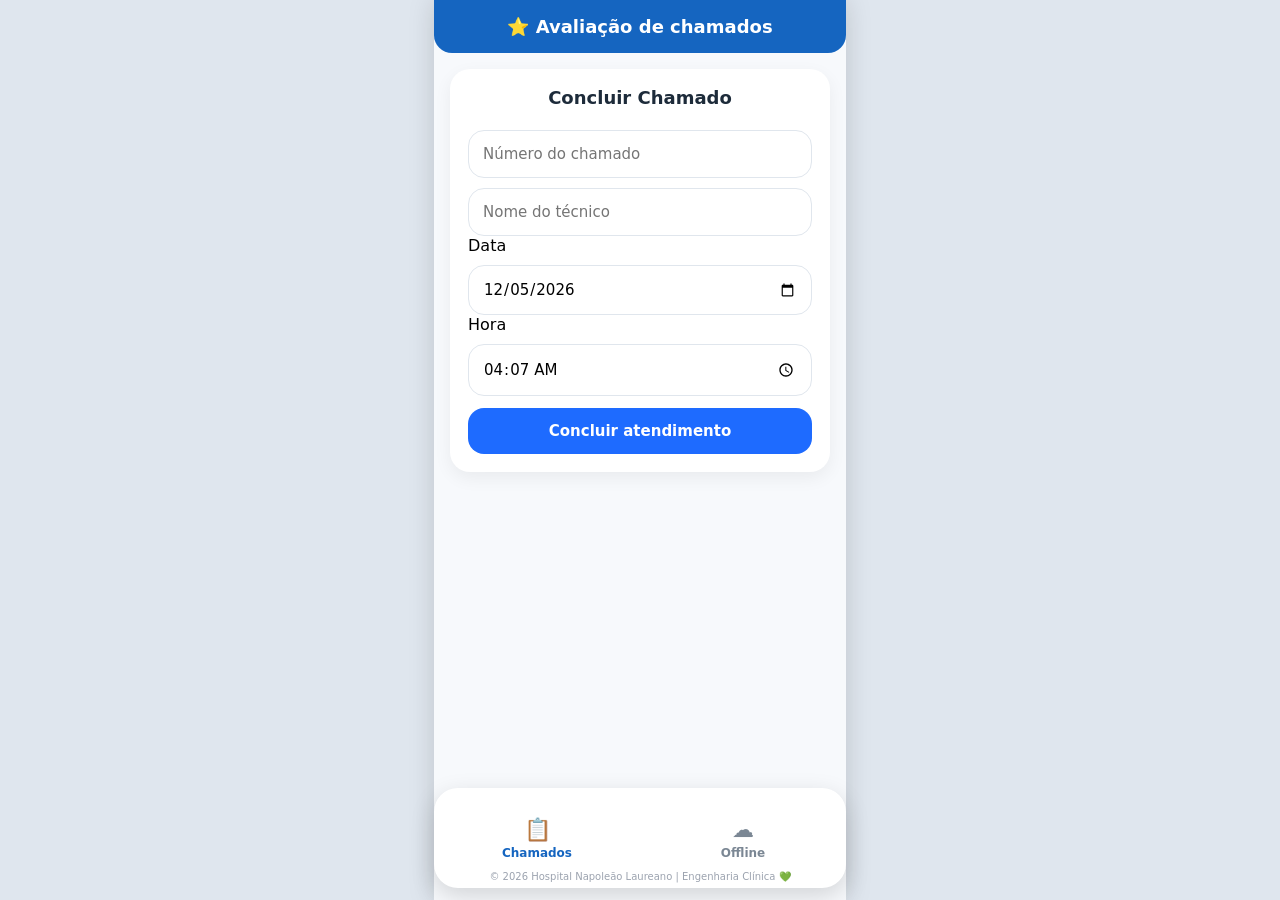
<file: ava2.html>
<!DOCTYPE html>
<html lang="pt-br">
<head>
  <meta charset="UTF-8">
<meta name="viewport" content="width=device-width, initial-scale=1.0">
  <link rel="manifest" href="manifest.json">
  <title>Engenharia Clínica - Avaliação</title>
  

<style>
body{
background:#dfe6ee!important;
}
.container{
max-width:412px!important;
margin:0 auto!important;
background:#f7f9fc!important;
box-shadow:0 0 25px rgba(0,0,0,.15);
}
.appbar{
position:sticky;
top:0;
z-index:1000;
background:#1565c0;
color:white;
padding:16px;
font-weight:700;
font-size:18px;
text-align:center;
border-radius:0 0 18px 18px;
margin:-16px -16px 16px -16px;
}
.card{
border-radius:20px!important;
}
input,textarea,button{
border-radius:16px!important;
}
.menu{
max-width:412px!important;
}
</style>

</head>
  <style>
    /* RESET MODERNO */
* {
  margin: 0;
  padding: 0;
  box-sizing: border-box;
  font-family: system-ui, -apple-system, Arial;
}

/* FUNDO */
body {
  background: #e9eff5;
  display: flex;
  justify-content: center;
}

/* APP CONTAINER (RESPONSIVO DE VERDADE) */
.container {
  width: 100%;
  max-width: 480px;
  min-height: 100vh;
  background: #f5f7fb;
  padding: 16px;
  padding-bottom: 90px;
}

/* TELAS */
.tela {
  display: none;
}

.ativa {
  display: block;
}

/* CARD PROFISSIONAL */
.card {
  background: #ffffff;
  border-radius: 16px;
  padding: 18px;
  margin-bottom: 14px;
  box-shadow: 0 6px 18px rgba(0,0,0,0.06);
}

/* TÍTULO */
h2 {
  font-size: 18px;
  text-align: center;
  margin-bottom: 12px;
  color: #1d2b3a;
}

/* INPUTS MODERNOS */
input, textarea {
  width: 100%;
  padding: 14px;
  margin-top: 10px;
  border-radius: 12px;
  border: 1px solid #e0e6ed;
  outline: none;
  font-size: 15px;
  background: #fff;
}

textarea {
  min-height: 90px;
  resize: none;
}

/* BOTÃO */
button {
  width: 100%;
  padding: 14px;
  margin-top: 12px;
  border: none;
  border-radius: 12px;
  background: #1e6bff;
  color: white;
  font-size: 15px;
  font-weight: 600;
}

/* ESTRELAS */
.estrelas {
  display: flex;
  justify-content: center;
  gap: 6px;
  font-size: 70px;
  margin: 12px 0;
}

.estrelas span {
  color: #d0d5dd;
  transition: 0.2s;
}

.estrelas span.ativa {
  color: #ffb400;
  transform: scale(1.05);
}

/* INFO CHAMADO */
#infoChamado {
  text-align: center;
  font-size: 14px;
  color: #444;
  margin-bottom: 10px;
}

/* PENDÊNCIAS */
.item {
  background: #fff;
  padding: 12px;
  border-radius: 12px;
  margin-bottom: 10px;
  border-left: 4px solid #ff9f1c;
  font-size: 13px;
}

/* MENU INFERIOR FIXO (RESPONSIVO REAL) */
.menu{
  position:fixed;
  bottom:12px;
  left:50%;
  transform:translateX(-50%);
  width:calc(100% - 24px);
  max-width:380px;
  height:70px;
  background:#fff;
  border-radius:24px;
  display:flex;
  justify-content:space-around;
  align-items:center;
  box-shadow:0 8px 25px rgba(0,0,0,.15);
  z-index:999;
}

.menu button{
  flex:1;
  height:100%;
  border:none;
  background:none;
  color:#7b8794;
  font-size:12px;
  font-weight:600;
  display:flex;
  flex-direction:column;
  justify-content:center;
  align-items:center;
  gap:4px;
  margin:0;
  padding:0;
}

.menu button span{
  font-size:22px;
}

.menu button.ativo{
  color:#1565c0;
}
/* CARD RESUMO HOSPITALAR */
.card-resumo {
  background: #ffffff;
  border-radius: 14px;
  padding: 16px;
  margin: 10px 0 20px 0;
  box-shadow: 0 6px 18px rgba(0,0,0,0.06);
  border-left: 5px solid #1976d2;
}

.card-resumo h3 {
  font-size: 16px;
  margin-bottom: 12px;
  color: #1d2b3a;
}

/* LINHAS DO RESUMO */
.resumo-item {
  display: flex;
  justify-content: space-between;
  padding: 8px 0;
  font-size: 14px;
  border-bottom: 1px solid #f0f0f0;
}

.resumo-item:last-child {
  border-bottom: none;
}

.resumo-item span {
  color: #6b7280;
}
/* RESPONSIVIDADE EXTRA */
@media (max-width: 380px) {
  h2 {
    font-size: 16px;
  }

  .card {
    padding: 14px;
  }

  button {
    font-size: 14px;
  }
}
.toast {
  position: fixed;
  bottom: calc(100px + 30px);
  left: 50%;
  transform: translateX(-50%);
  z-index: 9999;
  left: 50%;
  transform: translateX(-50%);
  background: #22c55e;
  color: white;
  padding: 14px 20px;
  border-radius: 12px;
  font-size: 14px;
  font-weight: 600;
  opacity: 0;
  pointer-events: none;
  transition: 0.3s;
  box-shadow: 0 4px 12px rgba(0,0,0,0.2);
  max-width: 90%;
  text-align: center;
}

/* ativo */
.toast.show {
  opacity: 1;
}

.opcao-avaliacao{
  display:flex;
  align-items:center;
  background:#fff;
  border:1px solid #e6eaf0;
  border-radius:18px;
  padding:18px;
  margin-bottom:15px;
  cursor:pointer;
  text-align:left;
  box-shadow:0 2px 8px rgba(0,0,0,.05);
}

.opcao-icone{
  width:60px;
  height:60px;
  border-radius:50%;
  background:#eaf2ff;
  display:flex;
  align-items:center;
  justify-content:center;
  font-size:28px;
  margin-right:15px;
}

.opcao-texto{
  flex:1;
}

.opcao-texto b{
  display:block;
  font-size:18px;
  color:#222;
}

.opcao-texto p{
  margin-top:4px;
  color:#666;
  font-size:14px;
}

.seta{
  font-size:34px;
  color:#1565c0;
  font-weight:300;
}

.rodape{
  text-align:center;
  font-size:11px;
  color:#9ca3af;
  margin-top:20px;
  padding-bottom:90px; /* espaço para o menu */
}

.menu{
  height:100px !important;
}

.rodape-menu{
  position:absolute;
  bottom:6px;
  left:0;
  width:100%;
  text-align:center;
  font-size:10px;
  color:#9ca3af;
}

.btn-voltar{
  width:auto;
  display:inline-flex;
  align-items:center;
  gap:6px;
  padding:10px 14px;
  margin-bottom:15px;
  background:#f1f5f9;
  color:#1d2b3a;
  border:1px solid #e2e8f0;
  border-radius:12px;
  font-size:14px;
  font-weight:600;
  cursor:pointer;
  transition:0.2s;
}

.btn-voltar:hover{
  background:#e2e8f0;
  transform:scale(1.02);
}

#mensagemFinal {
  white-space: pre-wrap;
  word-wrap: break-word;
  overflow-wrap: break-word;
  word-break: break-word;
}

#mensagemFinal {
  text-align: justify;
  line-height: 1.25;
  font-size: 13px;
}

#mensagemFinal p {
  margin: 2px 0;
}
  </style>

<body>

  <script>
// 🔥 COLE AQUI TODO O CONTEÚDO DO qrcode.min.js
var QRCode;!function(){function a(a){this.mode=c.MODE_8BIT_BYTE,this.data=a,this.parsedData=[];for(var b=[],d=0,e=this.data.length;e>d;d++){var f=this.data.charCodeAt(d);f>65536?(b[0]=240|(1835008&f)>>>18,b[1]=128|(258048&f)>>>12,b[2]=128|(4032&f)>>>6,b[3]=128|63&f):f>2048?(b[0]=224|(61440&f)>>>12,b[1]=128|(4032&f)>>>6,b[2]=128|63&f):f>128?(b[0]=192|(1984&f)>>>6,b[1]=128|63&f):b[0]=f,this.parsedData=this.parsedData.concat(b)}this.parsedData.length!=this.data.length&&(this.parsedData.unshift(191),this.parsedData.unshift(187),this.parsedData.unshift(239))}function b(a,b){this.typeNumber=a,this.errorCorrectLevel=b,this.modules=null,this.moduleCount=0,this.dataCache=null,this.dataList=[]}function i(a,b){if(void 0==a.length)throw new Error(a.length+"/"+b);for(var c=0;c<a.length&&0==a[c];)c++;this.num=new Array(a.length-c+b);for(var d=0;d<a.length-c;d++)this.num[d]=a[d+c]}function j(a,b){this.totalCount=a,this.dataCount=b}function k(){this.buffer=[],this.length=0}function m(){return"undefined"!=typeof CanvasRenderingContext2D}function n(){var a=!1,b=navigator.userAgent;return/android/i.test(b)&&(a=!0,aMat=b.toString().match(/android ([0-9]\.[0-9])/i),aMat&&aMat[1]&&(a=parseFloat(aMat[1]))),a}function r(a,b){for(var c=1,e=s(a),f=0,g=l.length;g>=f;f++){var h=0;switch(b){case d.L:h=l[f][0];break;case d.M:h=l[f][1];break;case d.Q:h=l[f][2];break;case d.H:h=l[f][3]}if(h>=e)break;c++}if(c>l.length)throw new Error("Too long data");return c}function s(a){var b=encodeURI(a).toString().replace(/\%[0-9a-fA-F]{2}/g,"a");return b.length+(b.length!=a?3:0)}a.prototype={getLength:function(){return this.parsedData.length},write:function(a){for(var b=0,c=this.parsedData.length;c>b;b++)a.put(this.parsedData[b],8)}},b.prototype={addData:function(b){var c=new a(b);this.dataList.push(c),this.dataCache=null},isDark:function(a,b){if(0>a||this.moduleCount<=a||0>b||this.moduleCount<=b)throw new Error(a+","+b);return this.modules[a][b]},getModuleCount:function(){return this.moduleCount},make:function(){this.makeImpl(!1,this.getBestMaskPattern())},makeImpl:function(a,c){this.moduleCount=4*this.typeNumber+17,this.modules=new Array(this.moduleCount);for(var d=0;d<this.moduleCount;d++){this.modules[d]=new Array(this.moduleCount);for(var e=0;e<this.moduleCount;e++)this.modules[d][e]=null}this.setupPositionProbePattern(0,0),this.setupPositionProbePattern(this.moduleCount-7,0),this.setupPositionProbePattern(0,this.moduleCount-7),this.setupPositionAdjustPattern(),this.setupTimingPattern(),this.setupTypeInfo(a,c),this.typeNumber>=7&&this.setupTypeNumber(a),null==this.dataCache&&(this.dataCache=b.createData(this.typeNumber,this.errorCorrectLevel,this.dataList)),this.mapData(this.dataCache,c)},setupPositionProbePattern:function(a,b){for(var c=-1;7>=c;c++)if(!(-1>=a+c||this.moduleCount<=a+c))for(var d=-1;7>=d;d++)-1>=b+d||this.moduleCount<=b+d||(this.modules[a+c][b+d]=c>=0&&6>=c&&(0==d||6==d)||d>=0&&6>=d&&(0==c||6==c)||c>=2&&4>=c&&d>=2&&4>=d?!0:!1)},getBestMaskPattern:function(){for(var a=0,b=0,c=0;8>c;c++){this.makeImpl(!0,c);var d=f.getLostPoint(this);(0==c||a>d)&&(a=d,b=c)}return b},createMovieClip:function(a,b,c){var d=a.createEmptyMovieClip(b,c),e=1;this.make();for(var f=0;f<this.modules.length;f++)for(var g=f*e,h=0;h<this.modules[f].length;h++){var i=h*e,j=this.modules[f][h];j&&(d.beginFill(0,100),d.moveTo(i,g),d.lineTo(i+e,g),d.lineTo(i+e,g+e),d.lineTo(i,g+e),d.endFill())}return d},setupTimingPattern:function(){for(var a=8;a<this.moduleCount-8;a++)null==this.modules[a][6]&&(this.modules[a][6]=0==a%2);for(var b=8;b<this.moduleCount-8;b++)null==this.modules[6][b]&&(this.modules[6][b]=0==b%2)},setupPositionAdjustPattern:function(){for(var a=f.getPatternPosition(this.typeNumber),b=0;b<a.length;b++)for(var c=0;c<a.length;c++){var d=a[b],e=a[c];if(null==this.modules[d][e])for(var g=-2;2>=g;g++)for(var h=-2;2>=h;h++)this.modules[d+g][e+h]=-2==g||2==g||-2==h||2==h||0==g&&0==h?!0:!1}},setupTypeNumber:function(a){for(var b=f.getBCHTypeNumber(this.typeNumber),c=0;18>c;c++){var d=!a&&1==(1&b>>c);this.modules[Math.floor(c/3)][c%3+this.moduleCount-8-3]=d}for(var c=0;18>c;c++){var d=!a&&1==(1&b>>c);this.modules[c%3+this.moduleCount-8-3][Math.floor(c/3)]=d}},setupTypeInfo:function(a,b){for(var c=this.errorCorrectLevel<<3|b,d=f.getBCHTypeInfo(c),e=0;15>e;e++){var g=!a&&1==(1&d>>e);6>e?this.modules[e][8]=g:8>e?this.modules[e+1][8]=g:this.modules[this.moduleCount-15+e][8]=g}for(var e=0;15>e;e++){var g=!a&&1==(1&d>>e);8>e?this.modules[8][this.moduleCount-e-1]=g:9>e?this.modules[8][15-e-1+1]=g:this.modules[8][15-e-1]=g}this.modules[this.moduleCount-8][8]=!a},mapData:function(a,b){for(var c=-1,d=this.moduleCount-1,e=7,g=0,h=this.moduleCount-1;h>0;h-=2)for(6==h&&h--;;){for(var i=0;2>i;i++)if(null==this.modules[d][h-i]){var j=!1;g<a.length&&(j=1==(1&a[g]>>>e));var k=f.getMask(b,d,h-i);k&&(j=!j),this.modules[d][h-i]=j,e--,-1==e&&(g++,e=7)}if(d+=c,0>d||this.moduleCount<=d){d-=c,c=-c;break}}}},b.PAD0=236,b.PAD1=17,b.createData=function(a,c,d){for(var e=j.getRSBlocks(a,c),g=new k,h=0;h<d.length;h++){var i=d[h];g.put(i.mode,4),g.put(i.getLength(),f.getLengthInBits(i.mode,a)),i.write(g)}for(var l=0,h=0;h<e.length;h++)l+=e[h].dataCount;if(g.getLengthInBits()>8*l)throw new Error("code length overflow. ("+g.getLengthInBits()+">"+8*l+")");for(g.getLengthInBits()+4<=8*l&&g.put(0,4);0!=g.getLengthInBits()%8;)g.putBit(!1);for(;;){if(g.getLengthInBits()>=8*l)break;if(g.put(b.PAD0,8),g.getLengthInBits()>=8*l)break;g.put(b.PAD1,8)}return b.createBytes(g,e)},b.createBytes=function(a,b){for(var c=0,d=0,e=0,g=new Array(b.length),h=new Array(b.length),j=0;j<b.length;j++){var k=b[j].dataCount,l=b[j].totalCount-k;d=Math.max(d,k),e=Math.max(e,l),g[j]=new Array(k);for(var m=0;m<g[j].length;m++)g[j][m]=255&a.buffer[m+c];c+=k;var n=f.getErrorCorrectPolynomial(l),o=new i(g[j],n.getLength()-1),p=o.mod(n);h[j]=new Array(n.getLength()-1);for(var m=0;m<h[j].length;m++){var q=m+p.getLength()-h[j].length;h[j][m]=q>=0?p.get(q):0}}for(var r=0,m=0;m<b.length;m++)r+=b[m].totalCount;for(var s=new Array(r),t=0,m=0;d>m;m++)for(var j=0;j<b.length;j++)m<g[j].length&&(s[t++]=g[j][m]);for(var m=0;e>m;m++)for(var j=0;j<b.length;j++)m<h[j].length&&(s[t++]=h[j][m]);return s};for(var c={MODE_NUMBER:1,MODE_ALPHA_NUM:2,MODE_8BIT_BYTE:4,MODE_KANJI:8},d={L:1,M:0,Q:3,H:2},e={PATTERN000:0,PATTERN001:1,PATTERN010:2,PATTERN011:3,PATTERN100:4,PATTERN101:5,PATTERN110:6,PATTERN111:7},f={PATTERN_POSITION_TABLE:[[],[6,18],[6,22],[6,26],[6,30],[6,34],[6,22,38],[6,24,42],[6,26,46],[6,28,50],[6,30,54],[6,32,58],[6,34,62],[6,26,46,66],[6,26,48,70],[6,26,50,74],[6,30,54,78],[6,30,56,82],[6,30,58,86],[6,34,62,90],[6,28,50,72,94],[6,26,50,74,98],[6,30,54,78,102],[6,28,54,80,106],[6,32,58,84,110],[6,30,58,86,114],[6,34,62,90,118],[6,26,50,74,98,122],[6,30,54,78,102,126],[6,26,52,78,104,130],[6,30,56,82,108,134],[6,34,60,86,112,138],[6,30,58,86,114,142],[6,34,62,90,118,146],[6,30,54,78,102,126,150],[6,24,50,76,102,128,154],[6,28,54,80,106,132,158],[6,32,58,84,110,136,162],[6,26,54,82,110,138,166],[6,30,58,86,114,142,170]],G15:1335,G18:7973,G15_MASK:21522,getBCHTypeInfo:function(a){for(var b=a<<10;f.getBCHDigit(b)-f.getBCHDigit(f.G15)>=0;)b^=f.G15<<f.getBCHDigit(b)-f.getBCHDigit(f.G15);return(a<<10|b)^f.G15_MASK},getBCHTypeNumber:function(a){for(var b=a<<12;f.getBCHDigit(b)-f.getBCHDigit(f.G18)>=0;)b^=f.G18<<f.getBCHDigit(b)-f.getBCHDigit(f.G18);return a<<12|b},getBCHDigit:function(a){for(var b=0;0!=a;)b++,a>>>=1;return b},getPatternPosition:function(a){return f.PATTERN_POSITION_TABLE[a-1]},getMask:function(a,b,c){switch(a){case e.PATTERN000:return 0==(b+c)%2;case e.PATTERN001:return 0==b%2;case e.PATTERN010:return 0==c%3;case e.PATTERN011:return 0==(b+c)%3;case e.PATTERN100:return 0==(Math.floor(b/2)+Math.floor(c/3))%2;case e.PATTERN101:return 0==b*c%2+b*c%3;case e.PATTERN110:return 0==(b*c%2+b*c%3)%2;case e.PATTERN111:return 0==(b*c%3+(b+c)%2)%2;default:throw new Error("bad maskPattern:"+a)}},getErrorCorrectPolynomial:function(a){for(var b=new i([1],0),c=0;a>c;c++)b=b.multiply(new i([1,g.gexp(c)],0));return b},getLengthInBits:function(a,b){if(b>=1&&10>b)switch(a){case c.MODE_NUMBER:return 10;case c.MODE_ALPHA_NUM:return 9;case c.MODE_8BIT_BYTE:return 8;case c.MODE_KANJI:return 8;default:throw new Error("mode:"+a)}else if(27>b)switch(a){case c.MODE_NUMBER:return 12;case c.MODE_ALPHA_NUM:return 11;case c.MODE_8BIT_BYTE:return 16;case c.MODE_KANJI:return 10;default:throw new Error("mode:"+a)}else{if(!(41>b))throw new Error("type:"+b);switch(a){case c.MODE_NUMBER:return 14;case c.MODE_ALPHA_NUM:return 13;case c.MODE_8BIT_BYTE:return 16;case c.MODE_KANJI:return 12;default:throw new Error("mode:"+a)}}},getLostPoint:function(a){for(var b=a.getModuleCount(),c=0,d=0;b>d;d++)for(var e=0;b>e;e++){for(var f=0,g=a.isDark(d,e),h=-1;1>=h;h++)if(!(0>d+h||d+h>=b))for(var i=-1;1>=i;i++)0>e+i||e+i>=b||(0!=h||0!=i)&&g==a.isDark(d+h,e+i)&&f++;f>5&&(c+=3+f-5)}for(var d=0;b-1>d;d++)for(var e=0;b-1>e;e++){var j=0;a.isDark(d,e)&&j++,a.isDark(d+1,e)&&j++,a.isDark(d,e+1)&&j++,a.isDark(d+1,e+1)&&j++,(0==j||4==j)&&(c+=3)}for(var d=0;b>d;d++)for(var e=0;b-6>e;e++)a.isDark(d,e)&&!a.isDark(d,e+1)&&a.isDark(d,e+2)&&a.isDark(d,e+3)&&a.isDark(d,e+4)&&!a.isDark(d,e+5)&&a.isDark(d,e+6)&&(c+=40);for(var e=0;b>e;e++)for(var d=0;b-6>d;d++)a.isDark(d,e)&&!a.isDark(d+1,e)&&a.isDark(d+2,e)&&a.isDark(d+3,e)&&a.isDark(d+4,e)&&!a.isDark(d+5,e)&&a.isDark(d+6,e)&&(c+=40);for(var k=0,e=0;b>e;e++)for(var d=0;b>d;d++)a.isDark(d,e)&&k++;var l=Math.abs(100*k/b/b-50)/5;return c+=10*l}},g={glog:function(a){if(1>a)throw new Error("glog("+a+")");return g.LOG_TABLE[a]},gexp:function(a){for(;0>a;)a+=255;for(;a>=256;)a-=255;return g.EXP_TABLE[a]},EXP_TABLE:new Array(256),LOG_TABLE:new Array(256)},h=0;8>h;h++)g.EXP_TABLE[h]=1<<h;for(var h=8;256>h;h++)g.EXP_TABLE[h]=g.EXP_TABLE[h-4]^g.EXP_TABLE[h-5]^g.EXP_TABLE[h-6]^g.EXP_TABLE[h-8];for(var h=0;255>h;h++)g.LOG_TABLE[g.EXP_TABLE[h]]=h;i.prototype={get:function(a){return this.num[a]},getLength:function(){return this.num.length},multiply:function(a){for(var b=new Array(this.getLength()+a.getLength()-1),c=0;c<this.getLength();c++)for(var d=0;d<a.getLength();d++)b[c+d]^=g.gexp(g.glog(this.get(c))+g.glog(a.get(d)));return new i(b,0)},mod:function(a){if(this.getLength()-a.getLength()<0)return this;for(var b=g.glog(this.get(0))-g.glog(a.get(0)),c=new Array(this.getLength()),d=0;d<this.getLength();d++)c[d]=this.get(d);for(var d=0;d<a.getLength();d++)c[d]^=g.gexp(g.glog(a.get(d))+b);return new i(c,0).mod(a)}},j.RS_BLOCK_TABLE=[[1,26,19],[1,26,16],[1,26,13],[1,26,9],[1,44,34],[1,44,28],[1,44,22],[1,44,16],[1,70,55],[1,70,44],[2,35,17],[2,35,13],[1,100,80],[2,50,32],[2,50,24],[4,25,9],[1,134,108],[2,67,43],[2,33,15,2,34,16],[2,33,11,2,34,12],[2,86,68],[4,43,27],[4,43,19],[4,43,15],[2,98,78],[4,49,31],[2,32,14,4,33,15],[4,39,13,1,40,14],[2,121,97],[2,60,38,2,61,39],[4,40,18,2,41,19],[4,40,14,2,41,15],[2,146,116],[3,58,36,2,59,37],[4,36,16,4,37,17],[4,36,12,4,37,13],[2,86,68,2,87,69],[4,69,43,1,70,44],[6,43,19,2,44,20],[6,43,15,2,44,16],[4,101,81],[1,80,50,4,81,51],[4,50,22,4,51,23],[3,36,12,8,37,13],[2,116,92,2,117,93],[6,58,36,2,59,37],[4,46,20,6,47,21],[7,42,14,4,43,15],[4,133,107],[8,59,37,1,60,38],[8,44,20,4,45,21],[12,33,11,4,34,12],[3,145,115,1,146,116],[4,64,40,5,65,41],[11,36,16,5,37,17],[11,36,12,5,37,13],[5,109,87,1,110,88],[5,65,41,5,66,42],[5,54,24,7,55,25],[11,36,12],[5,122,98,1,123,99],[7,73,45,3,74,46],[15,43,19,2,44,20],[3,45,15,13,46,16],[1,135,107,5,136,108],[10,74,46,1,75,47],[1,50,22,15,51,23],[2,42,14,17,43,15],[5,150,120,1,151,121],[9,69,43,4,70,44],[17,50,22,1,51,23],[2,42,14,19,43,15],[3,141,113,4,142,114],[3,70,44,11,71,45],[17,47,21,4,48,22],[9,39,13,16,40,14],[3,135,107,5,136,108],[3,67,41,13,68,42],[15,54,24,5,55,25],[15,43,15,10,44,16],[4,144,116,4,145,117],[17,68,42],[17,50,22,6,51,23],[19,46,16,6,47,17],[2,139,111,7,140,112],[17,74,46],[7,54,24,16,55,25],[34,37,13],[4,151,121,5,152,122],[4,75,47,14,76,48],[11,54,24,14,55,25],[16,45,15,14,46,16],[6,147,117,4,148,118],[6,73,45,14,74,46],[11,54,24,16,55,25],[30,46,16,2,47,17],[8,132,106,4,133,107],[8,75,47,13,76,48],[7,54,24,22,55,25],[22,45,15,13,46,16],[10,142,114,2,143,115],[19,74,46,4,75,47],[28,50,22,6,51,23],[33,46,16,4,47,17],[8,152,122,4,153,123],[22,73,45,3,74,46],[8,53,23,26,54,24],[12,45,15,28,46,16],[3,147,117,10,148,118],[3,73,45,23,74,46],[4,54,24,31,55,25],[11,45,15,31,46,16],[7,146,116,7,147,117],[21,73,45,7,74,46],[1,53,23,37,54,24],[19,45,15,26,46,16],[5,145,115,10,146,116],[19,75,47,10,76,48],[15,54,24,25,55,25],[23,45,15,25,46,16],[13,145,115,3,146,116],[2,74,46,29,75,47],[42,54,24,1,55,25],[23,45,15,28,46,16],[17,145,115],[10,74,46,23,75,47],[10,54,24,35,55,25],[19,45,15,35,46,16],[17,145,115,1,146,116],[14,74,46,21,75,47],[29,54,24,19,55,25],[11,45,15,46,46,16],[13,145,115,6,146,116],[14,74,46,23,75,47],[44,54,24,7,55,25],[59,46,16,1,47,17],[12,151,121,7,152,122],[12,75,47,26,76,48],[39,54,24,14,55,25],[22,45,15,41,46,16],[6,151,121,14,152,122],[6,75,47,34,76,48],[46,54,24,10,55,25],[2,45,15,64,46,16],[17,152,122,4,153,123],[29,74,46,14,75,47],[49,54,24,10,55,25],[24,45,15,46,46,16],[4,152,122,18,153,123],[13,74,46,32,75,47],[48,54,24,14,55,25],[42,45,15,32,46,16],[20,147,117,4,148,118],[40,75,47,7,76,48],[43,54,24,22,55,25],[10,45,15,67,46,16],[19,148,118,6,149,119],[18,75,47,31,76,48],[34,54,24,34,55,25],[20,45,15,61,46,16]],j.getRSBlocks=function(a,b){var c=j.getRsBlockTable(a,b);if(void 0==c)throw new Error("bad rs block @ typeNumber:"+a+"/errorCorrectLevel:"+b);for(var d=c.length/3,e=[],f=0;d>f;f++)for(var g=c[3*f+0],h=c[3*f+1],i=c[3*f+2],k=0;g>k;k++)e.push(new j(h,i));return e},j.getRsBlockTable=function(a,b){switch(b){case d.L:return j.RS_BLOCK_TABLE[4*(a-1)+0];case d.M:return j.RS_BLOCK_TABLE[4*(a-1)+1];case d.Q:return j.RS_BLOCK_TABLE[4*(a-1)+2];case d.H:return j.RS_BLOCK_TABLE[4*(a-1)+3];default:return void 0}},k.prototype={get:function(a){var b=Math.floor(a/8);return 1==(1&this.buffer[b]>>>7-a%8)},put:function(a,b){for(var c=0;b>c;c++)this.putBit(1==(1&a>>>b-c-1))},getLengthInBits:function(){return this.length},putBit:function(a){var b=Math.floor(this.length/8);this.buffer.length<=b&&this.buffer.push(0),a&&(this.buffer[b]|=128>>>this.length%8),this.length++}};var l=[[17,14,11,7],[32,26,20,14],[53,42,32,24],[78,62,46,34],[106,84,60,44],[134,106,74,58],[154,122,86,64],[192,152,108,84],[230,180,130,98],[271,213,151,119],[321,251,177,137],[367,287,203,155],[425,331,241,177],[458,362,258,194],[520,412,292,220],[586,450,322,250],[644,504,364,280],[718,560,394,310],[792,624,442,338],[858,666,482,382],[929,711,509,403],[1003,779,565,439],[1091,857,611,461],[1171,911,661,511],[1273,997,715,535],[1367,1059,751,593],[1465,1125,805,625],[1528,1190,868,658],[1628,1264,908,698],[1732,1370,982,742],[1840,1452,1030,790],[1952,1538,1112,842],[2068,1628,1168,898],[2188,1722,1228,958],[2303,1809,1283,983],[2431,1911,1351,1051],[2563,1989,1423,1093],[2699,2099,1499,1139],[2809,2213,1579,1219],[2953,2331,1663,1273]],o=function(){var a=function(a,b){this._el=a,this._htOption=b};return a.prototype.draw=function(a){function g(a,b){var c=document.createElementNS("http://www.w3.org/2000/svg",a);for(var d in b)b.hasOwnProperty(d)&&c.setAttribute(d,b[d]);return c}var b=this._htOption,c=this._el,d=a.getModuleCount();Math.floor(b.width/d),Math.floor(b.height/d),this.clear();var h=g("svg",{viewBox:"0 0 "+String(d)+" "+String(d),width:"100%",height:"100%",fill:b.colorLight});h.setAttributeNS("http://www.w3.org/2000/xmlns/","xmlns:xlink","http://www.w3.org/1999/xlink"),c.appendChild(h),h.appendChild(g("rect",{fill:b.colorDark,width:"1",height:"1",id:"template"}));for(var i=0;d>i;i++)for(var j=0;d>j;j++)if(a.isDark(i,j)){var k=g("use",{x:String(i),y:String(j)});k.setAttributeNS("http://www.w3.org/1999/xlink","href","#template"),h.appendChild(k)}},a.prototype.clear=function(){for(;this._el.hasChildNodes();)this._el.removeChild(this._el.lastChild)},a}(),p="svg"===document.documentElement.tagName.toLowerCase(),q=p?o:m()?function(){function a(){this._elImage.src=this._elCanvas.toDataURL("image/png"),this._elImage.style.display="block",this._elCanvas.style.display="none"}function d(a,b){var c=this;if(c._fFail=b,c._fSuccess=a,null===c._bSupportDataURI){var d=document.createElement("img"),e=function(){c._bSupportDataURI=!1,c._fFail&&_fFail.call(c)},f=function(){c._bSupportDataURI=!0,c._fSuccess&&c._fSuccess.call(c)};return d.onabort=e,d.onerror=e,d.onload=f,d.src="[data-uri]",void 0}c._bSupportDataURI===!0&&c._fSuccess?c._fSuccess.call(c):c._bSupportDataURI===!1&&c._fFail&&c._fFail.call(c)}if(this._android&&this._android<=2.1){var b=1/window.devicePixelRatio,c=CanvasRenderingContext2D.prototype.drawImage;CanvasRenderingContext2D.prototype.drawImage=function(a,d,e,f,g,h,i,j){if("nodeName"in a&&/img/i.test(a.nodeName))for(var l=arguments.length-1;l>=1;l--)arguments[l]=arguments[l]*b;else"undefined"==typeof j&&(arguments[1]*=b,arguments[2]*=b,arguments[3]*=b,arguments[4]*=b);c.apply(this,arguments)}}var e=function(a,b){this._bIsPainted=!1,this._android=n(),this._htOption=b,this._elCanvas=document.createElement("canvas"),this._elCanvas.width=b.width,this._elCanvas.height=b.height,a.appendChild(this._elCanvas),this._el=a,this._oContext=this._elCanvas.getContext("2d"),this._bIsPainted=!1,this._elImage=document.createElement("img"),this._elImage.style.display="none",this._el.appendChild(this._elImage),this._bSupportDataURI=null};return e.prototype.draw=function(a){var b=this._elImage,c=this._oContext,d=this._htOption,e=a.getModuleCount(),f=d.width/e,g=d.height/e,h=Math.round(f),i=Math.round(g);b.style.display="none",this.clear();for(var j=0;e>j;j++)for(var k=0;e>k;k++){var l=a.isDark(j,k),m=k*f,n=j*g;c.strokeStyle=l?d.colorDark:d.colorLight,c.lineWidth=1,c.fillStyle=l?d.colorDark:d.colorLight,c.fillRect(m,n,f,g),c.strokeRect(Math.floor(m)+.5,Math.floor(n)+.5,h,i),c.strokeRect(Math.ceil(m)-.5,Math.ceil(n)-.5,h,i)}this._bIsPainted=!0},e.prototype.makeImage=function(){this._bIsPainted&&d.call(this,a)},e.prototype.isPainted=function(){return this._bIsPainted},e.prototype.clear=function(){this._oContext.clearRect(0,0,this._elCanvas.width,this._elCanvas.height),this._bIsPainted=!1},e.prototype.round=function(a){return a?Math.floor(1e3*a)/1e3:a},e}():function(){var a=function(a,b){this._el=a,this._htOption=b};return a.prototype.draw=function(a){for(var b=this._htOption,c=this._el,d=a.getModuleCount(),e=Math.floor(b.width/d),f=Math.floor(b.height/d),g=['<table style="border:0;border-collapse:collapse;">'],h=0;d>h;h++){g.push("<tr>");for(var i=0;d>i;i++)g.push('<td style="border:0;border-collapse:collapse;padding:0;margin:0;width:'+e+"px;height:"+f+"px;background-color:"+(a.isDark(h,i)?b.colorDark:b.colorLight)+';"></td>');g.push("</tr>")}g.push("</table>"),c.innerHTML=g.join("");var j=c.childNodes[0],k=(b.width-j.offsetWidth)/2,l=(b.height-j.offsetHeight)/2;k>0&&l>0&&(j.style.margin=l+"px "+k+"px")},a.prototype.clear=function(){this._el.innerHTML=""},a}();QRCode=function(a,b){if(this._htOption={width:256,height:256,typeNumber:4,colorDark:"#000000",colorLight:"#ffffff",correctLevel:d.H},"string"==typeof b&&(b={text:b}),b)for(var c in b)this._htOption[c]=b[c];"string"==typeof a&&(a=document.getElementById(a)),this._android=n(),this._el=a,this._oQRCode=null,this._oDrawing=new q(this._el,this._htOption),this._htOption.text&&this.makeCode(this._htOption.text)},QRCode.prototype.makeCode=function(a){this._oQRCode=new b(r(a,this._htOption.correctLevel),this._htOption.correctLevel),this._oQRCode.addData(a),this._oQRCode.make(),this._el.title=a,this._oDrawing.draw(this._oQRCode),this.makeImage()},QRCode.prototype.makeImage=function(){"function"==typeof this._oDrawing.makeImage&&(!this._android||this._android>=3)&&this._oDrawing.makeImage()},QRCode.prototype.clear=function(){this._oDrawing.clear()},QRCode.CorrectLevel=d}();
</script>

<div class="container"><div class="appbar">⭐ Avaliação de chamados</div>

  <!-- 🏥 TELA 1 - CHAMADO -->
  <div id="tela1" class="tela ativa">

    <div class="card">
      <h2>Concluir Chamado</h2>

      <input id="chamado" placeholder="Número do chamado">
      <input id="tecnico" placeholder="Nome do técnico">

      <label>Data</label>
      <input type="date" id="data">

      <label>Hora</label>
      <input type="time" id="hora">

      <button onclick="irOpcoes()">Concluir atendimento</button>
    </div>

  </div>

  <!-- 📌 TELA 2 - OPÇÕES -->
  <!-- 📌 TELA 2 - OPÇÕES -->
<div id="tela2" class="tela">

  <div class="card" style="text-align:center;">

    <div style="
      width:90px;
      height:90px;
      background:#4caf50;
      border-radius:50%;
      margin:10px auto 20px;
      display:flex;
      align-items:center;
      justify-content:center;
      font-size:50px;
      color:white;">
      ✓
    </div>

    <h2 style="margin-bottom:8px;">
      Chamado concluído com sucesso!
    </h2>

    <p style="
      color:#666;
      margin-bottom:25px;
      font-size:14px;">
      Como deseja realizar a avaliação?
    </p>

    <!-- 📱 QR CODE -->
    <div class="opcao-avaliacao" onclick="gerarQR()">

      <div class="opcao-icone">
        📱
      </div>

      <div class="opcao-texto">
        <b>Gerar QR Code</b>
        <p>Cliente avalia pelo próprio celular.</p>
      </div>

      <div class="seta">›</div>

    </div>

    <!-- ⭐ AVALIAÇÃO NO TABLET -->
    <div class="opcao-avaliacao" onclick="avaliarTablet()">

      <div class="opcao-icone">
        ⭐
      </div>

      <div class="opcao-texto">
        <b>Avaliar aqui</b>
        <p>Abrir avaliação neste dispositivo.</p>
      </div>

      <div class="seta">›</div>

    </div>

    <!-- 💬 NOVA OPÇÃO: MENSAGEM -->
    <div class="opcao-avaliacao" onclick="abrir('tela6')">

      <div class="opcao-icone">
        💬
      </div>

      <div class="opcao-texto">
        <b>Enviar mensagem</b>
        <p>Gerar texto pronto para WhatsApp.</p>
      </div>

      <div class="seta">›</div>

    </div>

    <div style="
      margin-top:30px;
      color:#1565c0;
      font-size:14px;">
      ℹ O feedback do cliente é muito importante para nós.
    </div>

  </div>

</div>

  <!-- ⭐ TELA 3 - AVALIAÇÃO -->
  <div id="tela3" class="tela">

    <div class="card">

      <h2>Avaliação</h2>

  <div class="card-resumo">

  <h3>Resumo do Atendimento</h3>

  <div id="resumoChamado"></div>

</div>

      <div class="estrelas">
        <span onclick="nota(1)">★</span>
        <span onclick="nota(2)">★</span>
        <span onclick="nota(3)">★</span>
        <span onclick="nota(4)">★</span>
        <span onclick="nota(5)">★</span>
      </div>

      <textarea id="comentario" placeholder="Comentário (opcional)"></textarea>

      <button onclick="enviar()">Enviar avaliação</button>

    </div>

  </div>

  <!-- 📡 PENDÊNCIAS -->
  <div id="tela4" class="tela">

    <div class="card">

      <h2>Pendências</h2>

      <div id="listaPendencias"></div>

      <button onclick="sincronizar()">Sincronizar</button>

    </div>

  </div>


  <!-- 📱 TELA 5 - QR CODE -->
<div id="tela5" class="tela">

  <div class="card" style="text-align:center;">

    <button class="btn-voltar" onclick="abrir('tela2')">
  ← Voltar
</button>

    <h2>QR Code para Avaliação</h2>

    <p style="color:#666; font-size:14px; margin-bottom:15px;">
      Escaneie com o celular do cliente
    </p>

    <div id="qr"></div>

    <div style="margin-top:20px; font-size:13px; color:#1565c0;">
      ℹ Obrigado por usar nosso sistema
    </div>

  </div>

</div>

<!-- 💬 TELA 6 - GERADOR DE MENSAGEM -->
<!-- 💬 TELA 6 - MENSAGEM WHATSAPP MELHORADA -->
<div id="tela6" class="tela">

  <div class="card">

    <!-- BOTÃO VOLTAR MELHORADO -->
    <button onclick="abrir('tela2')" style="
      display:flex;
      align-items:center;
      gap:8px;
      background:#f1f5f9;
      color:#333;
      border:none;
      padding:10px 14px;
      border-radius:12px;
      font-weight:600;
      margin-bottom:15px;
      width:auto;
    ">
      ← Voltar
    </button>

    <h2 style="margin-bottom:15px;">
      Pré-visualização de mensagem
    </h2>

    <!-- CAMPOS MELHORADOS -->
    <div style="background:#fff; padding:12px; border-radius:14px; border:1px solid #e5e7eb; margin-bottom:12px;">
      <label style="font-size:12px; color:#666;">Equipamento</label>
      <input id="equipamento" placeholder="Ex: Monitor multiparamétrico" style="border:none; padding:8px 0;">
    </div>

    <div style="background:#fff; padding:12px; border-radius:14px; border:1px solid #e5e7eb; margin-bottom:15px;">
      <label style="font-size:12px; color:#666;">Falha</label>
      <input id="falha" placeholder="Ex: não liga / travamento / alarme" style="border:none; padding:8px 0;">
    </div>

    <button onclick="gerarMensagem()" style="
      background:#1e6bff;
      border-radius:12px;
      margin-bottom:15px;
    ">
      Gerar prévia
    </button>

    <!-- PREVIEW WHATSAPP -->
    <div style="
      background:#e5ddd5;
      padding:12px;
      border-radius:16px;
      min-height:220px;
      font-size:13px;
    ">

      <div id="mensagemFinal" style="
  background:#dcf8c6;
  padding:12px;
  border-radius:12px;
  white-space:pre-wrap;
  word-wrap:break-word;
  overflow-wrap:break-word;
  word-break:break-word;
  line-height:1.25;
  box-shadow:0 2px 6px rgba(0,0,0,0.08);
">
        Sua mensagem aparecerá aqui...
      </div>

    </div>

    <button onclick="copiarMensagem()" style="
      background:#22c55e;
      border-radius:12px;
      margin-top:12px;
    ">
      Copiar mensagem
    </button>

  </div>

</div>

</div>

<!-- MENU -->
<div class="menu">

  <button onclick="abrir('tela1')" class="ativo">
    <span>📋</span>
    Chamados
  </button>

  <button onclick="abrir('tela4')">
    <span>☁️</span>
    Offline
  </button>

  <div class="rodape-menu">
    © 2026 Hospital Napoleão Laureano | Engenharia Clínica 💚
  </div>

</div>

<script>
let notaSelecionada = 0;
let chamadoFinal = {};

function limparFormulario(){

  // tela chamado
  document.getElementById("chamado").value = "";
  document.getElementById("tecnico").value = "";

  let agora = new Date();

  document.getElementById("data").value =
    agora.toISOString().split("T")[0];

  document.getElementById("hora").value =
    agora.getHours().toString().padStart(2,'0') + ":" +
    agora.getMinutes().toString().padStart(2,'0');

  // avaliação
  notaSelecionada = 0;
  document.getElementById("comentario").value = "";

  document.querySelectorAll(".estrelas span")
    .forEach(e => e.classList.remove("ativa"));

  // resumo
  document.getElementById("resumoChamado").innerHTML = "";

  // qr code
  document.getElementById("qr").innerHTML = "";

  chamadoFinal = {};
}

const API = "https://script.google.com/a/macros/hlaureano.org.br/s/AKfycbxGAKSu2-iU5mjWquH47w9yTrlt6jj1xOHGjXyw1TfqQWyNMg1y6uZs7yW7u3TTasBNXg/exec";

window.onload = () => {
  let agora = new Date();
  carregarPendencias();
  document.getElementById("data").value = agora.toISOString().split("T")[0];
  document.getElementById("hora").value =
    agora.getHours().toString().padStart(2,'0') + ":" +
    agora.getMinutes().toString().padStart(2,'0');
};

/* 🔁 navegação base */
function abrir(tela){
  document.querySelectorAll(".tela").forEach(t=>t.classList.remove("ativa"));
  document.getElementById(tela).classList.add("ativa");
}

/* ➡️ fluxo correto */
function irOpcoes(){

  chamadoFinal = {
    chamado: document.getElementById("chamado").value,
    tecnico: document.getElementById("tecnico").value,
    data: document.getElementById("data").value,
    hora: document.getElementById("hora").value
  };

  abrir("tela2");
}

/* ⭐ avaliar no tablet */
function avaliarTablet(){
  abrir("tela3");

  const chamado = document.getElementById("chamado").value;
  const tecnico = document.getElementById("tecnico").value;
  const data = document.getElementById("data").value;
  const hora = document.getElementById("hora").value;

  document.getElementById("resumoChamado").innerHTML = `
    
    <div class="resumo-item">
      <span>📄 Chamado:</span>
      <b>${chamado}</b>
    </div>

    <div class="resumo-item">
      <span>👨‍🔧 Técnico:</span>
      <b>${tecnico}</b>
    </div>

    <div class="resumo-item">
      <span>📅 Data:</span>
      <b>${data}</b>
    </div>

    <div class="resumo-item">
      <span>⏰ Hora:</span>
      <b>${hora}</b>
    </div>

  `;
}

/* 📷 QR CODE (simples por enquanto) */
function gerarQR(){

  const chamado = document.getElementById("chamado").value;
  const tecnico = document.getElementById("tecnico").value;
  const data = document.getElementById("data").value;
  const hora = document.getElementById("hora").value;

  const baseURL = "https://script.google.com/a/macros/hlaureano.org.br/s/AKfycbwo5r0fm0dmUK3VxMFnNkfNa2i5ani-DacR1PCHZtaom9IHEEgPX2uz3uHqCyvqU3d4/exec";

  const url =
    baseURL +
    "?chamado=" + encodeURIComponent(chamado) +
    "&tecnico=" + encodeURIComponent(tecnico) +
    "&data=" + encodeURIComponent(data) +
    "&hora=" + encodeURIComponent(hora);

  abrir("tela5"); // 👈 agora vai pra nova tela

  const qrDiv = document.getElementById("qr");
  qrDiv.innerHTML = "";

  new QRCode(qrDiv, {
    text: url,
    width: 220,
    height: 220,
    colorDark: "#000",
    colorLight: "#fff",
    correctLevel: QRCode.CorrectLevel.H
  });
}

/* ⭐ estrelas */
function nota(n){
  notaSelecionada = n;

  document.querySelectorAll(".estrelas span")
    .forEach((e,i)=>e.classList.toggle("ativa", i<n));
}

/* 📡 enviar */
function enviar(){

  const dados = {
    chamado: document.getElementById("chamado").value,
    tecnico: document.getElementById("tecnico").value,
    data: document.getElementById("data").value,
    hora: document.getElementById("hora").value,
    nota: notaSelecionada,
    comentario: document.getElementById("comentario").value
  };

 if(!navigator.onLine){

  salvar(dados);

  mostrarToast("😊 Obrigado pela sua avaliação. Sua opinião nos ajuda a melhorar. Salvo offline");

  setTimeout(() => {
    limparFormulario();
    abrir("tela1");
  }, 2000);

  return;
}

  fetch(API, {
    method: "POST",
    body: JSON.stringify(dados)
  })
  .then(() => {

  mostrarToast("😊 Obrigado pela sua avaliação. Sua opinião nos ajuda a melhorar.");

  setTimeout(() => {
    limparFormulario();
    abrir("tela1");
  }, 2000);

})
  .catch(() => {
    salvar(dados);
    mostrarToast("⚠ Erro, salvo offline");
  });

}

/* 💾 offline */
function salvar(d){
  let lista = JSON.parse(localStorage.getItem("pend")) || [];

  // evita duplicar chamado igual
  const existe = lista.some(item => item.chamado === d.chamado);

  if(!existe){
    lista.push(d);
    localStorage.setItem("pend", JSON.stringify(lista));
  }

  carregarPendencias();
}
function carregarPendencias(){
  let lista = JSON.parse(localStorage.getItem("pend")) || [];

  const div = document.getElementById("listaPendencias");

  if(lista.length === 0){
    div.innerHTML = "<p style='text-align:center;color:#888'>Nenhuma pendência</p>";
    return;
  }

  div.innerHTML = lista.map((d,i)=>`
    <div class="item">
      📄 ${d.chamado} <br>
      👨‍🔧 ${d.tecnico} <br>
      📅 ${d.data} ⏰ ${d.hora}
    </div>
  `).join("");
}
/* 📡 pendências */
async function sincronizar(){

  let lista = JSON.parse(localStorage.getItem("pend")) || [];

  if(lista.length === 0){
    mostrarToast("Nada para sincronizar");
    return;
  }

  let novosRestantes = [];

  for(const d of lista){

    try{
      await fetch(API,{
        method: "POST",
        body: JSON.stringify(d)
      });

      // se enviou com sucesso → NÃO entra nos restantes
    }catch(e){
      // se falhou → mantém na lista
      novosRestantes.push(d);
    }
  }

  localStorage.setItem("pend", JSON.stringify(novosRestantes));

  carregarPendencias();

  mostrarToast("✔ Sincronização concluída");
}
  function mostrarToast(msg) {
  const toast = document.getElementById("toast");

  toast.innerText = msg;
  toast.classList.add("show");

  setTimeout(() => {
    toast.classList.remove("show");
  }, 5000);
}

  if ('serviceWorker' in navigator) {
  navigator.serviceWorker.register('./service-worker.js');
}


function gerarMensagem(){

  const equipamento = document.getElementById("equipamento").value;
  const falha = document.getElementById("falha").value;

  const chamado = chamadoFinal.chamado || document.getElementById("chamado").value;
  const tecnico = chamadoFinal.tecnico || document.getElementById("tecnico").value;
  const data = chamadoFinal.data || document.getElementById("data").value;
  const hora = chamadoFinal.hora || document.getElementById("hora").value;

  const baseURL = "https://script.google.com/a/macros/hlaureano.org.br/s/AKfycbwo5r0fm0dmUK3VxMFnNkfNa2i5ani-DacR1PCHZtaom9IHEEgPX2uz3uHqCyvqU3d4/exec";

  const url =
    baseURL +
    "?chamado=" + encodeURIComponent(chamado) +
    "?tecnico=" + encodeURIComponent(tecnico) +
    "?data=" + encodeURIComponent(data) +
    "?hora=" + encodeURIComponent(hora);

const msgFormatada = `
<p>Olá 😁
o chamado do equipamento <b>${equipamento}</b>, referente à falha <b>${falha}</b>, foi concluído por <b>${tecnico}</b> em <b>${data}</b> às <b>${hora}</b>.</p>

<p>Por favor, avalie o atendimento pelo link abaixo:</p>

<p>${url}</p>

<p>Obrigado pela colaboração!<br><b>Engenharia Clínica</b></p>
`;

document.getElementById("mensagemFinal").innerHTML = msgFormatada;
}

function gerarTextoCopiar(){

  const equipamento = document.getElementById("equipamento").value;
  const falha = document.getElementById("falha").value;

  const chamado = chamadoFinal.chamado || document.getElementById("chamado").value;
  const tecnico = chamadoFinal.tecnico || document.getElementById("tecnico").value;
  const data = chamadoFinal.data || document.getElementById("data").value;
  const hora = chamadoFinal.hora || document.getElementById("hora").value;

  const baseURL = "https://script.google.com/a/macros/hlaureano.org.br/s/AKfycbwo5r0fm0dmUK3VxMFnNkfNa2i5ani-DacR1PCHZtaom9IHEEgPX2uz3uHqCyvqU3d4/exec";

  const url =
    baseURL +
    "?chamado=" + encodeURIComponent(chamado) +
    "&tecnico=" + encodeURIComponent(tecnico) +
    "&data=" + encodeURIComponent(data) +
    "&hora=" + encodeURIComponent(hora);

const msg = `Olá 😁
o chamado do equipamento *${equipamento}*, referente à falha *${falha}*, foi concluído por *${tecnico}* em *${data}* às *${hora}*.

Por favor, avalie o atendimento pelo link abaixo:

${url}

Obrigado pela colaboração!
*Engenharia Clínica*`;
  return msg;
}

function copiarMensagem(){

  const texto = gerarTextoCopiar();

  if (navigator.clipboard && window.isSecureContext) {
    navigator.clipboard.writeText(texto)
      .then(() => mostrarToast("Mensagem copiada!"))
      .catch(() => fallbackCopiar(texto));
  } else {
    fallbackCopiar(texto);
  }
}

</script>
<div id="toast" class="toast"></div>
</html>
</file>
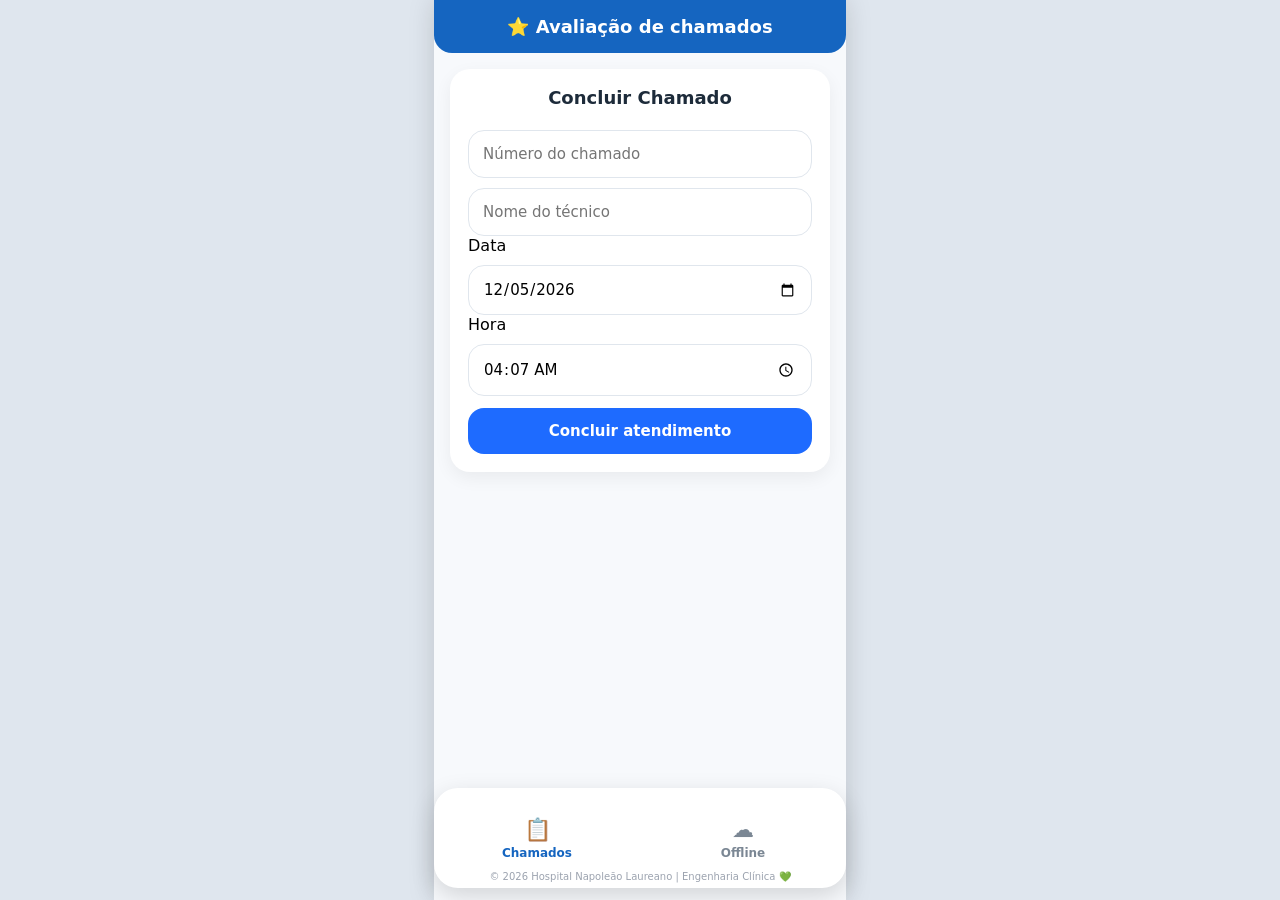
<file: avalicao.html>
<!DOCTYPE html>
<html lang="pt-br">
<head>
  <meta charset="UTF-8">
<meta name="viewport" content="width=device-width, initial-scale=1.0">
  <link rel="manifest" href="manifest.json">
  <title>Engenharia Clínica - Avaliação</title>
  

<style>
body{
background:#dfe6ee!important;
}
.container{
max-width:412px!important;
margin:0 auto!important;
background:#f7f9fc!important;
box-shadow:0 0 25px rgba(0,0,0,.15);
}
.appbar{
position:sticky;
top:0;
z-index:1000;
background:#1565c0;
color:white;
padding:16px;
font-weight:700;
font-size:18px;
text-align:center;
border-radius:0 0 18px 18px;
margin:-16px -16px 16px -16px;
}
.card{
border-radius:20px!important;
}
input,textarea,button{
border-radius:16px!important;
}
.menu{
max-width:412px!important;
}
</style>

</head>
  <style>
    /* RESET MODERNO */
* {
  margin: 0;
  padding: 0;
  box-sizing: border-box;
  font-family: system-ui, -apple-system, Arial;
}

/* FUNDO */
body {
  background: #e9eff5;
  display: flex;
  justify-content: center;
}

/* APP CONTAINER (RESPONSIVO DE VERDADE) */
.container {
  width: 100%;
  max-width: 480px;
  min-height: 100vh;
  background: #f5f7fb;
  padding: 16px;
  padding-bottom: 90px;
}

/* TELAS */
.tela {
  display: none;
}

.ativa {
  display: block;
}

/* CARD PROFISSIONAL */
.card {
  background: #ffffff;
  border-radius: 16px;
  padding: 18px;
  margin-bottom: 14px;
  box-shadow: 0 6px 18px rgba(0,0,0,0.06);
}

/* TÍTULO */
h2 {
  font-size: 18px;
  text-align: center;
  margin-bottom: 12px;
  color: #1d2b3a;
}

/* INPUTS MODERNOS */
input, textarea {
  width: 100%;
  padding: 14px;
  margin-top: 10px;
  border-radius: 12px;
  border: 1px solid #e0e6ed;
  outline: none;
  font-size: 15px;
  background: #fff;
}

textarea {
  min-height: 90px;
  resize: none;
}

/* BOTÃO */
button {
  width: 100%;
  padding: 14px;
  margin-top: 12px;
  border: none;
  border-radius: 12px;
  background: #1e6bff;
  color: white;
  font-size: 15px;
  font-weight: 600;
}

/* ESTRELAS */
.estrelas {
  display: flex;
  justify-content: center;
  gap: 6px;
  font-size: 70px;
  margin: 12px 0;
}

.estrelas span {
  color: #d0d5dd;
  transition: 0.2s;
}

.estrelas span.ativa {
  color: #ffb400;
  transform: scale(1.05);
}

/* INFO CHAMADO */
#infoChamado {
  text-align: center;
  font-size: 14px;
  color: #444;
  margin-bottom: 10px;
}

/* PENDÊNCIAS */
.item {
  background: #fff;
  padding: 12px;
  border-radius: 12px;
  margin-bottom: 10px;
  border-left: 4px solid #ff9f1c;
  font-size: 13px;
}

/* MENU INFERIOR FIXO (RESPONSIVO REAL) */
.menu{
  position:fixed;
  bottom:12px;
  left:50%;
  transform:translateX(-50%);
  width:calc(100% - 24px);
  max-width:380px;
  height:70px;
  background:#fff;
  border-radius:24px;
  display:flex;
  justify-content:space-around;
  align-items:center;
  box-shadow:0 8px 25px rgba(0,0,0,.15);
  z-index:999;
}

.menu button{
  flex:1;
  height:100%;
  border:none;
  background:none;
  color:#7b8794;
  font-size:12px;
  font-weight:600;
  display:flex;
  flex-direction:column;
  justify-content:center;
  align-items:center;
  gap:4px;
  margin:0;
  padding:0;
}

.menu button span{
  font-size:22px;
}

.menu button.ativo{
  color:#1565c0;
}
/* CARD RESUMO HOSPITALAR */
.card-resumo {
  background: #ffffff;
  border-radius: 14px;
  padding: 16px;
  margin: 10px 0 20px 0;
  box-shadow: 0 6px 18px rgba(0,0,0,0.06);
  border-left: 5px solid #1976d2;
}

.card-resumo h3 {
  font-size: 16px;
  margin-bottom: 12px;
  color: #1d2b3a;
}

/* LINHAS DO RESUMO */
.resumo-item {
  display: flex;
  justify-content: space-between;
  padding: 8px 0;
  font-size: 14px;
  border-bottom: 1px solid #f0f0f0;
}

.resumo-item:last-child {
  border-bottom: none;
}

.resumo-item span {
  color: #6b7280;
}
/* RESPONSIVIDADE EXTRA */
@media (max-width: 380px) {
  h2 {
    font-size: 16px;
  }

  .card {
    padding: 14px;
  }

  button {
    font-size: 14px;
  }
}
.toast {
  position: fixed;
  bottom: calc(100px + 30px);
  left: 50%;
  transform: translateX(-50%);
  z-index: 9999;
  left: 50%;
  transform: translateX(-50%);
  background: #22c55e;
  color: white;
  padding: 14px 20px;
  border-radius: 12px;
  font-size: 14px;
  font-weight: 600;
  opacity: 0;
  pointer-events: none;
  transition: 0.3s;
  box-shadow: 0 4px 12px rgba(0,0,0,0.2);
  max-width: 90%;
  text-align: center;
}

/* ativo */
.toast.show {
  opacity: 1;
}

.opcao-avaliacao{
  display:flex;
  align-items:center;
  background:#fff;
  border:1px solid #e6eaf0;
  border-radius:18px;
  padding:18px;
  margin-bottom:15px;
  cursor:pointer;
  text-align:left;
  box-shadow:0 2px 8px rgba(0,0,0,.05);
}

.opcao-icone{
  width:60px;
  height:60px;
  border-radius:50%;
  background:#eaf2ff;
  display:flex;
  align-items:center;
  justify-content:center;
  font-size:28px;
  margin-right:15px;
}

.opcao-texto{
  flex:1;
}

.opcao-texto b{
  display:block;
  font-size:18px;
  color:#222;
}

.opcao-texto p{
  margin-top:4px;
  color:#666;
  font-size:14px;
}

.seta{
  font-size:34px;
  color:#1565c0;
  font-weight:300;
}

.rodape{
  text-align:center;
  font-size:11px;
  color:#9ca3af;
  margin-top:20px;
  padding-bottom:90px; /* espaço para o menu */
}

.menu{
  height:100px !important;
}

.rodape-menu{
  position:absolute;
  bottom:6px;
  left:0;
  width:100%;
  text-align:center;
  font-size:10px;
  color:#9ca3af;
}

.btn-voltar{
  width:auto;
  display:inline-flex;
  align-items:center;
  gap:6px;
  padding:10px 14px;
  margin-bottom:15px;
  background:#f1f5f9;
  color:#1d2b3a;
  border:1px solid #e2e8f0;
  border-radius:12px;
  font-size:14px;
  font-weight:600;
  cursor:pointer;
  transition:0.2s;
}

.btn-voltar:hover{
  background:#e2e8f0;
  transform:scale(1.02);
}

#mensagemFinal {
  white-space: pre-wrap;
  word-wrap: break-word;
  overflow-wrap: break-word;
  word-break: break-word;
}
  </style>

<body>

  <script>
// 🔥 COLE AQUI TODO O CONTEÚDO DO qrcode.min.js
var QRCode;!function(){function a(a){this.mode=c.MODE_8BIT_BYTE,this.data=a,this.parsedData=[];for(var b=[],d=0,e=this.data.length;e>d;d++){var f=this.data.charCodeAt(d);f>65536?(b[0]=240|(1835008&f)>>>18,b[1]=128|(258048&f)>>>12,b[2]=128|(4032&f)>>>6,b[3]=128|63&f):f>2048?(b[0]=224|(61440&f)>>>12,b[1]=128|(4032&f)>>>6,b[2]=128|63&f):f>128?(b[0]=192|(1984&f)>>>6,b[1]=128|63&f):b[0]=f,this.parsedData=this.parsedData.concat(b)}this.parsedData.length!=this.data.length&&(this.parsedData.unshift(191),this.parsedData.unshift(187),this.parsedData.unshift(239))}function b(a,b){this.typeNumber=a,this.errorCorrectLevel=b,this.modules=null,this.moduleCount=0,this.dataCache=null,this.dataList=[]}function i(a,b){if(void 0==a.length)throw new Error(a.length+"/"+b);for(var c=0;c<a.length&&0==a[c];)c++;this.num=new Array(a.length-c+b);for(var d=0;d<a.length-c;d++)this.num[d]=a[d+c]}function j(a,b){this.totalCount=a,this.dataCount=b}function k(){this.buffer=[],this.length=0}function m(){return"undefined"!=typeof CanvasRenderingContext2D}function n(){var a=!1,b=navigator.userAgent;return/android/i.test(b)&&(a=!0,aMat=b.toString().match(/android ([0-9]\.[0-9])/i),aMat&&aMat[1]&&(a=parseFloat(aMat[1]))),a}function r(a,b){for(var c=1,e=s(a),f=0,g=l.length;g>=f;f++){var h=0;switch(b){case d.L:h=l[f][0];break;case d.M:h=l[f][1];break;case d.Q:h=l[f][2];break;case d.H:h=l[f][3]}if(h>=e)break;c++}if(c>l.length)throw new Error("Too long data");return c}function s(a){var b=encodeURI(a).toString().replace(/\%[0-9a-fA-F]{2}/g,"a");return b.length+(b.length!=a?3:0)}a.prototype={getLength:function(){return this.parsedData.length},write:function(a){for(var b=0,c=this.parsedData.length;c>b;b++)a.put(this.parsedData[b],8)}},b.prototype={addData:function(b){var c=new a(b);this.dataList.push(c),this.dataCache=null},isDark:function(a,b){if(0>a||this.moduleCount<=a||0>b||this.moduleCount<=b)throw new Error(a+","+b);return this.modules[a][b]},getModuleCount:function(){return this.moduleCount},make:function(){this.makeImpl(!1,this.getBestMaskPattern())},makeImpl:function(a,c){this.moduleCount=4*this.typeNumber+17,this.modules=new Array(this.moduleCount);for(var d=0;d<this.moduleCount;d++){this.modules[d]=new Array(this.moduleCount);for(var e=0;e<this.moduleCount;e++)this.modules[d][e]=null}this.setupPositionProbePattern(0,0),this.setupPositionProbePattern(this.moduleCount-7,0),this.setupPositionProbePattern(0,this.moduleCount-7),this.setupPositionAdjustPattern(),this.setupTimingPattern(),this.setupTypeInfo(a,c),this.typeNumber>=7&&this.setupTypeNumber(a),null==this.dataCache&&(this.dataCache=b.createData(this.typeNumber,this.errorCorrectLevel,this.dataList)),this.mapData(this.dataCache,c)},setupPositionProbePattern:function(a,b){for(var c=-1;7>=c;c++)if(!(-1>=a+c||this.moduleCount<=a+c))for(var d=-1;7>=d;d++)-1>=b+d||this.moduleCount<=b+d||(this.modules[a+c][b+d]=c>=0&&6>=c&&(0==d||6==d)||d>=0&&6>=d&&(0==c||6==c)||c>=2&&4>=c&&d>=2&&4>=d?!0:!1)},getBestMaskPattern:function(){for(var a=0,b=0,c=0;8>c;c++){this.makeImpl(!0,c);var d=f.getLostPoint(this);(0==c||a>d)&&(a=d,b=c)}return b},createMovieClip:function(a,b,c){var d=a.createEmptyMovieClip(b,c),e=1;this.make();for(var f=0;f<this.modules.length;f++)for(var g=f*e,h=0;h<this.modules[f].length;h++){var i=h*e,j=this.modules[f][h];j&&(d.beginFill(0,100),d.moveTo(i,g),d.lineTo(i+e,g),d.lineTo(i+e,g+e),d.lineTo(i,g+e),d.endFill())}return d},setupTimingPattern:function(){for(var a=8;a<this.moduleCount-8;a++)null==this.modules[a][6]&&(this.modules[a][6]=0==a%2);for(var b=8;b<this.moduleCount-8;b++)null==this.modules[6][b]&&(this.modules[6][b]=0==b%2)},setupPositionAdjustPattern:function(){for(var a=f.getPatternPosition(this.typeNumber),b=0;b<a.length;b++)for(var c=0;c<a.length;c++){var d=a[b],e=a[c];if(null==this.modules[d][e])for(var g=-2;2>=g;g++)for(var h=-2;2>=h;h++)this.modules[d+g][e+h]=-2==g||2==g||-2==h||2==h||0==g&&0==h?!0:!1}},setupTypeNumber:function(a){for(var b=f.getBCHTypeNumber(this.typeNumber),c=0;18>c;c++){var d=!a&&1==(1&b>>c);this.modules[Math.floor(c/3)][c%3+this.moduleCount-8-3]=d}for(var c=0;18>c;c++){var d=!a&&1==(1&b>>c);this.modules[c%3+this.moduleCount-8-3][Math.floor(c/3)]=d}},setupTypeInfo:function(a,b){for(var c=this.errorCorrectLevel<<3|b,d=f.getBCHTypeInfo(c),e=0;15>e;e++){var g=!a&&1==(1&d>>e);6>e?this.modules[e][8]=g:8>e?this.modules[e+1][8]=g:this.modules[this.moduleCount-15+e][8]=g}for(var e=0;15>e;e++){var g=!a&&1==(1&d>>e);8>e?this.modules[8][this.moduleCount-e-1]=g:9>e?this.modules[8][15-e-1+1]=g:this.modules[8][15-e-1]=g}this.modules[this.moduleCount-8][8]=!a},mapData:function(a,b){for(var c=-1,d=this.moduleCount-1,e=7,g=0,h=this.moduleCount-1;h>0;h-=2)for(6==h&&h--;;){for(var i=0;2>i;i++)if(null==this.modules[d][h-i]){var j=!1;g<a.length&&(j=1==(1&a[g]>>>e));var k=f.getMask(b,d,h-i);k&&(j=!j),this.modules[d][h-i]=j,e--,-1==e&&(g++,e=7)}if(d+=c,0>d||this.moduleCount<=d){d-=c,c=-c;break}}}},b.PAD0=236,b.PAD1=17,b.createData=function(a,c,d){for(var e=j.getRSBlocks(a,c),g=new k,h=0;h<d.length;h++){var i=d[h];g.put(i.mode,4),g.put(i.getLength(),f.getLengthInBits(i.mode,a)),i.write(g)}for(var l=0,h=0;h<e.length;h++)l+=e[h].dataCount;if(g.getLengthInBits()>8*l)throw new Error("code length overflow. ("+g.getLengthInBits()+">"+8*l+")");for(g.getLengthInBits()+4<=8*l&&g.put(0,4);0!=g.getLengthInBits()%8;)g.putBit(!1);for(;;){if(g.getLengthInBits()>=8*l)break;if(g.put(b.PAD0,8),g.getLengthInBits()>=8*l)break;g.put(b.PAD1,8)}return b.createBytes(g,e)},b.createBytes=function(a,b){for(var c=0,d=0,e=0,g=new Array(b.length),h=new Array(b.length),j=0;j<b.length;j++){var k=b[j].dataCount,l=b[j].totalCount-k;d=Math.max(d,k),e=Math.max(e,l),g[j]=new Array(k);for(var m=0;m<g[j].length;m++)g[j][m]=255&a.buffer[m+c];c+=k;var n=f.getErrorCorrectPolynomial(l),o=new i(g[j],n.getLength()-1),p=o.mod(n);h[j]=new Array(n.getLength()-1);for(var m=0;m<h[j].length;m++){var q=m+p.getLength()-h[j].length;h[j][m]=q>=0?p.get(q):0}}for(var r=0,m=0;m<b.length;m++)r+=b[m].totalCount;for(var s=new Array(r),t=0,m=0;d>m;m++)for(var j=0;j<b.length;j++)m<g[j].length&&(s[t++]=g[j][m]);for(var m=0;e>m;m++)for(var j=0;j<b.length;j++)m<h[j].length&&(s[t++]=h[j][m]);return s};for(var c={MODE_NUMBER:1,MODE_ALPHA_NUM:2,MODE_8BIT_BYTE:4,MODE_KANJI:8},d={L:1,M:0,Q:3,H:2},e={PATTERN000:0,PATTERN001:1,PATTERN010:2,PATTERN011:3,PATTERN100:4,PATTERN101:5,PATTERN110:6,PATTERN111:7},f={PATTERN_POSITION_TABLE:[[],[6,18],[6,22],[6,26],[6,30],[6,34],[6,22,38],[6,24,42],[6,26,46],[6,28,50],[6,30,54],[6,32,58],[6,34,62],[6,26,46,66],[6,26,48,70],[6,26,50,74],[6,30,54,78],[6,30,56,82],[6,30,58,86],[6,34,62,90],[6,28,50,72,94],[6,26,50,74,98],[6,30,54,78,102],[6,28,54,80,106],[6,32,58,84,110],[6,30,58,86,114],[6,34,62,90,118],[6,26,50,74,98,122],[6,30,54,78,102,126],[6,26,52,78,104,130],[6,30,56,82,108,134],[6,34,60,86,112,138],[6,30,58,86,114,142],[6,34,62,90,118,146],[6,30,54,78,102,126,150],[6,24,50,76,102,128,154],[6,28,54,80,106,132,158],[6,32,58,84,110,136,162],[6,26,54,82,110,138,166],[6,30,58,86,114,142,170]],G15:1335,G18:7973,G15_MASK:21522,getBCHTypeInfo:function(a){for(var b=a<<10;f.getBCHDigit(b)-f.getBCHDigit(f.G15)>=0;)b^=f.G15<<f.getBCHDigit(b)-f.getBCHDigit(f.G15);return(a<<10|b)^f.G15_MASK},getBCHTypeNumber:function(a){for(var b=a<<12;f.getBCHDigit(b)-f.getBCHDigit(f.G18)>=0;)b^=f.G18<<f.getBCHDigit(b)-f.getBCHDigit(f.G18);return a<<12|b},getBCHDigit:function(a){for(var b=0;0!=a;)b++,a>>>=1;return b},getPatternPosition:function(a){return f.PATTERN_POSITION_TABLE[a-1]},getMask:function(a,b,c){switch(a){case e.PATTERN000:return 0==(b+c)%2;case e.PATTERN001:return 0==b%2;case e.PATTERN010:return 0==c%3;case e.PATTERN011:return 0==(b+c)%3;case e.PATTERN100:return 0==(Math.floor(b/2)+Math.floor(c/3))%2;case e.PATTERN101:return 0==b*c%2+b*c%3;case e.PATTERN110:return 0==(b*c%2+b*c%3)%2;case e.PATTERN111:return 0==(b*c%3+(b+c)%2)%2;default:throw new Error("bad maskPattern:"+a)}},getErrorCorrectPolynomial:function(a){for(var b=new i([1],0),c=0;a>c;c++)b=b.multiply(new i([1,g.gexp(c)],0));return b},getLengthInBits:function(a,b){if(b>=1&&10>b)switch(a){case c.MODE_NUMBER:return 10;case c.MODE_ALPHA_NUM:return 9;case c.MODE_8BIT_BYTE:return 8;case c.MODE_KANJI:return 8;default:throw new Error("mode:"+a)}else if(27>b)switch(a){case c.MODE_NUMBER:return 12;case c.MODE_ALPHA_NUM:return 11;case c.MODE_8BIT_BYTE:return 16;case c.MODE_KANJI:return 10;default:throw new Error("mode:"+a)}else{if(!(41>b))throw new Error("type:"+b);switch(a){case c.MODE_NUMBER:return 14;case c.MODE_ALPHA_NUM:return 13;case c.MODE_8BIT_BYTE:return 16;case c.MODE_KANJI:return 12;default:throw new Error("mode:"+a)}}},getLostPoint:function(a){for(var b=a.getModuleCount(),c=0,d=0;b>d;d++)for(var e=0;b>e;e++){for(var f=0,g=a.isDark(d,e),h=-1;1>=h;h++)if(!(0>d+h||d+h>=b))for(var i=-1;1>=i;i++)0>e+i||e+i>=b||(0!=h||0!=i)&&g==a.isDark(d+h,e+i)&&f++;f>5&&(c+=3+f-5)}for(var d=0;b-1>d;d++)for(var e=0;b-1>e;e++){var j=0;a.isDark(d,e)&&j++,a.isDark(d+1,e)&&j++,a.isDark(d,e+1)&&j++,a.isDark(d+1,e+1)&&j++,(0==j||4==j)&&(c+=3)}for(var d=0;b>d;d++)for(var e=0;b-6>e;e++)a.isDark(d,e)&&!a.isDark(d,e+1)&&a.isDark(d,e+2)&&a.isDark(d,e+3)&&a.isDark(d,e+4)&&!a.isDark(d,e+5)&&a.isDark(d,e+6)&&(c+=40);for(var e=0;b>e;e++)for(var d=0;b-6>d;d++)a.isDark(d,e)&&!a.isDark(d+1,e)&&a.isDark(d+2,e)&&a.isDark(d+3,e)&&a.isDark(d+4,e)&&!a.isDark(d+5,e)&&a.isDark(d+6,e)&&(c+=40);for(var k=0,e=0;b>e;e++)for(var d=0;b>d;d++)a.isDark(d,e)&&k++;var l=Math.abs(100*k/b/b-50)/5;return c+=10*l}},g={glog:function(a){if(1>a)throw new Error("glog("+a+")");return g.LOG_TABLE[a]},gexp:function(a){for(;0>a;)a+=255;for(;a>=256;)a-=255;return g.EXP_TABLE[a]},EXP_TABLE:new Array(256),LOG_TABLE:new Array(256)},h=0;8>h;h++)g.EXP_TABLE[h]=1<<h;for(var h=8;256>h;h++)g.EXP_TABLE[h]=g.EXP_TABLE[h-4]^g.EXP_TABLE[h-5]^g.EXP_TABLE[h-6]^g.EXP_TABLE[h-8];for(var h=0;255>h;h++)g.LOG_TABLE[g.EXP_TABLE[h]]=h;i.prototype={get:function(a){return this.num[a]},getLength:function(){return this.num.length},multiply:function(a){for(var b=new Array(this.getLength()+a.getLength()-1),c=0;c<this.getLength();c++)for(var d=0;d<a.getLength();d++)b[c+d]^=g.gexp(g.glog(this.get(c))+g.glog(a.get(d)));return new i(b,0)},mod:function(a){if(this.getLength()-a.getLength()<0)return this;for(var b=g.glog(this.get(0))-g.glog(a.get(0)),c=new Array(this.getLength()),d=0;d<this.getLength();d++)c[d]=this.get(d);for(var d=0;d<a.getLength();d++)c[d]^=g.gexp(g.glog(a.get(d))+b);return new i(c,0).mod(a)}},j.RS_BLOCK_TABLE=[[1,26,19],[1,26,16],[1,26,13],[1,26,9],[1,44,34],[1,44,28],[1,44,22],[1,44,16],[1,70,55],[1,70,44],[2,35,17],[2,35,13],[1,100,80],[2,50,32],[2,50,24],[4,25,9],[1,134,108],[2,67,43],[2,33,15,2,34,16],[2,33,11,2,34,12],[2,86,68],[4,43,27],[4,43,19],[4,43,15],[2,98,78],[4,49,31],[2,32,14,4,33,15],[4,39,13,1,40,14],[2,121,97],[2,60,38,2,61,39],[4,40,18,2,41,19],[4,40,14,2,41,15],[2,146,116],[3,58,36,2,59,37],[4,36,16,4,37,17],[4,36,12,4,37,13],[2,86,68,2,87,69],[4,69,43,1,70,44],[6,43,19,2,44,20],[6,43,15,2,44,16],[4,101,81],[1,80,50,4,81,51],[4,50,22,4,51,23],[3,36,12,8,37,13],[2,116,92,2,117,93],[6,58,36,2,59,37],[4,46,20,6,47,21],[7,42,14,4,43,15],[4,133,107],[8,59,37,1,60,38],[8,44,20,4,45,21],[12,33,11,4,34,12],[3,145,115,1,146,116],[4,64,40,5,65,41],[11,36,16,5,37,17],[11,36,12,5,37,13],[5,109,87,1,110,88],[5,65,41,5,66,42],[5,54,24,7,55,25],[11,36,12],[5,122,98,1,123,99],[7,73,45,3,74,46],[15,43,19,2,44,20],[3,45,15,13,46,16],[1,135,107,5,136,108],[10,74,46,1,75,47],[1,50,22,15,51,23],[2,42,14,17,43,15],[5,150,120,1,151,121],[9,69,43,4,70,44],[17,50,22,1,51,23],[2,42,14,19,43,15],[3,141,113,4,142,114],[3,70,44,11,71,45],[17,47,21,4,48,22],[9,39,13,16,40,14],[3,135,107,5,136,108],[3,67,41,13,68,42],[15,54,24,5,55,25],[15,43,15,10,44,16],[4,144,116,4,145,117],[17,68,42],[17,50,22,6,51,23],[19,46,16,6,47,17],[2,139,111,7,140,112],[17,74,46],[7,54,24,16,55,25],[34,37,13],[4,151,121,5,152,122],[4,75,47,14,76,48],[11,54,24,14,55,25],[16,45,15,14,46,16],[6,147,117,4,148,118],[6,73,45,14,74,46],[11,54,24,16,55,25],[30,46,16,2,47,17],[8,132,106,4,133,107],[8,75,47,13,76,48],[7,54,24,22,55,25],[22,45,15,13,46,16],[10,142,114,2,143,115],[19,74,46,4,75,47],[28,50,22,6,51,23],[33,46,16,4,47,17],[8,152,122,4,153,123],[22,73,45,3,74,46],[8,53,23,26,54,24],[12,45,15,28,46,16],[3,147,117,10,148,118],[3,73,45,23,74,46],[4,54,24,31,55,25],[11,45,15,31,46,16],[7,146,116,7,147,117],[21,73,45,7,74,46],[1,53,23,37,54,24],[19,45,15,26,46,16],[5,145,115,10,146,116],[19,75,47,10,76,48],[15,54,24,25,55,25],[23,45,15,25,46,16],[13,145,115,3,146,116],[2,74,46,29,75,47],[42,54,24,1,55,25],[23,45,15,28,46,16],[17,145,115],[10,74,46,23,75,47],[10,54,24,35,55,25],[19,45,15,35,46,16],[17,145,115,1,146,116],[14,74,46,21,75,47],[29,54,24,19,55,25],[11,45,15,46,46,16],[13,145,115,6,146,116],[14,74,46,23,75,47],[44,54,24,7,55,25],[59,46,16,1,47,17],[12,151,121,7,152,122],[12,75,47,26,76,48],[39,54,24,14,55,25],[22,45,15,41,46,16],[6,151,121,14,152,122],[6,75,47,34,76,48],[46,54,24,10,55,25],[2,45,15,64,46,16],[17,152,122,4,153,123],[29,74,46,14,75,47],[49,54,24,10,55,25],[24,45,15,46,46,16],[4,152,122,18,153,123],[13,74,46,32,75,47],[48,54,24,14,55,25],[42,45,15,32,46,16],[20,147,117,4,148,118],[40,75,47,7,76,48],[43,54,24,22,55,25],[10,45,15,67,46,16],[19,148,118,6,149,119],[18,75,47,31,76,48],[34,54,24,34,55,25],[20,45,15,61,46,16]],j.getRSBlocks=function(a,b){var c=j.getRsBlockTable(a,b);if(void 0==c)throw new Error("bad rs block @ typeNumber:"+a+"/errorCorrectLevel:"+b);for(var d=c.length/3,e=[],f=0;d>f;f++)for(var g=c[3*f+0],h=c[3*f+1],i=c[3*f+2],k=0;g>k;k++)e.push(new j(h,i));return e},j.getRsBlockTable=function(a,b){switch(b){case d.L:return j.RS_BLOCK_TABLE[4*(a-1)+0];case d.M:return j.RS_BLOCK_TABLE[4*(a-1)+1];case d.Q:return j.RS_BLOCK_TABLE[4*(a-1)+2];case d.H:return j.RS_BLOCK_TABLE[4*(a-1)+3];default:return void 0}},k.prototype={get:function(a){var b=Math.floor(a/8);return 1==(1&this.buffer[b]>>>7-a%8)},put:function(a,b){for(var c=0;b>c;c++)this.putBit(1==(1&a>>>b-c-1))},getLengthInBits:function(){return this.length},putBit:function(a){var b=Math.floor(this.length/8);this.buffer.length<=b&&this.buffer.push(0),a&&(this.buffer[b]|=128>>>this.length%8),this.length++}};var l=[[17,14,11,7],[32,26,20,14],[53,42,32,24],[78,62,46,34],[106,84,60,44],[134,106,74,58],[154,122,86,64],[192,152,108,84],[230,180,130,98],[271,213,151,119],[321,251,177,137],[367,287,203,155],[425,331,241,177],[458,362,258,194],[520,412,292,220],[586,450,322,250],[644,504,364,280],[718,560,394,310],[792,624,442,338],[858,666,482,382],[929,711,509,403],[1003,779,565,439],[1091,857,611,461],[1171,911,661,511],[1273,997,715,535],[1367,1059,751,593],[1465,1125,805,625],[1528,1190,868,658],[1628,1264,908,698],[1732,1370,982,742],[1840,1452,1030,790],[1952,1538,1112,842],[2068,1628,1168,898],[2188,1722,1228,958],[2303,1809,1283,983],[2431,1911,1351,1051],[2563,1989,1423,1093],[2699,2099,1499,1139],[2809,2213,1579,1219],[2953,2331,1663,1273]],o=function(){var a=function(a,b){this._el=a,this._htOption=b};return a.prototype.draw=function(a){function g(a,b){var c=document.createElementNS("http://www.w3.org/2000/svg",a);for(var d in b)b.hasOwnProperty(d)&&c.setAttribute(d,b[d]);return c}var b=this._htOption,c=this._el,d=a.getModuleCount();Math.floor(b.width/d),Math.floor(b.height/d),this.clear();var h=g("svg",{viewBox:"0 0 "+String(d)+" "+String(d),width:"100%",height:"100%",fill:b.colorLight});h.setAttributeNS("http://www.w3.org/2000/xmlns/","xmlns:xlink","http://www.w3.org/1999/xlink"),c.appendChild(h),h.appendChild(g("rect",{fill:b.colorDark,width:"1",height:"1",id:"template"}));for(var i=0;d>i;i++)for(var j=0;d>j;j++)if(a.isDark(i,j)){var k=g("use",{x:String(i),y:String(j)});k.setAttributeNS("http://www.w3.org/1999/xlink","href","#template"),h.appendChild(k)}},a.prototype.clear=function(){for(;this._el.hasChildNodes();)this._el.removeChild(this._el.lastChild)},a}(),p="svg"===document.documentElement.tagName.toLowerCase(),q=p?o:m()?function(){function a(){this._elImage.src=this._elCanvas.toDataURL("image/png"),this._elImage.style.display="block",this._elCanvas.style.display="none"}function d(a,b){var c=this;if(c._fFail=b,c._fSuccess=a,null===c._bSupportDataURI){var d=document.createElement("img"),e=function(){c._bSupportDataURI=!1,c._fFail&&_fFail.call(c)},f=function(){c._bSupportDataURI=!0,c._fSuccess&&c._fSuccess.call(c)};return d.onabort=e,d.onerror=e,d.onload=f,d.src="[data-uri]",void 0}c._bSupportDataURI===!0&&c._fSuccess?c._fSuccess.call(c):c._bSupportDataURI===!1&&c._fFail&&c._fFail.call(c)}if(this._android&&this._android<=2.1){var b=1/window.devicePixelRatio,c=CanvasRenderingContext2D.prototype.drawImage;CanvasRenderingContext2D.prototype.drawImage=function(a,d,e,f,g,h,i,j){if("nodeName"in a&&/img/i.test(a.nodeName))for(var l=arguments.length-1;l>=1;l--)arguments[l]=arguments[l]*b;else"undefined"==typeof j&&(arguments[1]*=b,arguments[2]*=b,arguments[3]*=b,arguments[4]*=b);c.apply(this,arguments)}}var e=function(a,b){this._bIsPainted=!1,this._android=n(),this._htOption=b,this._elCanvas=document.createElement("canvas"),this._elCanvas.width=b.width,this._elCanvas.height=b.height,a.appendChild(this._elCanvas),this._el=a,this._oContext=this._elCanvas.getContext("2d"),this._bIsPainted=!1,this._elImage=document.createElement("img"),this._elImage.style.display="none",this._el.appendChild(this._elImage),this._bSupportDataURI=null};return e.prototype.draw=function(a){var b=this._elImage,c=this._oContext,d=this._htOption,e=a.getModuleCount(),f=d.width/e,g=d.height/e,h=Math.round(f),i=Math.round(g);b.style.display="none",this.clear();for(var j=0;e>j;j++)for(var k=0;e>k;k++){var l=a.isDark(j,k),m=k*f,n=j*g;c.strokeStyle=l?d.colorDark:d.colorLight,c.lineWidth=1,c.fillStyle=l?d.colorDark:d.colorLight,c.fillRect(m,n,f,g),c.strokeRect(Math.floor(m)+.5,Math.floor(n)+.5,h,i),c.strokeRect(Math.ceil(m)-.5,Math.ceil(n)-.5,h,i)}this._bIsPainted=!0},e.prototype.makeImage=function(){this._bIsPainted&&d.call(this,a)},e.prototype.isPainted=function(){return this._bIsPainted},e.prototype.clear=function(){this._oContext.clearRect(0,0,this._elCanvas.width,this._elCanvas.height),this._bIsPainted=!1},e.prototype.round=function(a){return a?Math.floor(1e3*a)/1e3:a},e}():function(){var a=function(a,b){this._el=a,this._htOption=b};return a.prototype.draw=function(a){for(var b=this._htOption,c=this._el,d=a.getModuleCount(),e=Math.floor(b.width/d),f=Math.floor(b.height/d),g=['<table style="border:0;border-collapse:collapse;">'],h=0;d>h;h++){g.push("<tr>");for(var i=0;d>i;i++)g.push('<td style="border:0;border-collapse:collapse;padding:0;margin:0;width:'+e+"px;height:"+f+"px;background-color:"+(a.isDark(h,i)?b.colorDark:b.colorLight)+';"></td>');g.push("</tr>")}g.push("</table>"),c.innerHTML=g.join("");var j=c.childNodes[0],k=(b.width-j.offsetWidth)/2,l=(b.height-j.offsetHeight)/2;k>0&&l>0&&(j.style.margin=l+"px "+k+"px")},a.prototype.clear=function(){this._el.innerHTML=""},a}();QRCode=function(a,b){if(this._htOption={width:256,height:256,typeNumber:4,colorDark:"#000000",colorLight:"#ffffff",correctLevel:d.H},"string"==typeof b&&(b={text:b}),b)for(var c in b)this._htOption[c]=b[c];"string"==typeof a&&(a=document.getElementById(a)),this._android=n(),this._el=a,this._oQRCode=null,this._oDrawing=new q(this._el,this._htOption),this._htOption.text&&this.makeCode(this._htOption.text)},QRCode.prototype.makeCode=function(a){this._oQRCode=new b(r(a,this._htOption.correctLevel),this._htOption.correctLevel),this._oQRCode.addData(a),this._oQRCode.make(),this._el.title=a,this._oDrawing.draw(this._oQRCode),this.makeImage()},QRCode.prototype.makeImage=function(){"function"==typeof this._oDrawing.makeImage&&(!this._android||this._android>=3)&&this._oDrawing.makeImage()},QRCode.prototype.clear=function(){this._oDrawing.clear()},QRCode.CorrectLevel=d}();
</script>

<div class="container"><div class="appbar">⭐ Avaliação de chamados</div>

  <!-- 🏥 TELA 1 - CHAMADO -->
  <div id="tela1" class="tela ativa">

    <div class="card">
      <h2>Concluir Chamado</h2>

      <input id="chamado" placeholder="Número do chamado">
      <input id="tecnico" placeholder="Nome do técnico">

      <label>Data</label>
      <input type="date" id="data">

      <label>Hora</label>
      <input type="time" id="hora">

      <button onclick="irOpcoes()">Concluir atendimento</button>
    </div>

  </div>

  <!-- 📌 TELA 2 - OPÇÕES -->
  <!-- 📌 TELA 2 - OPÇÕES -->
<div id="tela2" class="tela">

  <div class="card" style="text-align:center;">

    <div style="
      width:90px;
      height:90px;
      background:#4caf50;
      border-radius:50%;
      margin:10px auto 20px;
      display:flex;
      align-items:center;
      justify-content:center;
      font-size:50px;
      color:white;">
      ✓
    </div>

    <h2 style="margin-bottom:8px;">
      Chamado concluído com sucesso!
    </h2>

    <p style="
      color:#666;
      margin-bottom:25px;
      font-size:14px;">
      Como deseja realizar a avaliação?
    </p>

    <!-- 📱 QR CODE -->
    <div class="opcao-avaliacao" onclick="gerarQR()">

      <div class="opcao-icone">
        📱
      </div>

      <div class="opcao-texto">
        <b>Gerar QR Code</b>
        <p>Avalia pelo próprio celular.</p>
      </div>

      <div class="seta">›</div>

    </div>

    <!-- ⭐ AVALIAÇÃO NO TABLET -->
    <div class="opcao-avaliacao" onclick="avaliarTablet()">

      <div class="opcao-icone">
        ⭐
      </div>

      <div class="opcao-texto">
        <b>Avaliar aqui</b>
        <p>Abrir avaliação neste dispositivo.</p>
      </div>

      <div class="seta">›</div>

    </div>

    <!-- 💬 NOVA OPÇÃO: MENSAGEM -->
    <div class="opcao-avaliacao" onclick="abrir('tela6')">

      <div class="opcao-icone">
        💬
      </div>

      <div class="opcao-texto">
        <b>Enviar mensagem</b>
        <p>Gerar texto pronto para WhatsApp.</p>
      </div>

      <div class="seta">›</div>

    </div>

    <div style="
      margin-top:30px;
      color:#1565c0;
      font-size:14px;">
      ℹ Seu feedback é muito importante para nós.
    </div>

  </div>

</div>

  <!-- ⭐ TELA 3 - AVALIAÇÃO -->
  <div id="tela3" class="tela">

    <div class="card">

      <h2>Avaliação</h2>

  <div class="card-resumo">

  <h3>Resumo do Atendimento</h3>

  <div id="resumoChamado"></div>

</div>

      <div class="estrelas">
        <span onclick="nota(1)">★</span>
        <span onclick="nota(2)">★</span>
        <span onclick="nota(3)">★</span>
        <span onclick="nota(4)">★</span>
        <span onclick="nota(5)">★</span>
      </div>

      <textarea id="comentario" placeholder="Comentário (opcional)"></textarea>

      <button onclick="enviar()">Enviar avaliação</button>

    </div>

  </div>

  <!-- 📡 PENDÊNCIAS -->
  <div id="tela4" class="tela">

    <div class="card">

      <h2>Pendências</h2>

      <div id="listaPendencias"></div>

      <button onclick="sincronizar()">Sincronizar</button>

    </div>

  </div>


  <!-- 📱 TELA 5 - QR CODE -->
<!-- 📱 TELA 5 - QR CODE NOVA UI -->
<div id="tela5" class="tela">

  <div class="card" style="
    text-align:center;
    background: linear-gradient(180deg, #ffffff, #f3f7ff);
    border-radius:22px;
    padding:20px;
  ">

    <button class="btn-voltar" onclick="abrir('tela2')">
      ← Voltar
    </button>

    <!-- ÍCONE -->
    <div style="
      width:80px;
      height:80px;
      margin:10px auto 10px;
      border-radius:50%;
      background:#e8f1ff;
      display:flex;
      align-items:center;
      justify-content:center;
      font-size:38px;
      box-shadow:0 8px 20px rgba(21,101,192,0.15);
    ">
      📱
    </div>

    <h2 style="margin-bottom:6px; color:#1d2b3a;">
      QR Code de Avaliação
    </h2>

    <p style="
      color:#6b7280;
      font-size:14px;
      margin-bottom:18px;
    ">
      Aponte a câmera do celular para avaliar o atendimento
    </p>

    <!-- QR AREA -->
    <div style="
      background:#fff;
      padding:18px;
      border-radius:18px;
      display:inline-block;
      box-shadow:0 10px 25px rgba(0,0,0,0.08);
      border:1px solid #eef2f7;
    ">
      <div id="qr"></div>
    </div>

    <!-- INFO -->
    <div style="
      margin-top:18px;
      font-size:13px;
      color:#1565c0;
      font-weight:600;
    ">
      ✔ Escaneie e avalie em segundos
    </div>

    <div style="
      margin-top:6px;
      font-size:12px;
      color:#9ca3af;
    ">
      Engenharia Clínica • Hospital Napoleão Laureano
    </div>

  </div>

</div>

<!-- 💬 TELA 6 - GERADOR DE MENSAGEM -->
<!-- 💬 TELA 6 - MENSAGEM WHATSAPP MELHORADA -->
<!-- 💬 TELA 6 - WHATSAPP NOVA UI -->
<div id="tela6" class="tela">

  <div class="card" style="background:#f5f7fb;">

    <!-- HEADER -->
    <button onclick="abrir('tela2')" style="
      display:flex;
      align-items:center;
      gap:8px;
      background:#ffffff;
      color:#333;
      border:1px solid #e5e7eb;
      padding:10px 14px;
      border-radius:12px;
      font-weight:600;
      margin-bottom:15px;
      width:auto;
    ">
      ← Voltar
    </button>

    <h2 style="margin-bottom:10px;">
      Pré-visualização WhatsApp
    </h2>

    <p style="color:#6b7280; font-size:13px; margin-bottom:15px;">
      Veja como sua mensagem será enviada ao usuário
    </p>

    <!-- CAMPOS -->
    <div style="background:#fff; padding:12px; border-radius:14px; margin-bottom:10px; border:1px solid #e5e7eb;">
      <label style="font-size:12px; color:#6b7280;">Equipamento</label>
      <input id="equipamento" placeholder="Ex: Monitor multiparamétrico"
        style="border:none; outline:none; padding:6px 0;">
    </div>

    <div style="background:#fff; padding:12px; border-radius:14px; margin-bottom:12px; border:1px solid #e5e7eb;">
      <label style="font-size:12px; color:#6b7280;">Falha</label>
      <input id="falha" placeholder="Ex: não liga / travamento"
        style="border:none; outline:none; padding:6px 0;">
    </div>

    <button onclick="gerarMensagem()" style="
      width:100%;
      background:#1e6bff;
      border-radius:12px;
      margin-bottom:15px;
    ">
      Gerar mensagem
    </button>

    <!-- CHAT PREVIEW -->
    <div style="
      background:#e5ddd5;
      padding:14px;
      border-radius:16px;
      min-height:240px;
      display:flex;
      flex-direction:column;
      justify-content:flex-end;
    ">

      <!-- bolha estilo WhatsApp -->
      <div id="mensagemFinal" style="
        align-self:flex-end;
        background:#dcf8c6;
        padding:12px 14px;
        border-radius:14px 14px 0 14px;
        max-width:85%;
        font-size:13px;
        line-height:1.4;
        box-shadow:0 2px 6px rgba(0,0,0,0.08);
        white-space:pre-wrap;
      ">
        Sua mensagem aparecerá aqui...
      </div>

    </div>

    <button onclick="copiarMensagem()" style="
      width:100%;
      margin-top:12px;
      background:#22c55e;
      border-radius:12px;
    ">
      Copiar mensagem
    </button>

  </div>

</div>

</div>

<!-- MENU -->
<div class="menu">

  <button onclick="abrir('tela1')" class="ativo">
    <span>📋</span>
    Chamados
  </button>

  <button onclick="abrir('tela4')">
    <span>☁️</span>
    Offline
  </button>

  <div class="rodape-menu">
    © 2026 Hospital Napoleão Laureano | Engenharia Clínica 💚
  </div>

</div>

<script>
let notaSelecionada = 0;
let chamadoFinal = {};

function limparFormulario(){

  // tela chamado
  document.getElementById("chamado").value = "";
  document.getElementById("tecnico").value = "";

  let agora = new Date();

  document.getElementById("data").value =
    agora.toISOString().split("T")[0];

  document.getElementById("hora").value =
    agora.getHours().toString().padStart(2,'0') + ":" +
    agora.getMinutes().toString().padStart(2,'0');

  // avaliação
  notaSelecionada = 0;
  document.getElementById("comentario").value = "";

  document.querySelectorAll(".estrelas span")
    .forEach(e => e.classList.remove("ativa"));

  // resumo
  document.getElementById("resumoChamado").innerHTML = "";

  // qr code
  document.getElementById("qr").innerHTML = "";

  chamadoFinal = {};
}

const API = "https://script.google.com/a/macros/hlaureano.org.br/s/AKfycbxGAKSu2-iU5mjWquH47w9yTrlt6jj1xOHGjXyw1TfqQWyNMg1y6uZs7yW7u3TTasBNXg/exec";

window.onload = () => {
  let agora = new Date();
  carregarPendencias();
  document.getElementById("data").value = agora.toISOString().split("T")[0];
  document.getElementById("hora").value =
    agora.getHours().toString().padStart(2,'0') + ":" +
    agora.getMinutes().toString().padStart(2,'0');
};

/* 🔁 navegação base */
function abrir(tela){
  document.querySelectorAll(".tela").forEach(t=>t.classList.remove("ativa"));
  document.getElementById(tela).classList.add("ativa");
}

/* ➡️ fluxo correto */
function irOpcoes(){

  chamadoFinal = {
    chamado: document.getElementById("chamado").value,
    tecnico: document.getElementById("tecnico").value,
    data: document.getElementById("data").value,
    hora: document.getElementById("hora").value
  };

  abrir("tela2");
}

/* ⭐ avaliar no tablet */
function avaliarTablet(){
  abrir("tela3");

  const chamado = document.getElementById("chamado").value;
  const tecnico = document.getElementById("tecnico").value;
  const data = document.getElementById("data").value;
  const hora = document.getElementById("hora").value;

  document.getElementById("resumoChamado").innerHTML = `
    
    <div class="resumo-item">
      <span>📄 Chamado:</span>
      <b>${chamado}</b>
    </div>

    <div class="resumo-item">
      <span>👨‍🔧 Técnico:</span>
      <b>${tecnico}</b>
    </div>

    <div class="resumo-item">
      <span>📅 Data:</span>
      <b>${data}</b>
    </div>

    <div class="resumo-item">
      <span>⏰ Hora:</span>
      <b>${hora}</b>
    </div>

  `;
}

/* 📷 QR CODE (simples por enquanto) */
function gerarQR(){

  const chamado = document.getElementById("chamado").value;
  const tecnico = document.getElementById("tecnico").value;
  const data = document.getElementById("data").value;
  const hora = document.getElementById("hora").value;

  const baseURL = "https://script.google.com/a/macros/hlaureano.org.br/s/AKfycbwo5r0fm0dmUK3VxMFnNkfNa2i5ani-DacR1PCHZtaom9IHEEgPX2uz3uHqCyvqU3d4/exec";

  const url =
    baseURL +
    "?chamado=" + encodeURIComponent(chamado) +
    "&tecnico=" + encodeURIComponent(tecnico) +
    "&data=" + encodeURIComponent(data) +
    "&hora=" + encodeURIComponent(hora);

  abrir("tela5"); // 👈 agora vai pra nova tela

  const qrDiv = document.getElementById("qr");
  qrDiv.innerHTML = "";

  new QRCode(qrDiv, {
    text: url,
    width: 220,
    height: 220,
    colorDark: "#000",
    colorLight: "#fff",
    correctLevel: QRCode.CorrectLevel.H
  });
}

/* ⭐ estrelas */
function nota(n){
  notaSelecionada = n;

  document.querySelectorAll(".estrelas span")
    .forEach((e,i)=>e.classList.toggle("ativa", i<n));
}

/* 📡 enviar */
function enviar(){

  const dados = {
    chamado: document.getElementById("chamado").value,
    tecnico: document.getElementById("tecnico").value,
    data: document.getElementById("data").value,
    hora: document.getElementById("hora").value,
    nota: notaSelecionada,
    comentario: document.getElementById("comentario").value
  };

 if(!navigator.onLine){

  salvar(dados);

  mostrarToast("😊 Obrigado pela sua avaliação. Sua opinião nos ajuda a melhorar. Salvo offline");

  setTimeout(() => {
    limparFormulario();
    abrir("tela1");
  }, 2000);

  return;
}

  fetch(API, {
    method: "POST",
    body: JSON.stringify(dados)
  })
  .then(() => {

  mostrarToast("😊 Obrigado pela sua avaliação. Sua opinião nos ajuda a melhorar.");

  setTimeout(() => {
    limparFormulario();
    abrir("tela1");
  }, 2000);

})
  .catch(() => {
    salvar(dados);
    mostrarToast("⚠ Erro, salvo offline");
  });

}

/* 💾 offline */
function salvar(d){
  let lista = JSON.parse(localStorage.getItem("pend")) || [];

  // evita duplicar chamado igual
  const existe = lista.some(item => item.chamado === d.chamado);

  if(!existe){
    lista.push(d);
    localStorage.setItem("pend", JSON.stringify(lista));
  }

  carregarPendencias();
}
function carregarPendencias(){
  let lista = JSON.parse(localStorage.getItem("pend")) || [];

  const div = document.getElementById("listaPendencias");

  if(lista.length === 0){
    div.innerHTML = "<p style='text-align:center;color:#888'>Nenhuma pendência</p>";
    return;
  }

  div.innerHTML = lista.map((d,i)=>`
    <div class="item">
      📄 ${d.chamado} <br>
      👨‍🔧 ${d.tecnico} <br>
      📅 ${d.data} ⏰ ${d.hora}
    </div>
  `).join("");
}
/* 📡 pendências */
async function sincronizar(){

  let lista = JSON.parse(localStorage.getItem("pend")) || [];

  if(lista.length === 0){
    mostrarToast("Nada para sincronizar");
    return;
  }

  let novosRestantes = [];

  for(const d of lista){

    try{
      await fetch(API,{
        method: "POST",
        body: JSON.stringify(d)
      });

      // se enviou com sucesso → NÃO entra nos restantes
    }catch(e){
      // se falhou → mantém na lista
      novosRestantes.push(d);
    }
  }

  localStorage.setItem("pend", JSON.stringify(novosRestantes));

  carregarPendencias();

  mostrarToast("✔ Sincronização concluída");
}
  function mostrarToast(msg) {
  const toast = document.getElementById("toast");

  toast.innerText = msg;
  toast.classList.add("show");

  setTimeout(() => {
    toast.classList.remove("show");
  }, 5000);
}

  if ('serviceWorker' in navigator) {
  navigator.serviceWorker.register('./service-worker.js');
}


function gerarMensagem(){

  const equipamento = document.getElementById("equipamento").value;
  const falha = document.getElementById("falha").value;

  const chamado = chamadoFinal.chamado || document.getElementById("chamado").value;
  const tecnico = chamadoFinal.tecnico || document.getElementById("tecnico").value;
  const data = chamadoFinal.data || document.getElementById("data").value;
  const hora = chamadoFinal.hora || document.getElementById("hora").value;

  const baseURL = "https://script.google.com/a/macros/hlaureano.org.br/s/AKfycbwo5r0fm0dmUK3VxMFnNkfNa2i5ani-DacR1PCHZtaom9IHEEgPX2uz3uHqCyvqU3d4/exec";

  const url =
    baseURL +
    "?chamado=" + encodeURIComponent(chamado) +
    "?tecnico=" + encodeURIComponent(tecnico) +
    "?data=" + encodeURIComponent(data) +
    "?hora=" + encodeURIComponent(hora);

  const msg = `Olá 😁,
  O chamado do equipamento *${equipamento}*, referente à falha *${falha}*, foi concluído por *${tecnico}* em *${data}* às *${hora}*.

Por favor, avalie o atendimento pelo link abaixo:

${url}

Obrigado pela colaboração!
*Engenharia Clínica*`;

  document.getElementById("mensagemFinal").innerText = msg;
}
function copiarMensagem(){

  const texto = document.getElementById("mensagemFinal").innerText;

  // fallback mais compatível (principalmente Android/WebView)
  if (navigator.clipboard && window.isSecureContext) {
    navigator.clipboard.writeText(texto)
      .then(() => mostrarToast("Mensagem copiada!"))
      .catch(() => fallbackCopiar(texto));
  } else {
    fallbackCopiar(texto);
  }
}

function fallbackCopiar(texto) {
  const temp = document.createElement("textarea");
  temp.value = texto;
  document.body.appendChild(temp);
  temp.select();
  document.execCommand("copy");
  document.body.removeChild(temp);

  mostrarToast("Mensagem copiada!");
}

</script>
<div id="toast" class="toast"></div>
</html>
</file>
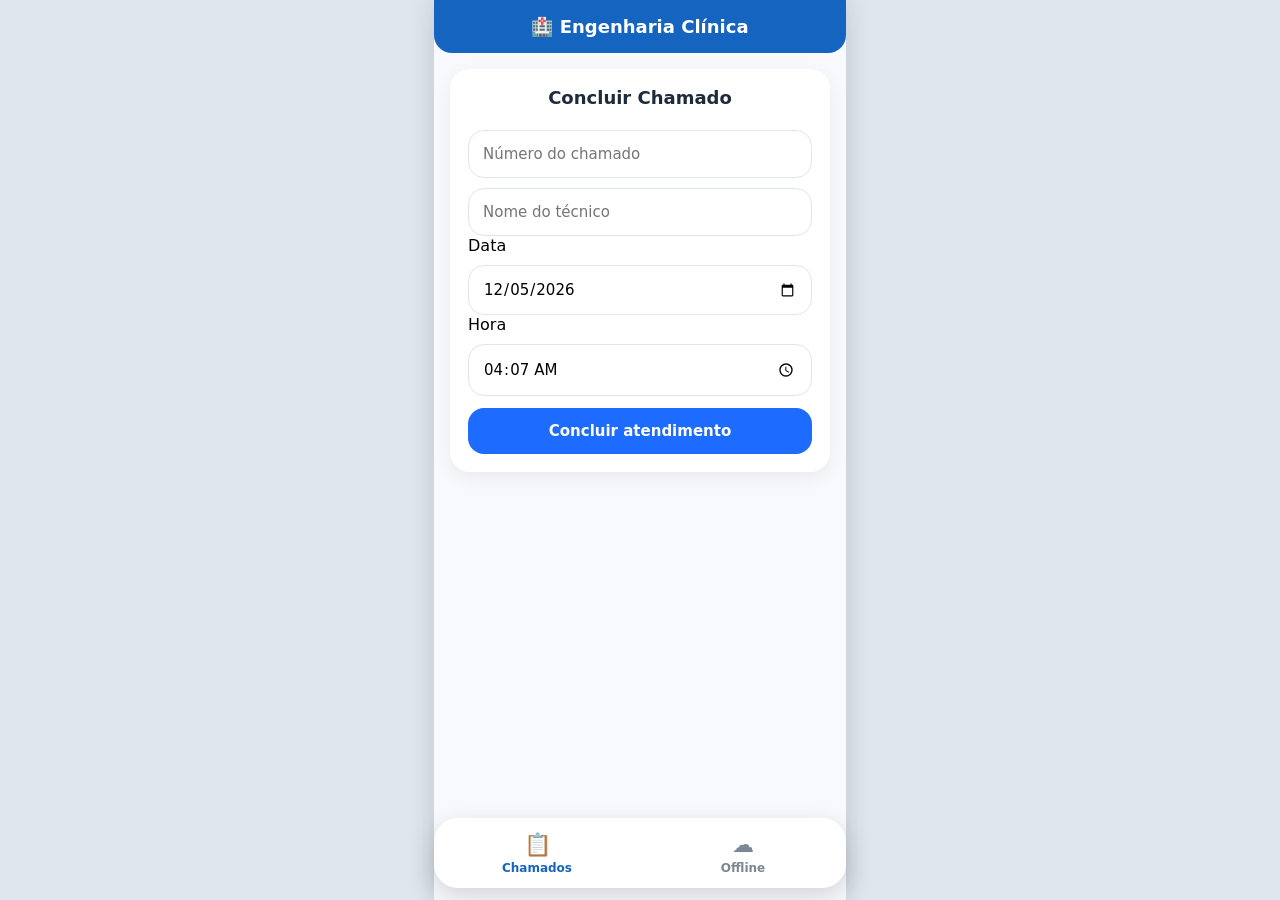
<file: index2.html>
<!DOCTYPE html>
<html lang="pt-br">
<head>
  <meta charset="UTF-8">
<meta name="viewport" content="width=device-width, initial-scale=1.0">
  <link rel="manifest" href="manifest.json">
  <title>Engenharia Clínica - Avaliação</title>
  

<style>
body{
background:#dfe6ee!important;
}
.container{
max-width:412px!important;
margin:0 auto!important;
background:#f7f9fc!important;
box-shadow:0 0 25px rgba(0,0,0,.15);
}
.appbar{
position:sticky;
top:0;
z-index:1000;
background:#1565c0;
color:white;
padding:16px;
font-weight:700;
font-size:18px;
text-align:center;
border-radius:0 0 18px 18px;
margin:-16px -16px 16px -16px;
}
.card{
border-radius:20px!important;
}
input,textarea,button{
border-radius:16px!important;
}
.menu{
max-width:412px!important;
}
</style>

</head>
  <style>
    /* RESET MODERNO */
* {
  margin: 0;
  padding: 0;
  box-sizing: border-box;
  font-family: system-ui, -apple-system, Arial;
}

/* FUNDO */
body {
  background: #e9eff5;
  display: flex;
  justify-content: center;
}

/* APP CONTAINER (RESPONSIVO DE VERDADE) */
.container {
  width: 100%;
  max-width: 480px;
  min-height: 100vh;
  background: #f5f7fb;
  padding: 16px;
  padding-bottom: 90px;
}

/* TELAS */
.tela {
  display: none;
}

.ativa {
  display: block;
}

/* CARD PROFISSIONAL */
.card {
  background: #ffffff;
  border-radius: 16px;
  padding: 18px;
  margin-bottom: 14px;
  box-shadow: 0 6px 18px rgba(0,0,0,0.06);
}

/* TÍTULO */
h2 {
  font-size: 18px;
  text-align: center;
  margin-bottom: 12px;
  color: #1d2b3a;
}

/* INPUTS MODERNOS */
input, textarea {
  width: 100%;
  padding: 14px;
  margin-top: 10px;
  border-radius: 12px;
  border: 1px solid #e0e6ed;
  outline: none;
  font-size: 15px;
  background: #fff;
}

textarea {
  min-height: 90px;
  resize: none;
}

/* BOTÃO */
button {
  width: 100%;
  padding: 14px;
  margin-top: 12px;
  border: none;
  border-radius: 12px;
  background: #1e6bff;
  color: white;
  font-size: 15px;
  font-weight: 600;
}

/* ESTRELAS */
.estrelas {
  display: flex;
  justify-content: center;
  gap: 6px;
  font-size: 70px;
  margin: 12px 0;
}

.estrelas span {
  color: #d0d5dd;
  transition: 0.2s;
}

.estrelas span.ativa {
  color: #ffb400;
  transform: scale(1.05);
}

/* INFO CHAMADO */
#infoChamado {
  text-align: center;
  font-size: 14px;
  color: #444;
  margin-bottom: 10px;
}

/* PENDÊNCIAS */
.item {
  background: #fff;
  padding: 12px;
  border-radius: 12px;
  margin-bottom: 10px;
  border-left: 4px solid #ff9f1c;
  font-size: 13px;
}

/* MENU INFERIOR FIXO (RESPONSIVO REAL) */
.menu{
  position:fixed;
  bottom:12px;
  left:50%;
  transform:translateX(-50%);
  width:calc(100% - 24px);
  max-width:380px;
  height:70px;
  background:#fff;
  border-radius:24px;
  display:flex;
  justify-content:space-around;
  align-items:center;
  box-shadow:0 8px 25px rgba(0,0,0,.15);
  z-index:999;
}

.menu button{
  flex:1;
  height:100%;
  border:none;
  background:none;
  color:#7b8794;
  font-size:12px;
  font-weight:600;
  display:flex;
  flex-direction:column;
  justify-content:center;
  align-items:center;
  gap:4px;
  margin:0;
  padding:0;
}

.menu button span{
  font-size:22px;
}

.menu button.ativo{
  color:#1565c0;
}
/* CARD RESUMO HOSPITALAR */
.card-resumo {
  background: #ffffff;
  border-radius: 14px;
  padding: 16px;
  margin: 10px 0 20px 0;
  box-shadow: 0 6px 18px rgba(0,0,0,0.06);
  border-left: 5px solid #1976d2;
}

.card-resumo h3 {
  font-size: 16px;
  margin-bottom: 12px;
  color: #1d2b3a;
}

/* LINHAS DO RESUMO */
.resumo-item {
  display: flex;
  justify-content: space-between;
  padding: 8px 0;
  font-size: 14px;
  border-bottom: 1px solid #f0f0f0;
}

.resumo-item:last-child {
  border-bottom: none;
}

.resumo-item span {
  color: #6b7280;
}
/* RESPONSIVIDADE EXTRA */
@media (max-width: 380px) {
  h2 {
    font-size: 16px;
  }

  .card {
    padding: 14px;
  }

  button {
    font-size: 14px;
  }
}
.toast {
  position: fixed;
  bottom: 80px;
  left: 50%;
  transform: translateX(-50%);
  background: #22c55e;
  color: white;
  padding: 14px 20px;
  border-radius: 12px;
  font-size: 14px;
  font-weight: 600;
  opacity: 0;
  pointer-events: none;
  transition: 0.3s;
  box-shadow: 0 4px 12px rgba(0,0,0,0.2);
  max-width: 90%;
  text-align: center;
}

/* ativo */
.toast.show {
  opacity: 1;
}

.opcao-avaliacao{
  display:flex;
  align-items:center;
  background:#fff;
  border:1px solid #e6eaf0;
  border-radius:18px;
  padding:18px;
  margin-bottom:15px;
  cursor:pointer;
  text-align:left;
  box-shadow:0 2px 8px rgba(0,0,0,.05);
}

.opcao-icone{
  width:60px;
  height:60px;
  border-radius:50%;
  background:#eaf2ff;
  display:flex;
  align-items:center;
  justify-content:center;
  font-size:28px;
  margin-right:15px;
}

.opcao-texto{
  flex:1;
}

.opcao-texto b{
  display:block;
  font-size:18px;
  color:#222;
}

.opcao-texto p{
  margin-top:4px;
  color:#666;
  font-size:14px;
}

.seta{
  font-size:34px;
  color:#1565c0;
  font-weight:300;
}
  </style>

<body>

  <script>
// 🔥 COLE AQUI TODO O CONTEÚDO DO qrcode.min.js
var QRCode;!function(){function a(a){this.mode=c.MODE_8BIT_BYTE,this.data=a,this.parsedData=[];for(var b=[],d=0,e=this.data.length;e>d;d++){var f=this.data.charCodeAt(d);f>65536?(b[0]=240|(1835008&f)>>>18,b[1]=128|(258048&f)>>>12,b[2]=128|(4032&f)>>>6,b[3]=128|63&f):f>2048?(b[0]=224|(61440&f)>>>12,b[1]=128|(4032&f)>>>6,b[2]=128|63&f):f>128?(b[0]=192|(1984&f)>>>6,b[1]=128|63&f):b[0]=f,this.parsedData=this.parsedData.concat(b)}this.parsedData.length!=this.data.length&&(this.parsedData.unshift(191),this.parsedData.unshift(187),this.parsedData.unshift(239))}function b(a,b){this.typeNumber=a,this.errorCorrectLevel=b,this.modules=null,this.moduleCount=0,this.dataCache=null,this.dataList=[]}function i(a,b){if(void 0==a.length)throw new Error(a.length+"/"+b);for(var c=0;c<a.length&&0==a[c];)c++;this.num=new Array(a.length-c+b);for(var d=0;d<a.length-c;d++)this.num[d]=a[d+c]}function j(a,b){this.totalCount=a,this.dataCount=b}function k(){this.buffer=[],this.length=0}function m(){return"undefined"!=typeof CanvasRenderingContext2D}function n(){var a=!1,b=navigator.userAgent;return/android/i.test(b)&&(a=!0,aMat=b.toString().match(/android ([0-9]\.[0-9])/i),aMat&&aMat[1]&&(a=parseFloat(aMat[1]))),a}function r(a,b){for(var c=1,e=s(a),f=0,g=l.length;g>=f;f++){var h=0;switch(b){case d.L:h=l[f][0];break;case d.M:h=l[f][1];break;case d.Q:h=l[f][2];break;case d.H:h=l[f][3]}if(h>=e)break;c++}if(c>l.length)throw new Error("Too long data");return c}function s(a){var b=encodeURI(a).toString().replace(/\%[0-9a-fA-F]{2}/g,"a");return b.length+(b.length!=a?3:0)}a.prototype={getLength:function(){return this.parsedData.length},write:function(a){for(var b=0,c=this.parsedData.length;c>b;b++)a.put(this.parsedData[b],8)}},b.prototype={addData:function(b){var c=new a(b);this.dataList.push(c),this.dataCache=null},isDark:function(a,b){if(0>a||this.moduleCount<=a||0>b||this.moduleCount<=b)throw new Error(a+","+b);return this.modules[a][b]},getModuleCount:function(){return this.moduleCount},make:function(){this.makeImpl(!1,this.getBestMaskPattern())},makeImpl:function(a,c){this.moduleCount=4*this.typeNumber+17,this.modules=new Array(this.moduleCount);for(var d=0;d<this.moduleCount;d++){this.modules[d]=new Array(this.moduleCount);for(var e=0;e<this.moduleCount;e++)this.modules[d][e]=null}this.setupPositionProbePattern(0,0),this.setupPositionProbePattern(this.moduleCount-7,0),this.setupPositionProbePattern(0,this.moduleCount-7),this.setupPositionAdjustPattern(),this.setupTimingPattern(),this.setupTypeInfo(a,c),this.typeNumber>=7&&this.setupTypeNumber(a),null==this.dataCache&&(this.dataCache=b.createData(this.typeNumber,this.errorCorrectLevel,this.dataList)),this.mapData(this.dataCache,c)},setupPositionProbePattern:function(a,b){for(var c=-1;7>=c;c++)if(!(-1>=a+c||this.moduleCount<=a+c))for(var d=-1;7>=d;d++)-1>=b+d||this.moduleCount<=b+d||(this.modules[a+c][b+d]=c>=0&&6>=c&&(0==d||6==d)||d>=0&&6>=d&&(0==c||6==c)||c>=2&&4>=c&&d>=2&&4>=d?!0:!1)},getBestMaskPattern:function(){for(var a=0,b=0,c=0;8>c;c++){this.makeImpl(!0,c);var d=f.getLostPoint(this);(0==c||a>d)&&(a=d,b=c)}return b},createMovieClip:function(a,b,c){var d=a.createEmptyMovieClip(b,c),e=1;this.make();for(var f=0;f<this.modules.length;f++)for(var g=f*e,h=0;h<this.modules[f].length;h++){var i=h*e,j=this.modules[f][h];j&&(d.beginFill(0,100),d.moveTo(i,g),d.lineTo(i+e,g),d.lineTo(i+e,g+e),d.lineTo(i,g+e),d.endFill())}return d},setupTimingPattern:function(){for(var a=8;a<this.moduleCount-8;a++)null==this.modules[a][6]&&(this.modules[a][6]=0==a%2);for(var b=8;b<this.moduleCount-8;b++)null==this.modules[6][b]&&(this.modules[6][b]=0==b%2)},setupPositionAdjustPattern:function(){for(var a=f.getPatternPosition(this.typeNumber),b=0;b<a.length;b++)for(var c=0;c<a.length;c++){var d=a[b],e=a[c];if(null==this.modules[d][e])for(var g=-2;2>=g;g++)for(var h=-2;2>=h;h++)this.modules[d+g][e+h]=-2==g||2==g||-2==h||2==h||0==g&&0==h?!0:!1}},setupTypeNumber:function(a){for(var b=f.getBCHTypeNumber(this.typeNumber),c=0;18>c;c++){var d=!a&&1==(1&b>>c);this.modules[Math.floor(c/3)][c%3+this.moduleCount-8-3]=d}for(var c=0;18>c;c++){var d=!a&&1==(1&b>>c);this.modules[c%3+this.moduleCount-8-3][Math.floor(c/3)]=d}},setupTypeInfo:function(a,b){for(var c=this.errorCorrectLevel<<3|b,d=f.getBCHTypeInfo(c),e=0;15>e;e++){var g=!a&&1==(1&d>>e);6>e?this.modules[e][8]=g:8>e?this.modules[e+1][8]=g:this.modules[this.moduleCount-15+e][8]=g}for(var e=0;15>e;e++){var g=!a&&1==(1&d>>e);8>e?this.modules[8][this.moduleCount-e-1]=g:9>e?this.modules[8][15-e-1+1]=g:this.modules[8][15-e-1]=g}this.modules[this.moduleCount-8][8]=!a},mapData:function(a,b){for(var c=-1,d=this.moduleCount-1,e=7,g=0,h=this.moduleCount-1;h>0;h-=2)for(6==h&&h--;;){for(var i=0;2>i;i++)if(null==this.modules[d][h-i]){var j=!1;g<a.length&&(j=1==(1&a[g]>>>e));var k=f.getMask(b,d,h-i);k&&(j=!j),this.modules[d][h-i]=j,e--,-1==e&&(g++,e=7)}if(d+=c,0>d||this.moduleCount<=d){d-=c,c=-c;break}}}},b.PAD0=236,b.PAD1=17,b.createData=function(a,c,d){for(var e=j.getRSBlocks(a,c),g=new k,h=0;h<d.length;h++){var i=d[h];g.put(i.mode,4),g.put(i.getLength(),f.getLengthInBits(i.mode,a)),i.write(g)}for(var l=0,h=0;h<e.length;h++)l+=e[h].dataCount;if(g.getLengthInBits()>8*l)throw new Error("code length overflow. ("+g.getLengthInBits()+">"+8*l+")");for(g.getLengthInBits()+4<=8*l&&g.put(0,4);0!=g.getLengthInBits()%8;)g.putBit(!1);for(;;){if(g.getLengthInBits()>=8*l)break;if(g.put(b.PAD0,8),g.getLengthInBits()>=8*l)break;g.put(b.PAD1,8)}return b.createBytes(g,e)},b.createBytes=function(a,b){for(var c=0,d=0,e=0,g=new Array(b.length),h=new Array(b.length),j=0;j<b.length;j++){var k=b[j].dataCount,l=b[j].totalCount-k;d=Math.max(d,k),e=Math.max(e,l),g[j]=new Array(k);for(var m=0;m<g[j].length;m++)g[j][m]=255&a.buffer[m+c];c+=k;var n=f.getErrorCorrectPolynomial(l),o=new i(g[j],n.getLength()-1),p=o.mod(n);h[j]=new Array(n.getLength()-1);for(var m=0;m<h[j].length;m++){var q=m+p.getLength()-h[j].length;h[j][m]=q>=0?p.get(q):0}}for(var r=0,m=0;m<b.length;m++)r+=b[m].totalCount;for(var s=new Array(r),t=0,m=0;d>m;m++)for(var j=0;j<b.length;j++)m<g[j].length&&(s[t++]=g[j][m]);for(var m=0;e>m;m++)for(var j=0;j<b.length;j++)m<h[j].length&&(s[t++]=h[j][m]);return s};for(var c={MODE_NUMBER:1,MODE_ALPHA_NUM:2,MODE_8BIT_BYTE:4,MODE_KANJI:8},d={L:1,M:0,Q:3,H:2},e={PATTERN000:0,PATTERN001:1,PATTERN010:2,PATTERN011:3,PATTERN100:4,PATTERN101:5,PATTERN110:6,PATTERN111:7},f={PATTERN_POSITION_TABLE:[[],[6,18],[6,22],[6,26],[6,30],[6,34],[6,22,38],[6,24,42],[6,26,46],[6,28,50],[6,30,54],[6,32,58],[6,34,62],[6,26,46,66],[6,26,48,70],[6,26,50,74],[6,30,54,78],[6,30,56,82],[6,30,58,86],[6,34,62,90],[6,28,50,72,94],[6,26,50,74,98],[6,30,54,78,102],[6,28,54,80,106],[6,32,58,84,110],[6,30,58,86,114],[6,34,62,90,118],[6,26,50,74,98,122],[6,30,54,78,102,126],[6,26,52,78,104,130],[6,30,56,82,108,134],[6,34,60,86,112,138],[6,30,58,86,114,142],[6,34,62,90,118,146],[6,30,54,78,102,126,150],[6,24,50,76,102,128,154],[6,28,54,80,106,132,158],[6,32,58,84,110,136,162],[6,26,54,82,110,138,166],[6,30,58,86,114,142,170]],G15:1335,G18:7973,G15_MASK:21522,getBCHTypeInfo:function(a){for(var b=a<<10;f.getBCHDigit(b)-f.getBCHDigit(f.G15)>=0;)b^=f.G15<<f.getBCHDigit(b)-f.getBCHDigit(f.G15);return(a<<10|b)^f.G15_MASK},getBCHTypeNumber:function(a){for(var b=a<<12;f.getBCHDigit(b)-f.getBCHDigit(f.G18)>=0;)b^=f.G18<<f.getBCHDigit(b)-f.getBCHDigit(f.G18);return a<<12|b},getBCHDigit:function(a){for(var b=0;0!=a;)b++,a>>>=1;return b},getPatternPosition:function(a){return f.PATTERN_POSITION_TABLE[a-1]},getMask:function(a,b,c){switch(a){case e.PATTERN000:return 0==(b+c)%2;case e.PATTERN001:return 0==b%2;case e.PATTERN010:return 0==c%3;case e.PATTERN011:return 0==(b+c)%3;case e.PATTERN100:return 0==(Math.floor(b/2)+Math.floor(c/3))%2;case e.PATTERN101:return 0==b*c%2+b*c%3;case e.PATTERN110:return 0==(b*c%2+b*c%3)%2;case e.PATTERN111:return 0==(b*c%3+(b+c)%2)%2;default:throw new Error("bad maskPattern:"+a)}},getErrorCorrectPolynomial:function(a){for(var b=new i([1],0),c=0;a>c;c++)b=b.multiply(new i([1,g.gexp(c)],0));return b},getLengthInBits:function(a,b){if(b>=1&&10>b)switch(a){case c.MODE_NUMBER:return 10;case c.MODE_ALPHA_NUM:return 9;case c.MODE_8BIT_BYTE:return 8;case c.MODE_KANJI:return 8;default:throw new Error("mode:"+a)}else if(27>b)switch(a){case c.MODE_NUMBER:return 12;case c.MODE_ALPHA_NUM:return 11;case c.MODE_8BIT_BYTE:return 16;case c.MODE_KANJI:return 10;default:throw new Error("mode:"+a)}else{if(!(41>b))throw new Error("type:"+b);switch(a){case c.MODE_NUMBER:return 14;case c.MODE_ALPHA_NUM:return 13;case c.MODE_8BIT_BYTE:return 16;case c.MODE_KANJI:return 12;default:throw new Error("mode:"+a)}}},getLostPoint:function(a){for(var b=a.getModuleCount(),c=0,d=0;b>d;d++)for(var e=0;b>e;e++){for(var f=0,g=a.isDark(d,e),h=-1;1>=h;h++)if(!(0>d+h||d+h>=b))for(var i=-1;1>=i;i++)0>e+i||e+i>=b||(0!=h||0!=i)&&g==a.isDark(d+h,e+i)&&f++;f>5&&(c+=3+f-5)}for(var d=0;b-1>d;d++)for(var e=0;b-1>e;e++){var j=0;a.isDark(d,e)&&j++,a.isDark(d+1,e)&&j++,a.isDark(d,e+1)&&j++,a.isDark(d+1,e+1)&&j++,(0==j||4==j)&&(c+=3)}for(var d=0;b>d;d++)for(var e=0;b-6>e;e++)a.isDark(d,e)&&!a.isDark(d,e+1)&&a.isDark(d,e+2)&&a.isDark(d,e+3)&&a.isDark(d,e+4)&&!a.isDark(d,e+5)&&a.isDark(d,e+6)&&(c+=40);for(var e=0;b>e;e++)for(var d=0;b-6>d;d++)a.isDark(d,e)&&!a.isDark(d+1,e)&&a.isDark(d+2,e)&&a.isDark(d+3,e)&&a.isDark(d+4,e)&&!a.isDark(d+5,e)&&a.isDark(d+6,e)&&(c+=40);for(var k=0,e=0;b>e;e++)for(var d=0;b>d;d++)a.isDark(d,e)&&k++;var l=Math.abs(100*k/b/b-50)/5;return c+=10*l}},g={glog:function(a){if(1>a)throw new Error("glog("+a+")");return g.LOG_TABLE[a]},gexp:function(a){for(;0>a;)a+=255;for(;a>=256;)a-=255;return g.EXP_TABLE[a]},EXP_TABLE:new Array(256),LOG_TABLE:new Array(256)},h=0;8>h;h++)g.EXP_TABLE[h]=1<<h;for(var h=8;256>h;h++)g.EXP_TABLE[h]=g.EXP_TABLE[h-4]^g.EXP_TABLE[h-5]^g.EXP_TABLE[h-6]^g.EXP_TABLE[h-8];for(var h=0;255>h;h++)g.LOG_TABLE[g.EXP_TABLE[h]]=h;i.prototype={get:function(a){return this.num[a]},getLength:function(){return this.num.length},multiply:function(a){for(var b=new Array(this.getLength()+a.getLength()-1),c=0;c<this.getLength();c++)for(var d=0;d<a.getLength();d++)b[c+d]^=g.gexp(g.glog(this.get(c))+g.glog(a.get(d)));return new i(b,0)},mod:function(a){if(this.getLength()-a.getLength()<0)return this;for(var b=g.glog(this.get(0))-g.glog(a.get(0)),c=new Array(this.getLength()),d=0;d<this.getLength();d++)c[d]=this.get(d);for(var d=0;d<a.getLength();d++)c[d]^=g.gexp(g.glog(a.get(d))+b);return new i(c,0).mod(a)}},j.RS_BLOCK_TABLE=[[1,26,19],[1,26,16],[1,26,13],[1,26,9],[1,44,34],[1,44,28],[1,44,22],[1,44,16],[1,70,55],[1,70,44],[2,35,17],[2,35,13],[1,100,80],[2,50,32],[2,50,24],[4,25,9],[1,134,108],[2,67,43],[2,33,15,2,34,16],[2,33,11,2,34,12],[2,86,68],[4,43,27],[4,43,19],[4,43,15],[2,98,78],[4,49,31],[2,32,14,4,33,15],[4,39,13,1,40,14],[2,121,97],[2,60,38,2,61,39],[4,40,18,2,41,19],[4,40,14,2,41,15],[2,146,116],[3,58,36,2,59,37],[4,36,16,4,37,17],[4,36,12,4,37,13],[2,86,68,2,87,69],[4,69,43,1,70,44],[6,43,19,2,44,20],[6,43,15,2,44,16],[4,101,81],[1,80,50,4,81,51],[4,50,22,4,51,23],[3,36,12,8,37,13],[2,116,92,2,117,93],[6,58,36,2,59,37],[4,46,20,6,47,21],[7,42,14,4,43,15],[4,133,107],[8,59,37,1,60,38],[8,44,20,4,45,21],[12,33,11,4,34,12],[3,145,115,1,146,116],[4,64,40,5,65,41],[11,36,16,5,37,17],[11,36,12,5,37,13],[5,109,87,1,110,88],[5,65,41,5,66,42],[5,54,24,7,55,25],[11,36,12],[5,122,98,1,123,99],[7,73,45,3,74,46],[15,43,19,2,44,20],[3,45,15,13,46,16],[1,135,107,5,136,108],[10,74,46,1,75,47],[1,50,22,15,51,23],[2,42,14,17,43,15],[5,150,120,1,151,121],[9,69,43,4,70,44],[17,50,22,1,51,23],[2,42,14,19,43,15],[3,141,113,4,142,114],[3,70,44,11,71,45],[17,47,21,4,48,22],[9,39,13,16,40,14],[3,135,107,5,136,108],[3,67,41,13,68,42],[15,54,24,5,55,25],[15,43,15,10,44,16],[4,144,116,4,145,117],[17,68,42],[17,50,22,6,51,23],[19,46,16,6,47,17],[2,139,111,7,140,112],[17,74,46],[7,54,24,16,55,25],[34,37,13],[4,151,121,5,152,122],[4,75,47,14,76,48],[11,54,24,14,55,25],[16,45,15,14,46,16],[6,147,117,4,148,118],[6,73,45,14,74,46],[11,54,24,16,55,25],[30,46,16,2,47,17],[8,132,106,4,133,107],[8,75,47,13,76,48],[7,54,24,22,55,25],[22,45,15,13,46,16],[10,142,114,2,143,115],[19,74,46,4,75,47],[28,50,22,6,51,23],[33,46,16,4,47,17],[8,152,122,4,153,123],[22,73,45,3,74,46],[8,53,23,26,54,24],[12,45,15,28,46,16],[3,147,117,10,148,118],[3,73,45,23,74,46],[4,54,24,31,55,25],[11,45,15,31,46,16],[7,146,116,7,147,117],[21,73,45,7,74,46],[1,53,23,37,54,24],[19,45,15,26,46,16],[5,145,115,10,146,116],[19,75,47,10,76,48],[15,54,24,25,55,25],[23,45,15,25,46,16],[13,145,115,3,146,116],[2,74,46,29,75,47],[42,54,24,1,55,25],[23,45,15,28,46,16],[17,145,115],[10,74,46,23,75,47],[10,54,24,35,55,25],[19,45,15,35,46,16],[17,145,115,1,146,116],[14,74,46,21,75,47],[29,54,24,19,55,25],[11,45,15,46,46,16],[13,145,115,6,146,116],[14,74,46,23,75,47],[44,54,24,7,55,25],[59,46,16,1,47,17],[12,151,121,7,152,122],[12,75,47,26,76,48],[39,54,24,14,55,25],[22,45,15,41,46,16],[6,151,121,14,152,122],[6,75,47,34,76,48],[46,54,24,10,55,25],[2,45,15,64,46,16],[17,152,122,4,153,123],[29,74,46,14,75,47],[49,54,24,10,55,25],[24,45,15,46,46,16],[4,152,122,18,153,123],[13,74,46,32,75,47],[48,54,24,14,55,25],[42,45,15,32,46,16],[20,147,117,4,148,118],[40,75,47,7,76,48],[43,54,24,22,55,25],[10,45,15,67,46,16],[19,148,118,6,149,119],[18,75,47,31,76,48],[34,54,24,34,55,25],[20,45,15,61,46,16]],j.getRSBlocks=function(a,b){var c=j.getRsBlockTable(a,b);if(void 0==c)throw new Error("bad rs block @ typeNumber:"+a+"/errorCorrectLevel:"+b);for(var d=c.length/3,e=[],f=0;d>f;f++)for(var g=c[3*f+0],h=c[3*f+1],i=c[3*f+2],k=0;g>k;k++)e.push(new j(h,i));return e},j.getRsBlockTable=function(a,b){switch(b){case d.L:return j.RS_BLOCK_TABLE[4*(a-1)+0];case d.M:return j.RS_BLOCK_TABLE[4*(a-1)+1];case d.Q:return j.RS_BLOCK_TABLE[4*(a-1)+2];case d.H:return j.RS_BLOCK_TABLE[4*(a-1)+3];default:return void 0}},k.prototype={get:function(a){var b=Math.floor(a/8);return 1==(1&this.buffer[b]>>>7-a%8)},put:function(a,b){for(var c=0;b>c;c++)this.putBit(1==(1&a>>>b-c-1))},getLengthInBits:function(){return this.length},putBit:function(a){var b=Math.floor(this.length/8);this.buffer.length<=b&&this.buffer.push(0),a&&(this.buffer[b]|=128>>>this.length%8),this.length++}};var l=[[17,14,11,7],[32,26,20,14],[53,42,32,24],[78,62,46,34],[106,84,60,44],[134,106,74,58],[154,122,86,64],[192,152,108,84],[230,180,130,98],[271,213,151,119],[321,251,177,137],[367,287,203,155],[425,331,241,177],[458,362,258,194],[520,412,292,220],[586,450,322,250],[644,504,364,280],[718,560,394,310],[792,624,442,338],[858,666,482,382],[929,711,509,403],[1003,779,565,439],[1091,857,611,461],[1171,911,661,511],[1273,997,715,535],[1367,1059,751,593],[1465,1125,805,625],[1528,1190,868,658],[1628,1264,908,698],[1732,1370,982,742],[1840,1452,1030,790],[1952,1538,1112,842],[2068,1628,1168,898],[2188,1722,1228,958],[2303,1809,1283,983],[2431,1911,1351,1051],[2563,1989,1423,1093],[2699,2099,1499,1139],[2809,2213,1579,1219],[2953,2331,1663,1273]],o=function(){var a=function(a,b){this._el=a,this._htOption=b};return a.prototype.draw=function(a){function g(a,b){var c=document.createElementNS("http://www.w3.org/2000/svg",a);for(var d in b)b.hasOwnProperty(d)&&c.setAttribute(d,b[d]);return c}var b=this._htOption,c=this._el,d=a.getModuleCount();Math.floor(b.width/d),Math.floor(b.height/d),this.clear();var h=g("svg",{viewBox:"0 0 "+String(d)+" "+String(d),width:"100%",height:"100%",fill:b.colorLight});h.setAttributeNS("http://www.w3.org/2000/xmlns/","xmlns:xlink","http://www.w3.org/1999/xlink"),c.appendChild(h),h.appendChild(g("rect",{fill:b.colorDark,width:"1",height:"1",id:"template"}));for(var i=0;d>i;i++)for(var j=0;d>j;j++)if(a.isDark(i,j)){var k=g("use",{x:String(i),y:String(j)});k.setAttributeNS("http://www.w3.org/1999/xlink","href","#template"),h.appendChild(k)}},a.prototype.clear=function(){for(;this._el.hasChildNodes();)this._el.removeChild(this._el.lastChild)},a}(),p="svg"===document.documentElement.tagName.toLowerCase(),q=p?o:m()?function(){function a(){this._elImage.src=this._elCanvas.toDataURL("image/png"),this._elImage.style.display="block",this._elCanvas.style.display="none"}function d(a,b){var c=this;if(c._fFail=b,c._fSuccess=a,null===c._bSupportDataURI){var d=document.createElement("img"),e=function(){c._bSupportDataURI=!1,c._fFail&&_fFail.call(c)},f=function(){c._bSupportDataURI=!0,c._fSuccess&&c._fSuccess.call(c)};return d.onabort=e,d.onerror=e,d.onload=f,d.src="[data-uri]",void 0}c._bSupportDataURI===!0&&c._fSuccess?c._fSuccess.call(c):c._bSupportDataURI===!1&&c._fFail&&c._fFail.call(c)}if(this._android&&this._android<=2.1){var b=1/window.devicePixelRatio,c=CanvasRenderingContext2D.prototype.drawImage;CanvasRenderingContext2D.prototype.drawImage=function(a,d,e,f,g,h,i,j){if("nodeName"in a&&/img/i.test(a.nodeName))for(var l=arguments.length-1;l>=1;l--)arguments[l]=arguments[l]*b;else"undefined"==typeof j&&(arguments[1]*=b,arguments[2]*=b,arguments[3]*=b,arguments[4]*=b);c.apply(this,arguments)}}var e=function(a,b){this._bIsPainted=!1,this._android=n(),this._htOption=b,this._elCanvas=document.createElement("canvas"),this._elCanvas.width=b.width,this._elCanvas.height=b.height,a.appendChild(this._elCanvas),this._el=a,this._oContext=this._elCanvas.getContext("2d"),this._bIsPainted=!1,this._elImage=document.createElement("img"),this._elImage.style.display="none",this._el.appendChild(this._elImage),this._bSupportDataURI=null};return e.prototype.draw=function(a){var b=this._elImage,c=this._oContext,d=this._htOption,e=a.getModuleCount(),f=d.width/e,g=d.height/e,h=Math.round(f),i=Math.round(g);b.style.display="none",this.clear();for(var j=0;e>j;j++)for(var k=0;e>k;k++){var l=a.isDark(j,k),m=k*f,n=j*g;c.strokeStyle=l?d.colorDark:d.colorLight,c.lineWidth=1,c.fillStyle=l?d.colorDark:d.colorLight,c.fillRect(m,n,f,g),c.strokeRect(Math.floor(m)+.5,Math.floor(n)+.5,h,i),c.strokeRect(Math.ceil(m)-.5,Math.ceil(n)-.5,h,i)}this._bIsPainted=!0},e.prototype.makeImage=function(){this._bIsPainted&&d.call(this,a)},e.prototype.isPainted=function(){return this._bIsPainted},e.prototype.clear=function(){this._oContext.clearRect(0,0,this._elCanvas.width,this._elCanvas.height),this._bIsPainted=!1},e.prototype.round=function(a){return a?Math.floor(1e3*a)/1e3:a},e}():function(){var a=function(a,b){this._el=a,this._htOption=b};return a.prototype.draw=function(a){for(var b=this._htOption,c=this._el,d=a.getModuleCount(),e=Math.floor(b.width/d),f=Math.floor(b.height/d),g=['<table style="border:0;border-collapse:collapse;">'],h=0;d>h;h++){g.push("<tr>");for(var i=0;d>i;i++)g.push('<td style="border:0;border-collapse:collapse;padding:0;margin:0;width:'+e+"px;height:"+f+"px;background-color:"+(a.isDark(h,i)?b.colorDark:b.colorLight)+';"></td>');g.push("</tr>")}g.push("</table>"),c.innerHTML=g.join("");var j=c.childNodes[0],k=(b.width-j.offsetWidth)/2,l=(b.height-j.offsetHeight)/2;k>0&&l>0&&(j.style.margin=l+"px "+k+"px")},a.prototype.clear=function(){this._el.innerHTML=""},a}();QRCode=function(a,b){if(this._htOption={width:256,height:256,typeNumber:4,colorDark:"#000000",colorLight:"#ffffff",correctLevel:d.H},"string"==typeof b&&(b={text:b}),b)for(var c in b)this._htOption[c]=b[c];"string"==typeof a&&(a=document.getElementById(a)),this._android=n(),this._el=a,this._oQRCode=null,this._oDrawing=new q(this._el,this._htOption),this._htOption.text&&this.makeCode(this._htOption.text)},QRCode.prototype.makeCode=function(a){this._oQRCode=new b(r(a,this._htOption.correctLevel),this._htOption.correctLevel),this._oQRCode.addData(a),this._oQRCode.make(),this._el.title=a,this._oDrawing.draw(this._oQRCode),this.makeImage()},QRCode.prototype.makeImage=function(){"function"==typeof this._oDrawing.makeImage&&(!this._android||this._android>=3)&&this._oDrawing.makeImage()},QRCode.prototype.clear=function(){this._oDrawing.clear()},QRCode.CorrectLevel=d}();
</script>

<div class="container"><div class="appbar">🏥 Engenharia Clínica</div>

  <!-- 🏥 TELA 1 - CHAMADO -->
  <div id="tela1" class="tela ativa">

    <div class="card">
      <h2>Concluir Chamado</h2>

      <input id="chamado" placeholder="Número do chamado">
      <input id="tecnico" placeholder="Nome do técnico">

      <label>Data</label>
      <input type="date" id="data">

      <label>Hora</label>
      <input type="time" id="hora">

      <button onclick="irOpcoes()">Concluir atendimento</button>
    </div>

  </div>

  <!-- 📌 TELA 2 - OPÇÕES -->
  <div id="tela2" class="tela">

  <div class="card" style="text-align:center;">

    <div style="
      width:90px;
      height:90px;
      background:#4caf50;
      border-radius:50%;
      margin:10px auto 20px;
      display:flex;
      align-items:center;
      justify-content:center;
      font-size:50px;
      color:white;">
      ✓
    </div>

    <h2 style="margin-bottom:8px;">
      Chamado concluído com sucesso!
    </h2>

    <p style="
      color:#666;
      margin-bottom:25px;
      font-size:14px;">
      Como deseja realizar a avaliação?
    </p>

    <!-- QR CODE -->
    <div class="opcao-avaliacao" onclick="gerarQR()">

      <div class="opcao-icone">
        📱
      </div>

      <div class="opcao-texto">
        <b>Gerar QR Code</b>
        <p>Cliente avalia pelo próprio celular.</p>
      </div>

      <div class="seta">›</div>

    </div>

    <!-- TABLET -->
    <div class="opcao-avaliacao" onclick="avaliarTablet()">

      <div class="opcao-icone">
        ⭐
      </div>

      <div class="opcao-texto">
        <b>Avaliar aqui</b>
        <p>Abrir avaliação neste dispositivo.</p>
      </div>

      <div class="seta">›</div>

    </div>

    <div id="qr"></div>

    <div style="
      margin-top:30px;
      color:#1565c0;
      font-size:14px;">
      ℹ O feedback do cliente é muito importante para nós.
    </div>

  </div>

</div>

  <!-- ⭐ TELA 3 - AVALIAÇÃO -->
  <div id="tela3" class="tela">

    <div class="card">

      <h2>Avaliação</h2>

  <div class="card-resumo">

  <h3>Resumo do Atendimento</h3>

  <div id="resumoChamado"></div>

</div>

      <div class="estrelas">
        <span onclick="nota(1)">★</span>
        <span onclick="nota(2)">★</span>
        <span onclick="nota(3)">★</span>
        <span onclick="nota(4)">★</span>
        <span onclick="nota(5)">★</span>
      </div>

      <textarea id="comentario" placeholder="Comentário (opcional)"></textarea>

      <button onclick="enviar()">Enviar avaliação</button>

    </div>

  </div>

  <!-- 📡 PENDÊNCIAS -->
  <div id="tela4" class="tela">

    <div class="card">

      <h2>Pendências</h2>

      <div id="listaPendencias"></div>

      <button onclick="sincronizar()">Sincronizar</button>

    </div>

  </div>

</div>

<!-- MENU -->
<div class="menu">

  <button onclick="abrir('tela1')" class="ativo">
    <span>📋</span>
    Chamados
  </button>

  <button onclick="abrir('tela4')">
    <span>☁️</span>
    Offline
  </button>

</div>

<script>
let notaSelecionada = 0;
let chamadoFinal = {};

function limparFormulario(){

  // tela chamado
  document.getElementById("chamado").value = "";
  document.getElementById("tecnico").value = "";

  let agora = new Date();

  document.getElementById("data").value =
    agora.toISOString().split("T")[0];

  document.getElementById("hora").value =
    agora.getHours().toString().padStart(2,'0') + ":" +
    agora.getMinutes().toString().padStart(2,'0');

  // avaliação
  notaSelecionada = 0;
  document.getElementById("comentario").value = "";

  document.querySelectorAll(".estrelas span")
    .forEach(e => e.classList.remove("ativa"));

  // resumo
  document.getElementById("resumoChamado").innerHTML = "";

  // qr code
  document.getElementById("qr").innerHTML = "";

  chamadoFinal = {};
}

const API = "https://script.google.com/macros/s/AKfycby9NyvrwB6FTjGN_n6Y9z8Ig56mdaG0HKgvDdyMNDpmZIZWu93rm-5T-kx30hJq_VYVZA/exec";

window.onload = () => {
  let agora = new Date();
  carregarPendencias();
  document.getElementById("data").value = agora.toISOString().split("T")[0];
  document.getElementById("hora").value =
    agora.getHours().toString().padStart(2,'0') + ":" +
    agora.getMinutes().toString().padStart(2,'0');
};

/* 🔁 navegação base */
function abrir(tela){
  document.querySelectorAll(".tela").forEach(t=>t.classList.remove("ativa"));
  document.getElementById(tela).classList.add("ativa");
}

/* ➡️ fluxo correto */
function irOpcoes(){

  chamadoFinal = {
    chamado: document.getElementById("chamado").value,
    tecnico: document.getElementById("tecnico").value,
    data: document.getElementById("data").value,
    hora: document.getElementById("hora").value
  };

  abrir("tela2");
}

/* ⭐ avaliar no tablet */
function avaliarTablet(){
  abrir("tela3");

  const chamado = document.getElementById("chamado").value;
  const tecnico = document.getElementById("tecnico").value;
  const data = document.getElementById("data").value;
  const hora = document.getElementById("hora").value;

  document.getElementById("resumoChamado").innerHTML = `
    
    <div class="resumo-item">
      <span>📄 Chamado:</span>
      <b>${chamado}</b>
    </div>

    <div class="resumo-item">
      <span>👨‍🔧 Técnico:</span>
      <b>${tecnico}</b>
    </div>

    <div class="resumo-item">
      <span>📅 Data:</span>
      <b>${data}</b>
    </div>

    <div class="resumo-item">
      <span>⏰ Hora:</span>
      <b>${hora}</b>
    </div>

  `;
}

/* 📷 QR CODE (simples por enquanto) */
function gerarQR(){

  const chamado = document.getElementById("chamado").value;
  const tecnico = document.getElementById("tecnico").value;
  const data = document.getElementById("data").value;
  const hora = document.getElementById("hora").value;

  const baseURL = "https://script.google.com/macros/s/AKfycby9NyvrwB6FTjGN_n6Y9z8Ig56mdaG0HKgvDdyMNDpmZIZWu93rm-5T-kx30hJq_VYVZA/exec";

  const url =
    baseURL +
    "?chamado=" + encodeURIComponent(chamado) +
    "&tecnico=" + encodeURIComponent(tecnico) +
    "&data=" + encodeURIComponent(data) +
    "&hora=" + encodeURIComponent(hora);

  const qrDiv = document.getElementById("qr");

  // limpa QR antigo
  qrDiv.innerHTML = "";

  // gera QR offline (biblioteca local)
  new QRCode(qrDiv, {
    text: url,
    width: 220,
    height: 220,
    colorDark: "#000000",
    colorLight: "#ffffff",
    correctLevel: QRCode.CorrectLevel.H
  });
}

/* ⭐ estrelas */
function nota(n){
  notaSelecionada = n;

  document.querySelectorAll(".estrelas span")
    .forEach((e,i)=>e.classList.toggle("ativa", i<n));
}

/* 📡 enviar */
function enviar(){

  const dados = {
    chamado: document.getElementById("chamado").value,
    tecnico: document.getElementById("tecnico").value,
    data: document.getElementById("data").value,
    hora: document.getElementById("hora").value,
    nota: notaSelecionada,
    comentario: document.getElementById("comentario").value
  };

 if(!navigator.onLine){

  salvar(dados);

  mostrarToast("😊 Obrigado pela sua avaliação. Sua opinião nos ajuda a melhorar. Salvo offline");

  setTimeout(() => {
    limparFormulario();
    abrir("tela1");
  }, 2000);

  return;
}

  fetch(API, {
    method: "POST",
    body: JSON.stringify(dados)
  })
  .then(() => {

  mostrarToast("😊 Obrigado pela sua avaliação. Sua opinião nos ajuda a melhorar.");

  setTimeout(() => {
    limparFormulario();
    abrir("tela1");
  }, 2000);

})
  .catch(() => {
    salvar(dados);
    mostrarToast("⚠ Erro, salvo offline");
  });

}

/* 💾 offline */
function salvar(d){
  let lista = JSON.parse(localStorage.getItem("pend")) || [];

  // evita duplicar chamado igual
  const existe = lista.some(item => item.chamado === d.chamado);

  if(!existe){
    lista.push(d);
    localStorage.setItem("pend", JSON.stringify(lista));
  }

  carregarPendencias();
}
function carregarPendencias(){
  let lista = JSON.parse(localStorage.getItem("pend")) || [];

  const div = document.getElementById("listaPendencias");

  if(lista.length === 0){
    div.innerHTML = "<p style='text-align:center;color:#888'>Nenhuma pendência</p>";
    return;
  }

  div.innerHTML = lista.map((d,i)=>`
    <div class="item">
      📄 ${d.chamado} <br>
      👨‍🔧 ${d.tecnico} <br>
      📅 ${d.data} ⏰ ${d.hora}
    </div>
  `).join("");
}
/* 📡 pendências */
async function sincronizar(){

  let lista = JSON.parse(localStorage.getItem("pend")) || [];

  if(lista.length === 0){
    mostrarToast("Nada para sincronizar");
    return;
  }

  let novosRestantes = [];

  for(const d of lista){

    try{
      await fetch(API,{
        method: "POST",
        body: JSON.stringify(d)
      });

      // se enviou com sucesso → NÃO entra nos restantes
    }catch(e){
      // se falhou → mantém na lista
      novosRestantes.push(d);
    }
  }

  localStorage.setItem("pend", JSON.stringify(novosRestantes));

  carregarPendencias();

  mostrarToast("✔ Sincronização concluída");
}
  function mostrarToast(msg) {
  const toast = document.getElementById("toast");

  toast.innerText = msg;
  toast.classList.add("show");

  setTimeout(() => {
    toast.classList.remove("show");
  }, 5000);
}

  if ('serviceWorker' in navigator) {
  navigator.serviceWorker.register('./service-worker.js');
}
</script>
<div id="toast" class="toast"></div>
</html>
</file>
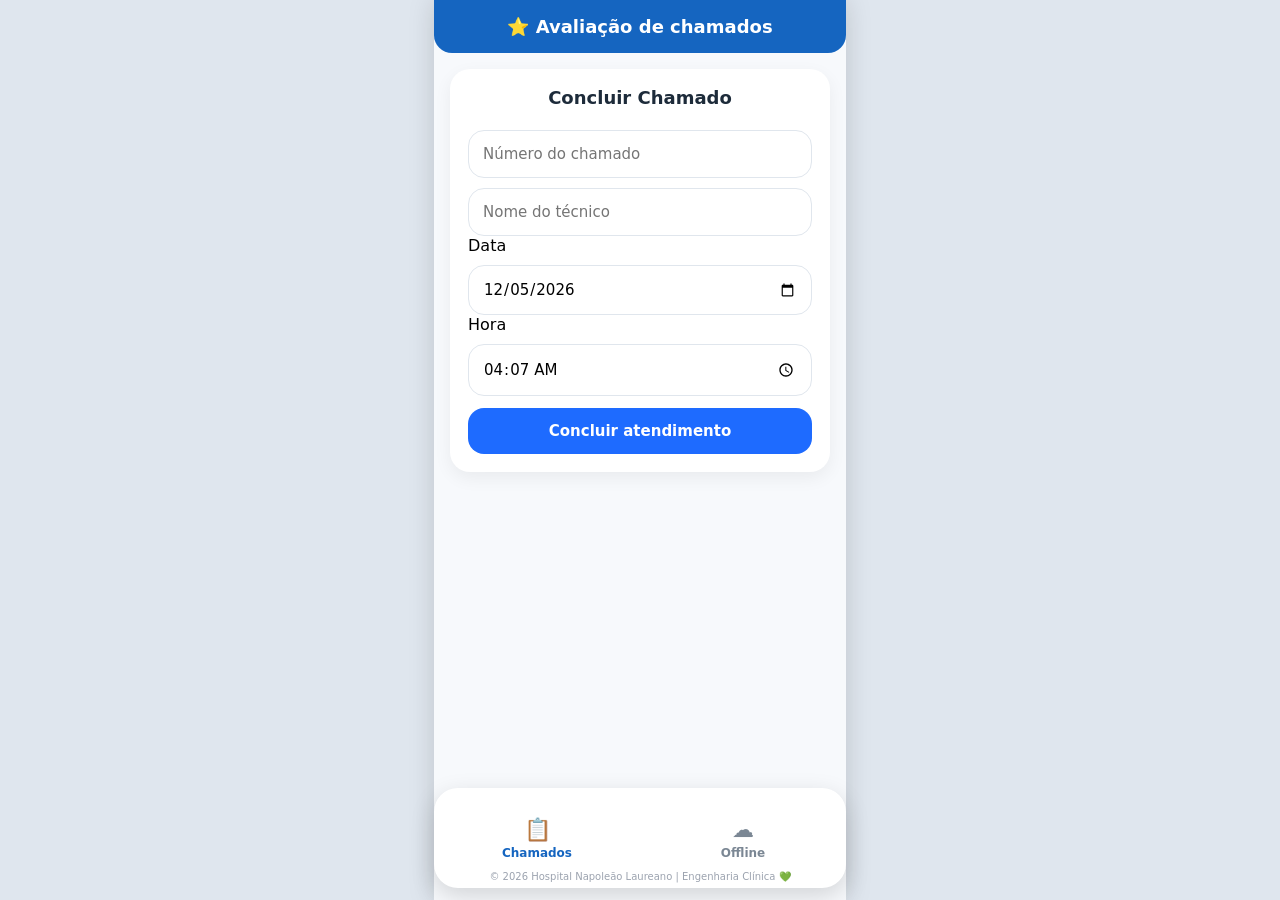
<file: teste2.html>
<!DOCTYPE html>
<html lang="pt-br">
<head>
  <meta charset="UTF-8">
<meta name="viewport" content="width=device-width, initial-scale=1.0">
  <link rel="manifest" href="manifest.json">
  <title>Engenharia Clínica - Avaliação</title>
  

<style>
body{
background:#dfe6ee!important;
}
.container{
max-width:412px!important;
margin:0 auto!important;
background:#f7f9fc!important;
box-shadow:0 0 25px rgba(0,0,0,.15);
}
.appbar{
position:sticky;
top:0;
z-index:1000;
background:#1565c0;
color:white;
padding:16px;
font-weight:700;
font-size:18px;
text-align:center;
border-radius:0 0 18px 18px;
margin:-16px -16px 16px -16px;
}
.card{
border-radius:20px!important;
}
input,textarea,button{
border-radius:16px!important;
}
.menu{
max-width:412px!important;
}
</style>

</head>
  <style>
    /* RESET MODERNO */
* {
  margin: 0;
  padding: 0;
  box-sizing: border-box;
  font-family: system-ui, -apple-system, Arial;
}

/* FUNDO */
body {
  background: #e9eff5;
  display: flex;
  justify-content: center;
}

/* APP CONTAINER (RESPONSIVO DE VERDADE) */
.container {
  width: 100%;
  max-width: 480px;
  min-height: 100vh;
  background: #f5f7fb;
  padding: 16px;
  padding-bottom: 90px;
}

/* TELAS */
.tela {
  display: none;
}

.ativa {
  display: block;
}

/* CARD PROFISSIONAL */
.card {
  background: #ffffff;
  border-radius: 16px;
  padding: 18px;
  margin-bottom: 14px;
  box-shadow: 0 6px 18px rgba(0,0,0,0.06);
}

/* TÍTULO */
h2 {
  font-size: 18px;
  text-align: center;
  margin-bottom: 12px;
  color: #1d2b3a;
}

/* INPUTS MODERNOS */
input, textarea {
  width: 100%;
  padding: 14px;
  margin-top: 10px;
  border-radius: 12px;
  border: 1px solid #e0e6ed;
  outline: none;
  font-size: 15px;
  background: #fff;
}

textarea {
  min-height: 90px;
  resize: none;
}

/* BOTÃO */
button {
  width: 100%;
  padding: 14px;
  margin-top: 12px;
  border: none;
  border-radius: 12px;
  background: #1e6bff;
  color: white;
  font-size: 15px;
  font-weight: 600;
}

/* ESTRELAS */
.estrelas {
  display: flex;
  justify-content: center;
  gap: 6px;
  font-size: 70px;
  margin: 12px 0;
}

.estrelas span {
  color: #d0d5dd;
  transition: 0.2s;
}

.estrelas span.ativa {
  color: #ffb400;
  transform: scale(1.05);
}

/* INFO CHAMADO */
#infoChamado {
  text-align: center;
  font-size: 14px;
  color: #444;
  margin-bottom: 10px;
}

/* PENDÊNCIAS */
.item {
  background: #fff;
  padding: 12px;
  border-radius: 12px;
  margin-bottom: 10px;
  border-left: 4px solid #ff9f1c;
  font-size: 13px;
}

/* MENU INFERIOR FIXO (RESPONSIVO REAL) */
.menu{
  position:fixed;
  bottom:12px;
  left:50%;
  transform:translateX(-50%);
  width:calc(100% - 24px);
  max-width:380px;
  height:70px;
  background:#fff;
  border-radius:24px;
  display:flex;
  justify-content:space-around;
  align-items:center;
  box-shadow:0 8px 25px rgba(0,0,0,.15);
  z-index:999;
}

.menu button{
  flex:1;
  height:100%;
  border:none;
  background:none;
  color:#7b8794;
  font-size:12px;
  font-weight:600;
  display:flex;
  flex-direction:column;
  justify-content:center;
  align-items:center;
  gap:4px;
  margin:0;
  padding:0;
}

.menu button span{
  font-size:22px;
}

.menu button.ativo{
  color:#1565c0;
}
/* CARD RESUMO HOSPITALAR */
.card-resumo {
  background: #ffffff;
  border-radius: 14px;
  padding: 16px;
  margin: 10px 0 20px 0;
  box-shadow: 0 6px 18px rgba(0,0,0,0.06);
  border-left: 5px solid #1976d2;
}

.card-resumo h3 {
  font-size: 16px;
  margin-bottom: 12px;
  color: #1d2b3a;
}

/* LINHAS DO RESUMO */
.resumo-item {
  display: flex;
  justify-content: space-between;
  padding: 8px 0;
  font-size: 14px;
  border-bottom: 1px solid #f0f0f0;
}

.resumo-item:last-child {
  border-bottom: none;
}

.resumo-item span {
  color: #6b7280;
}
/* RESPONSIVIDADE EXTRA */
@media (max-width: 380px) {
  h2 {
    font-size: 16px;
  }

  .card {
    padding: 14px;
  }

  button {
    font-size: 14px;
  }
}
.toast {
  position: fixed;
  bottom: calc(100px + 30px);
  left: 50%;
  transform: translateX(-50%);
  z-index: 9999;
  left: 50%;
  transform: translateX(-50%);
  background: #22c55e;
  color: white;
  padding: 14px 20px;
  border-radius: 12px;
  font-size: 14px;
  font-weight: 600;
  opacity: 0;
  pointer-events: none;
  transition: 0.3s;
  box-shadow: 0 4px 12px rgba(0,0,0,0.2);
  max-width: 90%;
  text-align: center;
}

/* ativo */
.toast.show {
  opacity: 1;
}

.opcao-avaliacao{
  display:flex;
  align-items:center;
  background:#fff;
  border:1px solid #e6eaf0;
  border-radius:18px;
  padding:18px;
  margin-bottom:15px;
  cursor:pointer;
  text-align:left;
  box-shadow:0 2px 8px rgba(0,0,0,.05);
}

.opcao-icone{
  width:60px;
  height:60px;
  border-radius:50%;
  background:#eaf2ff;
  display:flex;
  align-items:center;
  justify-content:center;
  font-size:28px;
  margin-right:15px;
}

.opcao-texto{
  flex:1;
}

.opcao-texto b{
  display:block;
  font-size:18px;
  color:#222;
}

.opcao-texto p{
  margin-top:4px;
  color:#666;
  font-size:14px;
}

.seta{
  font-size:34px;
  color:#1565c0;
  font-weight:300;
}

.rodape{
  text-align:center;
  font-size:11px;
  color:#9ca3af;
  margin-top:20px;
  padding-bottom:90px; /* espaço para o menu */
}

.menu{
  height:100px !important;
}

.rodape-menu{
  position:absolute;
  bottom:6px;
  left:0;
  width:100%;
  text-align:center;
  font-size:10px;
  color:#9ca3af;
}
  </style>

<body>

  <script>
// 🔥 COLE AQUI TODO O CONTEÚDO DO qrcode.min.js
var QRCode;!function(){function a(a){this.mode=c.MODE_8BIT_BYTE,this.data=a,this.parsedData=[];for(var b=[],d=0,e=this.data.length;e>d;d++){var f=this.data.charCodeAt(d);f>65536?(b[0]=240|(1835008&f)>>>18,b[1]=128|(258048&f)>>>12,b[2]=128|(4032&f)>>>6,b[3]=128|63&f):f>2048?(b[0]=224|(61440&f)>>>12,b[1]=128|(4032&f)>>>6,b[2]=128|63&f):f>128?(b[0]=192|(1984&f)>>>6,b[1]=128|63&f):b[0]=f,this.parsedData=this.parsedData.concat(b)}this.parsedData.length!=this.data.length&&(this.parsedData.unshift(191),this.parsedData.unshift(187),this.parsedData.unshift(239))}function b(a,b){this.typeNumber=a,this.errorCorrectLevel=b,this.modules=null,this.moduleCount=0,this.dataCache=null,this.dataList=[]}function i(a,b){if(void 0==a.length)throw new Error(a.length+"/"+b);for(var c=0;c<a.length&&0==a[c];)c++;this.num=new Array(a.length-c+b);for(var d=0;d<a.length-c;d++)this.num[d]=a[d+c]}function j(a,b){this.totalCount=a,this.dataCount=b}function k(){this.buffer=[],this.length=0}function m(){return"undefined"!=typeof CanvasRenderingContext2D}function n(){var a=!1,b=navigator.userAgent;return/android/i.test(b)&&(a=!0,aMat=b.toString().match(/android ([0-9]\.[0-9])/i),aMat&&aMat[1]&&(a=parseFloat(aMat[1]))),a}function r(a,b){for(var c=1,e=s(a),f=0,g=l.length;g>=f;f++){var h=0;switch(b){case d.L:h=l[f][0];break;case d.M:h=l[f][1];break;case d.Q:h=l[f][2];break;case d.H:h=l[f][3]}if(h>=e)break;c++}if(c>l.length)throw new Error("Too long data");return c}function s(a){var b=encodeURI(a).toString().replace(/\%[0-9a-fA-F]{2}/g,"a");return b.length+(b.length!=a?3:0)}a.prototype={getLength:function(){return this.parsedData.length},write:function(a){for(var b=0,c=this.parsedData.length;c>b;b++)a.put(this.parsedData[b],8)}},b.prototype={addData:function(b){var c=new a(b);this.dataList.push(c),this.dataCache=null},isDark:function(a,b){if(0>a||this.moduleCount<=a||0>b||this.moduleCount<=b)throw new Error(a+","+b);return this.modules[a][b]},getModuleCount:function(){return this.moduleCount},make:function(){this.makeImpl(!1,this.getBestMaskPattern())},makeImpl:function(a,c){this.moduleCount=4*this.typeNumber+17,this.modules=new Array(this.moduleCount);for(var d=0;d<this.moduleCount;d++){this.modules[d]=new Array(this.moduleCount);for(var e=0;e<this.moduleCount;e++)this.modules[d][e]=null}this.setupPositionProbePattern(0,0),this.setupPositionProbePattern(this.moduleCount-7,0),this.setupPositionProbePattern(0,this.moduleCount-7),this.setupPositionAdjustPattern(),this.setupTimingPattern(),this.setupTypeInfo(a,c),this.typeNumber>=7&&this.setupTypeNumber(a),null==this.dataCache&&(this.dataCache=b.createData(this.typeNumber,this.errorCorrectLevel,this.dataList)),this.mapData(this.dataCache,c)},setupPositionProbePattern:function(a,b){for(var c=-1;7>=c;c++)if(!(-1>=a+c||this.moduleCount<=a+c))for(var d=-1;7>=d;d++)-1>=b+d||this.moduleCount<=b+d||(this.modules[a+c][b+d]=c>=0&&6>=c&&(0==d||6==d)||d>=0&&6>=d&&(0==c||6==c)||c>=2&&4>=c&&d>=2&&4>=d?!0:!1)},getBestMaskPattern:function(){for(var a=0,b=0,c=0;8>c;c++){this.makeImpl(!0,c);var d=f.getLostPoint(this);(0==c||a>d)&&(a=d,b=c)}return b},createMovieClip:function(a,b,c){var d=a.createEmptyMovieClip(b,c),e=1;this.make();for(var f=0;f<this.modules.length;f++)for(var g=f*e,h=0;h<this.modules[f].length;h++){var i=h*e,j=this.modules[f][h];j&&(d.beginFill(0,100),d.moveTo(i,g),d.lineTo(i+e,g),d.lineTo(i+e,g+e),d.lineTo(i,g+e),d.endFill())}return d},setupTimingPattern:function(){for(var a=8;a<this.moduleCount-8;a++)null==this.modules[a][6]&&(this.modules[a][6]=0==a%2);for(var b=8;b<this.moduleCount-8;b++)null==this.modules[6][b]&&(this.modules[6][b]=0==b%2)},setupPositionAdjustPattern:function(){for(var a=f.getPatternPosition(this.typeNumber),b=0;b<a.length;b++)for(var c=0;c<a.length;c++){var d=a[b],e=a[c];if(null==this.modules[d][e])for(var g=-2;2>=g;g++)for(var h=-2;2>=h;h++)this.modules[d+g][e+h]=-2==g||2==g||-2==h||2==h||0==g&&0==h?!0:!1}},setupTypeNumber:function(a){for(var b=f.getBCHTypeNumber(this.typeNumber),c=0;18>c;c++){var d=!a&&1==(1&b>>c);this.modules[Math.floor(c/3)][c%3+this.moduleCount-8-3]=d}for(var c=0;18>c;c++){var d=!a&&1==(1&b>>c);this.modules[c%3+this.moduleCount-8-3][Math.floor(c/3)]=d}},setupTypeInfo:function(a,b){for(var c=this.errorCorrectLevel<<3|b,d=f.getBCHTypeInfo(c),e=0;15>e;e++){var g=!a&&1==(1&d>>e);6>e?this.modules[e][8]=g:8>e?this.modules[e+1][8]=g:this.modules[this.moduleCount-15+e][8]=g}for(var e=0;15>e;e++){var g=!a&&1==(1&d>>e);8>e?this.modules[8][this.moduleCount-e-1]=g:9>e?this.modules[8][15-e-1+1]=g:this.modules[8][15-e-1]=g}this.modules[this.moduleCount-8][8]=!a},mapData:function(a,b){for(var c=-1,d=this.moduleCount-1,e=7,g=0,h=this.moduleCount-1;h>0;h-=2)for(6==h&&h--;;){for(var i=0;2>i;i++)if(null==this.modules[d][h-i]){var j=!1;g<a.length&&(j=1==(1&a[g]>>>e));var k=f.getMask(b,d,h-i);k&&(j=!j),this.modules[d][h-i]=j,e--,-1==e&&(g++,e=7)}if(d+=c,0>d||this.moduleCount<=d){d-=c,c=-c;break}}}},b.PAD0=236,b.PAD1=17,b.createData=function(a,c,d){for(var e=j.getRSBlocks(a,c),g=new k,h=0;h<d.length;h++){var i=d[h];g.put(i.mode,4),g.put(i.getLength(),f.getLengthInBits(i.mode,a)),i.write(g)}for(var l=0,h=0;h<e.length;h++)l+=e[h].dataCount;if(g.getLengthInBits()>8*l)throw new Error("code length overflow. ("+g.getLengthInBits()+">"+8*l+")");for(g.getLengthInBits()+4<=8*l&&g.put(0,4);0!=g.getLengthInBits()%8;)g.putBit(!1);for(;;){if(g.getLengthInBits()>=8*l)break;if(g.put(b.PAD0,8),g.getLengthInBits()>=8*l)break;g.put(b.PAD1,8)}return b.createBytes(g,e)},b.createBytes=function(a,b){for(var c=0,d=0,e=0,g=new Array(b.length),h=new Array(b.length),j=0;j<b.length;j++){var k=b[j].dataCount,l=b[j].totalCount-k;d=Math.max(d,k),e=Math.max(e,l),g[j]=new Array(k);for(var m=0;m<g[j].length;m++)g[j][m]=255&a.buffer[m+c];c+=k;var n=f.getErrorCorrectPolynomial(l),o=new i(g[j],n.getLength()-1),p=o.mod(n);h[j]=new Array(n.getLength()-1);for(var m=0;m<h[j].length;m++){var q=m+p.getLength()-h[j].length;h[j][m]=q>=0?p.get(q):0}}for(var r=0,m=0;m<b.length;m++)r+=b[m].totalCount;for(var s=new Array(r),t=0,m=0;d>m;m++)for(var j=0;j<b.length;j++)m<g[j].length&&(s[t++]=g[j][m]);for(var m=0;e>m;m++)for(var j=0;j<b.length;j++)m<h[j].length&&(s[t++]=h[j][m]);return s};for(var c={MODE_NUMBER:1,MODE_ALPHA_NUM:2,MODE_8BIT_BYTE:4,MODE_KANJI:8},d={L:1,M:0,Q:3,H:2},e={PATTERN000:0,PATTERN001:1,PATTERN010:2,PATTERN011:3,PATTERN100:4,PATTERN101:5,PATTERN110:6,PATTERN111:7},f={PATTERN_POSITION_TABLE:[[],[6,18],[6,22],[6,26],[6,30],[6,34],[6,22,38],[6,24,42],[6,26,46],[6,28,50],[6,30,54],[6,32,58],[6,34,62],[6,26,46,66],[6,26,48,70],[6,26,50,74],[6,30,54,78],[6,30,56,82],[6,30,58,86],[6,34,62,90],[6,28,50,72,94],[6,26,50,74,98],[6,30,54,78,102],[6,28,54,80,106],[6,32,58,84,110],[6,30,58,86,114],[6,34,62,90,118],[6,26,50,74,98,122],[6,30,54,78,102,126],[6,26,52,78,104,130],[6,30,56,82,108,134],[6,34,60,86,112,138],[6,30,58,86,114,142],[6,34,62,90,118,146],[6,30,54,78,102,126,150],[6,24,50,76,102,128,154],[6,28,54,80,106,132,158],[6,32,58,84,110,136,162],[6,26,54,82,110,138,166],[6,30,58,86,114,142,170]],G15:1335,G18:7973,G15_MASK:21522,getBCHTypeInfo:function(a){for(var b=a<<10;f.getBCHDigit(b)-f.getBCHDigit(f.G15)>=0;)b^=f.G15<<f.getBCHDigit(b)-f.getBCHDigit(f.G15);return(a<<10|b)^f.G15_MASK},getBCHTypeNumber:function(a){for(var b=a<<12;f.getBCHDigit(b)-f.getBCHDigit(f.G18)>=0;)b^=f.G18<<f.getBCHDigit(b)-f.getBCHDigit(f.G18);return a<<12|b},getBCHDigit:function(a){for(var b=0;0!=a;)b++,a>>>=1;return b},getPatternPosition:function(a){return f.PATTERN_POSITION_TABLE[a-1]},getMask:function(a,b,c){switch(a){case e.PATTERN000:return 0==(b+c)%2;case e.PATTERN001:return 0==b%2;case e.PATTERN010:return 0==c%3;case e.PATTERN011:return 0==(b+c)%3;case e.PATTERN100:return 0==(Math.floor(b/2)+Math.floor(c/3))%2;case e.PATTERN101:return 0==b*c%2+b*c%3;case e.PATTERN110:return 0==(b*c%2+b*c%3)%2;case e.PATTERN111:return 0==(b*c%3+(b+c)%2)%2;default:throw new Error("bad maskPattern:"+a)}},getErrorCorrectPolynomial:function(a){for(var b=new i([1],0),c=0;a>c;c++)b=b.multiply(new i([1,g.gexp(c)],0));return b},getLengthInBits:function(a,b){if(b>=1&&10>b)switch(a){case c.MODE_NUMBER:return 10;case c.MODE_ALPHA_NUM:return 9;case c.MODE_8BIT_BYTE:return 8;case c.MODE_KANJI:return 8;default:throw new Error("mode:"+a)}else if(27>b)switch(a){case c.MODE_NUMBER:return 12;case c.MODE_ALPHA_NUM:return 11;case c.MODE_8BIT_BYTE:return 16;case c.MODE_KANJI:return 10;default:throw new Error("mode:"+a)}else{if(!(41>b))throw new Error("type:"+b);switch(a){case c.MODE_NUMBER:return 14;case c.MODE_ALPHA_NUM:return 13;case c.MODE_8BIT_BYTE:return 16;case c.MODE_KANJI:return 12;default:throw new Error("mode:"+a)}}},getLostPoint:function(a){for(var b=a.getModuleCount(),c=0,d=0;b>d;d++)for(var e=0;b>e;e++){for(var f=0,g=a.isDark(d,e),h=-1;1>=h;h++)if(!(0>d+h||d+h>=b))for(var i=-1;1>=i;i++)0>e+i||e+i>=b||(0!=h||0!=i)&&g==a.isDark(d+h,e+i)&&f++;f>5&&(c+=3+f-5)}for(var d=0;b-1>d;d++)for(var e=0;b-1>e;e++){var j=0;a.isDark(d,e)&&j++,a.isDark(d+1,e)&&j++,a.isDark(d,e+1)&&j++,a.isDark(d+1,e+1)&&j++,(0==j||4==j)&&(c+=3)}for(var d=0;b>d;d++)for(var e=0;b-6>e;e++)a.isDark(d,e)&&!a.isDark(d,e+1)&&a.isDark(d,e+2)&&a.isDark(d,e+3)&&a.isDark(d,e+4)&&!a.isDark(d,e+5)&&a.isDark(d,e+6)&&(c+=40);for(var e=0;b>e;e++)for(var d=0;b-6>d;d++)a.isDark(d,e)&&!a.isDark(d+1,e)&&a.isDark(d+2,e)&&a.isDark(d+3,e)&&a.isDark(d+4,e)&&!a.isDark(d+5,e)&&a.isDark(d+6,e)&&(c+=40);for(var k=0,e=0;b>e;e++)for(var d=0;b>d;d++)a.isDark(d,e)&&k++;var l=Math.abs(100*k/b/b-50)/5;return c+=10*l}},g={glog:function(a){if(1>a)throw new Error("glog("+a+")");return g.LOG_TABLE[a]},gexp:function(a){for(;0>a;)a+=255;for(;a>=256;)a-=255;return g.EXP_TABLE[a]},EXP_TABLE:new Array(256),LOG_TABLE:new Array(256)},h=0;8>h;h++)g.EXP_TABLE[h]=1<<h;for(var h=8;256>h;h++)g.EXP_TABLE[h]=g.EXP_TABLE[h-4]^g.EXP_TABLE[h-5]^g.EXP_TABLE[h-6]^g.EXP_TABLE[h-8];for(var h=0;255>h;h++)g.LOG_TABLE[g.EXP_TABLE[h]]=h;i.prototype={get:function(a){return this.num[a]},getLength:function(){return this.num.length},multiply:function(a){for(var b=new Array(this.getLength()+a.getLength()-1),c=0;c<this.getLength();c++)for(var d=0;d<a.getLength();d++)b[c+d]^=g.gexp(g.glog(this.get(c))+g.glog(a.get(d)));return new i(b,0)},mod:function(a){if(this.getLength()-a.getLength()<0)return this;for(var b=g.glog(this.get(0))-g.glog(a.get(0)),c=new Array(this.getLength()),d=0;d<this.getLength();d++)c[d]=this.get(d);for(var d=0;d<a.getLength();d++)c[d]^=g.gexp(g.glog(a.get(d))+b);return new i(c,0).mod(a)}},j.RS_BLOCK_TABLE=[[1,26,19],[1,26,16],[1,26,13],[1,26,9],[1,44,34],[1,44,28],[1,44,22],[1,44,16],[1,70,55],[1,70,44],[2,35,17],[2,35,13],[1,100,80],[2,50,32],[2,50,24],[4,25,9],[1,134,108],[2,67,43],[2,33,15,2,34,16],[2,33,11,2,34,12],[2,86,68],[4,43,27],[4,43,19],[4,43,15],[2,98,78],[4,49,31],[2,32,14,4,33,15],[4,39,13,1,40,14],[2,121,97],[2,60,38,2,61,39],[4,40,18,2,41,19],[4,40,14,2,41,15],[2,146,116],[3,58,36,2,59,37],[4,36,16,4,37,17],[4,36,12,4,37,13],[2,86,68,2,87,69],[4,69,43,1,70,44],[6,43,19,2,44,20],[6,43,15,2,44,16],[4,101,81],[1,80,50,4,81,51],[4,50,22,4,51,23],[3,36,12,8,37,13],[2,116,92,2,117,93],[6,58,36,2,59,37],[4,46,20,6,47,21],[7,42,14,4,43,15],[4,133,107],[8,59,37,1,60,38],[8,44,20,4,45,21],[12,33,11,4,34,12],[3,145,115,1,146,116],[4,64,40,5,65,41],[11,36,16,5,37,17],[11,36,12,5,37,13],[5,109,87,1,110,88],[5,65,41,5,66,42],[5,54,24,7,55,25],[11,36,12],[5,122,98,1,123,99],[7,73,45,3,74,46],[15,43,19,2,44,20],[3,45,15,13,46,16],[1,135,107,5,136,108],[10,74,46,1,75,47],[1,50,22,15,51,23],[2,42,14,17,43,15],[5,150,120,1,151,121],[9,69,43,4,70,44],[17,50,22,1,51,23],[2,42,14,19,43,15],[3,141,113,4,142,114],[3,70,44,11,71,45],[17,47,21,4,48,22],[9,39,13,16,40,14],[3,135,107,5,136,108],[3,67,41,13,68,42],[15,54,24,5,55,25],[15,43,15,10,44,16],[4,144,116,4,145,117],[17,68,42],[17,50,22,6,51,23],[19,46,16,6,47,17],[2,139,111,7,140,112],[17,74,46],[7,54,24,16,55,25],[34,37,13],[4,151,121,5,152,122],[4,75,47,14,76,48],[11,54,24,14,55,25],[16,45,15,14,46,16],[6,147,117,4,148,118],[6,73,45,14,74,46],[11,54,24,16,55,25],[30,46,16,2,47,17],[8,132,106,4,133,107],[8,75,47,13,76,48],[7,54,24,22,55,25],[22,45,15,13,46,16],[10,142,114,2,143,115],[19,74,46,4,75,47],[28,50,22,6,51,23],[33,46,16,4,47,17],[8,152,122,4,153,123],[22,73,45,3,74,46],[8,53,23,26,54,24],[12,45,15,28,46,16],[3,147,117,10,148,118],[3,73,45,23,74,46],[4,54,24,31,55,25],[11,45,15,31,46,16],[7,146,116,7,147,117],[21,73,45,7,74,46],[1,53,23,37,54,24],[19,45,15,26,46,16],[5,145,115,10,146,116],[19,75,47,10,76,48],[15,54,24,25,55,25],[23,45,15,25,46,16],[13,145,115,3,146,116],[2,74,46,29,75,47],[42,54,24,1,55,25],[23,45,15,28,46,16],[17,145,115],[10,74,46,23,75,47],[10,54,24,35,55,25],[19,45,15,35,46,16],[17,145,115,1,146,116],[14,74,46,21,75,47],[29,54,24,19,55,25],[11,45,15,46,46,16],[13,145,115,6,146,116],[14,74,46,23,75,47],[44,54,24,7,55,25],[59,46,16,1,47,17],[12,151,121,7,152,122],[12,75,47,26,76,48],[39,54,24,14,55,25],[22,45,15,41,46,16],[6,151,121,14,152,122],[6,75,47,34,76,48],[46,54,24,10,55,25],[2,45,15,64,46,16],[17,152,122,4,153,123],[29,74,46,14,75,47],[49,54,24,10,55,25],[24,45,15,46,46,16],[4,152,122,18,153,123],[13,74,46,32,75,47],[48,54,24,14,55,25],[42,45,15,32,46,16],[20,147,117,4,148,118],[40,75,47,7,76,48],[43,54,24,22,55,25],[10,45,15,67,46,16],[19,148,118,6,149,119],[18,75,47,31,76,48],[34,54,24,34,55,25],[20,45,15,61,46,16]],j.getRSBlocks=function(a,b){var c=j.getRsBlockTable(a,b);if(void 0==c)throw new Error("bad rs block @ typeNumber:"+a+"/errorCorrectLevel:"+b);for(var d=c.length/3,e=[],f=0;d>f;f++)for(var g=c[3*f+0],h=c[3*f+1],i=c[3*f+2],k=0;g>k;k++)e.push(new j(h,i));return e},j.getRsBlockTable=function(a,b){switch(b){case d.L:return j.RS_BLOCK_TABLE[4*(a-1)+0];case d.M:return j.RS_BLOCK_TABLE[4*(a-1)+1];case d.Q:return j.RS_BLOCK_TABLE[4*(a-1)+2];case d.H:return j.RS_BLOCK_TABLE[4*(a-1)+3];default:return void 0}},k.prototype={get:function(a){var b=Math.floor(a/8);return 1==(1&this.buffer[b]>>>7-a%8)},put:function(a,b){for(var c=0;b>c;c++)this.putBit(1==(1&a>>>b-c-1))},getLengthInBits:function(){return this.length},putBit:function(a){var b=Math.floor(this.length/8);this.buffer.length<=b&&this.buffer.push(0),a&&(this.buffer[b]|=128>>>this.length%8),this.length++}};var l=[[17,14,11,7],[32,26,20,14],[53,42,32,24],[78,62,46,34],[106,84,60,44],[134,106,74,58],[154,122,86,64],[192,152,108,84],[230,180,130,98],[271,213,151,119],[321,251,177,137],[367,287,203,155],[425,331,241,177],[458,362,258,194],[520,412,292,220],[586,450,322,250],[644,504,364,280],[718,560,394,310],[792,624,442,338],[858,666,482,382],[929,711,509,403],[1003,779,565,439],[1091,857,611,461],[1171,911,661,511],[1273,997,715,535],[1367,1059,751,593],[1465,1125,805,625],[1528,1190,868,658],[1628,1264,908,698],[1732,1370,982,742],[1840,1452,1030,790],[1952,1538,1112,842],[2068,1628,1168,898],[2188,1722,1228,958],[2303,1809,1283,983],[2431,1911,1351,1051],[2563,1989,1423,1093],[2699,2099,1499,1139],[2809,2213,1579,1219],[2953,2331,1663,1273]],o=function(){var a=function(a,b){this._el=a,this._htOption=b};return a.prototype.draw=function(a){function g(a,b){var c=document.createElementNS("http://www.w3.org/2000/svg",a);for(var d in b)b.hasOwnProperty(d)&&c.setAttribute(d,b[d]);return c}var b=this._htOption,c=this._el,d=a.getModuleCount();Math.floor(b.width/d),Math.floor(b.height/d),this.clear();var h=g("svg",{viewBox:"0 0 "+String(d)+" "+String(d),width:"100%",height:"100%",fill:b.colorLight});h.setAttributeNS("http://www.w3.org/2000/xmlns/","xmlns:xlink","http://www.w3.org/1999/xlink"),c.appendChild(h),h.appendChild(g("rect",{fill:b.colorDark,width:"1",height:"1",id:"template"}));for(var i=0;d>i;i++)for(var j=0;d>j;j++)if(a.isDark(i,j)){var k=g("use",{x:String(i),y:String(j)});k.setAttributeNS("http://www.w3.org/1999/xlink","href","#template"),h.appendChild(k)}},a.prototype.clear=function(){for(;this._el.hasChildNodes();)this._el.removeChild(this._el.lastChild)},a}(),p="svg"===document.documentElement.tagName.toLowerCase(),q=p?o:m()?function(){function a(){this._elImage.src=this._elCanvas.toDataURL("image/png"),this._elImage.style.display="block",this._elCanvas.style.display="none"}function d(a,b){var c=this;if(c._fFail=b,c._fSuccess=a,null===c._bSupportDataURI){var d=document.createElement("img"),e=function(){c._bSupportDataURI=!1,c._fFail&&_fFail.call(c)},f=function(){c._bSupportDataURI=!0,c._fSuccess&&c._fSuccess.call(c)};return d.onabort=e,d.onerror=e,d.onload=f,d.src="[data-uri]",void 0}c._bSupportDataURI===!0&&c._fSuccess?c._fSuccess.call(c):c._bSupportDataURI===!1&&c._fFail&&c._fFail.call(c)}if(this._android&&this._android<=2.1){var b=1/window.devicePixelRatio,c=CanvasRenderingContext2D.prototype.drawImage;CanvasRenderingContext2D.prototype.drawImage=function(a,d,e,f,g,h,i,j){if("nodeName"in a&&/img/i.test(a.nodeName))for(var l=arguments.length-1;l>=1;l--)arguments[l]=arguments[l]*b;else"undefined"==typeof j&&(arguments[1]*=b,arguments[2]*=b,arguments[3]*=b,arguments[4]*=b);c.apply(this,arguments)}}var e=function(a,b){this._bIsPainted=!1,this._android=n(),this._htOption=b,this._elCanvas=document.createElement("canvas"),this._elCanvas.width=b.width,this._elCanvas.height=b.height,a.appendChild(this._elCanvas),this._el=a,this._oContext=this._elCanvas.getContext("2d"),this._bIsPainted=!1,this._elImage=document.createElement("img"),this._elImage.style.display="none",this._el.appendChild(this._elImage),this._bSupportDataURI=null};return e.prototype.draw=function(a){var b=this._elImage,c=this._oContext,d=this._htOption,e=a.getModuleCount(),f=d.width/e,g=d.height/e,h=Math.round(f),i=Math.round(g);b.style.display="none",this.clear();for(var j=0;e>j;j++)for(var k=0;e>k;k++){var l=a.isDark(j,k),m=k*f,n=j*g;c.strokeStyle=l?d.colorDark:d.colorLight,c.lineWidth=1,c.fillStyle=l?d.colorDark:d.colorLight,c.fillRect(m,n,f,g),c.strokeRect(Math.floor(m)+.5,Math.floor(n)+.5,h,i),c.strokeRect(Math.ceil(m)-.5,Math.ceil(n)-.5,h,i)}this._bIsPainted=!0},e.prototype.makeImage=function(){this._bIsPainted&&d.call(this,a)},e.prototype.isPainted=function(){return this._bIsPainted},e.prototype.clear=function(){this._oContext.clearRect(0,0,this._elCanvas.width,this._elCanvas.height),this._bIsPainted=!1},e.prototype.round=function(a){return a?Math.floor(1e3*a)/1e3:a},e}():function(){var a=function(a,b){this._el=a,this._htOption=b};return a.prototype.draw=function(a){for(var b=this._htOption,c=this._el,d=a.getModuleCount(),e=Math.floor(b.width/d),f=Math.floor(b.height/d),g=['<table style="border:0;border-collapse:collapse;">'],h=0;d>h;h++){g.push("<tr>");for(var i=0;d>i;i++)g.push('<td style="border:0;border-collapse:collapse;padding:0;margin:0;width:'+e+"px;height:"+f+"px;background-color:"+(a.isDark(h,i)?b.colorDark:b.colorLight)+';"></td>');g.push("</tr>")}g.push("</table>"),c.innerHTML=g.join("");var j=c.childNodes[0],k=(b.width-j.offsetWidth)/2,l=(b.height-j.offsetHeight)/2;k>0&&l>0&&(j.style.margin=l+"px "+k+"px")},a.prototype.clear=function(){this._el.innerHTML=""},a}();QRCode=function(a,b){if(this._htOption={width:256,height:256,typeNumber:4,colorDark:"#000000",colorLight:"#ffffff",correctLevel:d.H},"string"==typeof b&&(b={text:b}),b)for(var c in b)this._htOption[c]=b[c];"string"==typeof a&&(a=document.getElementById(a)),this._android=n(),this._el=a,this._oQRCode=null,this._oDrawing=new q(this._el,this._htOption),this._htOption.text&&this.makeCode(this._htOption.text)},QRCode.prototype.makeCode=function(a){this._oQRCode=new b(r(a,this._htOption.correctLevel),this._htOption.correctLevel),this._oQRCode.addData(a),this._oQRCode.make(),this._el.title=a,this._oDrawing.draw(this._oQRCode),this.makeImage()},QRCode.prototype.makeImage=function(){"function"==typeof this._oDrawing.makeImage&&(!this._android||this._android>=3)&&this._oDrawing.makeImage()},QRCode.prototype.clear=function(){this._oDrawing.clear()},QRCode.CorrectLevel=d}();
</script>

<div class="container"><div class="appbar">⭐ Avaliação de chamados</div>

  <!-- 🏥 TELA 1 - CHAMADO -->
  <div id="tela1" class="tela ativa">

    <div class="card">
      <h2>Concluir Chamado</h2>

      <input id="chamado" placeholder="Número do chamado">
      <input id="tecnico" placeholder="Nome do técnico">

      <label>Data</label>
      <input type="date" id="data">

      <label>Hora</label>
      <input type="time" id="hora">

      <button onclick="irOpcoes()">Concluir atendimento</button>
    </div>

  </div>

  <!-- 📌 TELA 2 - OPÇÕES -->
  <div id="tela2" class="tela">

  <div class="card" style="text-align:center;">

    <div style="
      width:90px;
      height:90px;
      background:#4caf50;
      border-radius:50%;
      margin:10px auto 20px;
      display:flex;
      align-items:center;
      justify-content:center;
      font-size:50px;
      color:white;">
      ✓
    </div>

    <h2 style="margin-bottom:8px;">
      Chamado concluído com sucesso!
    </h2>

    <p style="
      color:#666;
      margin-bottom:25px;
      font-size:14px;">
      Como deseja realizar a avaliação?
    </p>

    <!-- QR CODE -->
    <div class="opcao-avaliacao" onclick="gerarQR()">

      <div class="opcao-icone">
        📱
      </div>

      <div class="opcao-texto">
        <b>Gerar QR Code</b>
        <p>Cliente avalia pelo próprio celular.</p>
      </div>

      <div class="seta">›</div>

    </div>

    <!-- TABLET -->
    <div class="opcao-avaliacao" onclick="avaliarTablet()">

      <div class="opcao-icone">
        ⭐
      </div>

      <div class="opcao-texto">
        <b>Avaliar aqui</b>
        <p>Abrir avaliação neste dispositivo.</p>
      </div>

      <div class="seta">›</div>

    </div>

    <div id="qr"></div>

    <div style="
      margin-top:30px;
      color:#1565c0;
      font-size:14px;">
      ℹ O feedback do cliente é muito importante para nós.
    </div>

  </div>

</div>

  <!-- ⭐ TELA 3 - AVALIAÇÃO -->
  <div id="tela3" class="tela">

    <div class="card">

      <h2>Avaliação</h2>

  <div class="card-resumo">

  <h3>Resumo do Atendimento</h3>

  <div id="resumoChamado"></div>

</div>

      <div class="estrelas">
        <span onclick="nota(1)">★</span>
        <span onclick="nota(2)">★</span>
        <span onclick="nota(3)">★</span>
        <span onclick="nota(4)">★</span>
        <span onclick="nota(5)">★</span>
      </div>

      <textarea id="comentario" placeholder="Comentário (opcional)"></textarea>

      <button onclick="enviar()">Enviar avaliação</button>

    </div>

  </div>

  <!-- 📡 PENDÊNCIAS -->
  <div id="tela4" class="tela">

    <div class="card">

      <h2>Pendências</h2>

      <div id="listaPendencias"></div>

      <button onclick="sincronizar()">Sincronizar</button>

    </div>

  </div>

</div>

<!-- MENU -->
<div class="menu">

  <button onclick="abrir('tela1')" class="ativo">
    <span>📋</span>
    Chamados
  </button>

  <button onclick="abrir('tela4')">
    <span>☁️</span>
    Offline
  </button>

  <div class="rodape-menu">
    © 2026 Hospital Napoleão Laureano | Engenharia Clínica 💚
  </div>

</div>

<script>
let notaSelecionada = 0;
let chamadoFinal = {};

function limparFormulario(){

  // tela chamado
  document.getElementById("chamado").value = "";
  document.getElementById("tecnico").value = "";

  let agora = new Date();

  document.getElementById("data").value =
    agora.toISOString().split("T")[0];

  document.getElementById("hora").value =
    agora.getHours().toString().padStart(2,'0') + ":" +
    agora.getMinutes().toString().padStart(2,'0');

  // avaliação
  notaSelecionada = 0;
  document.getElementById("comentario").value = "";

  document.querySelectorAll(".estrelas span")
    .forEach(e => e.classList.remove("ativa"));

  // resumo
  document.getElementById("resumoChamado").innerHTML = "";

  // qr code
  document.getElementById("qr").innerHTML = "";

  chamadoFinal = {};
}

const API = "https://script.google.com/a/macros/hlaureano.org.br/s/AKfycbxGAKSu2-iU5mjWquH47w9yTrlt6jj1xOHGjXyw1TfqQWyNMg1y6uZs7yW7u3TTasBNXg/exec";

window.onload = () => {
  let agora = new Date();
  carregarPendencias();
  document.getElementById("data").value = agora.toISOString().split("T")[0];
  document.getElementById("hora").value =
    agora.getHours().toString().padStart(2,'0') + ":" +
    agora.getMinutes().toString().padStart(2,'0');
};

/* 🔁 navegação base */
function abrir(tela){
  document.querySelectorAll(".tela").forEach(t=>t.classList.remove("ativa"));
  document.getElementById(tela).classList.add("ativa");
}

/* ➡️ fluxo correto */
function irOpcoes(){

  chamadoFinal = {
    chamado: document.getElementById("chamado").value,
    tecnico: document.getElementById("tecnico").value,
    data: document.getElementById("data").value,
    hora: document.getElementById("hora").value
  };

  abrir("tela2");
}

/* ⭐ avaliar no tablet */
function avaliarTablet(){
  abrir("tela3");

  const chamado = document.getElementById("chamado").value;
  const tecnico = document.getElementById("tecnico").value;
  const data = document.getElementById("data").value;
  const hora = document.getElementById("hora").value;

  document.getElementById("resumoChamado").innerHTML = `
    
    <div class="resumo-item">
      <span>📄 Chamado:</span>
      <b>${chamado}</b>
    </div>

    <div class="resumo-item">
      <span>👨‍🔧 Técnico:</span>
      <b>${tecnico}</b>
    </div>

    <div class="resumo-item">
      <span>📅 Data:</span>
      <b>${data}</b>
    </div>

    <div class="resumo-item">
      <span>⏰ Hora:</span>
      <b>${hora}</b>
    </div>

  `;
}

/* 📷 QR CODE (simples por enquanto) */
function gerarQR(){

  const chamado = document.getElementById("chamado").value;
  const tecnico = document.getElementById("tecnico").value;
  const data = document.getElementById("data").value;
  const hora = document.getElementById("hora").value;

  const baseURL = "https://script.google.com/a/macros/hlaureano.org.br/s/AKfycbwo5r0fm0dmUK3VxMFnNkfNa2i5ani-DacR1PCHZtaom9IHEEgPX2uz3uHqCyvqU3d4/exec";

  const url =
    baseURL +
    "?chamado=" + encodeURIComponent(chamado) +
    "&tecnico=" + encodeURIComponent(tecnico) +
    "&data=" + encodeURIComponent(data) +
    "&hora=" + encodeURIComponent(hora);

  const qrDiv = document.getElementById("qr");

  // limpa QR antigo
  qrDiv.innerHTML = "";

  // gera QR offline (biblioteca local)
  new QRCode(qrDiv, {
    text: url,
    width: 220,
    height: 220,
    colorDark: "#000000",
    colorLight: "#ffffff",
    correctLevel: QRCode.CorrectLevel.H
  });
}

/* ⭐ estrelas */
function nota(n){
  notaSelecionada = n;

  document.querySelectorAll(".estrelas span")
    .forEach((e,i)=>e.classList.toggle("ativa", i<n));
}

/* 📡 enviar */
function enviar(){

  const dados = {
    chamado: document.getElementById("chamado").value,
    tecnico: document.getElementById("tecnico").value,
    data: document.getElementById("data").value,
    hora: document.getElementById("hora").value,
    nota: notaSelecionada,
    comentario: document.getElementById("comentario").value
  };

 if(!navigator.onLine){

  salvar(dados);

  mostrarToast("😊 Obrigado pela sua avaliação. Sua opinião nos ajuda a melhorar. Salvo offline");

  setTimeout(() => {
    limparFormulario();
    abrir("tela1");
  }, 2000);

  return;
}

  fetch(API, {
    method: "POST",
    body: JSON.stringify(dados)
  })
  .then(() => {

  mostrarToast("😊 Obrigado pela sua avaliação. Sua opinião nos ajuda a melhorar.");

  setTimeout(() => {
    limparFormulario();
    abrir("tela1");
  }, 2000);

})
  .catch(() => {
    salvar(dados);
    mostrarToast("⚠ Erro, salvo offline");
  });

}

/* 💾 offline */
function salvar(d){
  let lista = JSON.parse(localStorage.getItem("pend")) || [];

  // evita duplicar chamado igual
  const existe = lista.some(item => item.chamado === d.chamado);

  if(!existe){
    lista.push(d);
    localStorage.setItem("pend", JSON.stringify(lista));
  }

  carregarPendencias();
}
function carregarPendencias(){
  let lista = JSON.parse(localStorage.getItem("pend")) || [];

  const div = document.getElementById("listaPendencias");

  if(lista.length === 0){
    div.innerHTML = "<p style='text-align:center;color:#888'>Nenhuma pendência</p>";
    return;
  }

  div.innerHTML = lista.map((d,i)=>`
    <div class="item">
      📄 ${d.chamado} <br>
      👨‍🔧 ${d.tecnico} <br>
      📅 ${d.data} ⏰ ${d.hora}
    </div>
  `).join("");
}
/* 📡 pendências */
async function sincronizar(){

  let lista = JSON.parse(localStorage.getItem("pend")) || [];

  if(lista.length === 0){
    mostrarToast("Nada para sincronizar");
    return;
  }

  let novosRestantes = [];

  for(const d of lista){

    try{
      await fetch(API,{
        method: "POST",
        body: JSON.stringify(d)
      });

      // se enviou com sucesso → NÃO entra nos restantes
    }catch(e){
      // se falhou → mantém na lista
      novosRestantes.push(d);
    }
  }

  localStorage.setItem("pend", JSON.stringify(novosRestantes));

  carregarPendencias();

  mostrarToast("✔ Sincronização concluída");
}
  function mostrarToast(msg) {
  const toast = document.getElementById("toast");

  toast.innerText = msg;
  toast.classList.add("show");

  setTimeout(() => {
    toast.classList.remove("show");
  }, 5000);
}

  if ('serviceWorker' in navigator) {
  navigator.serviceWorker.register('./service-worker.js');
}
</script>
<div id="toast" class="toast"></div>
</html>
</file>
